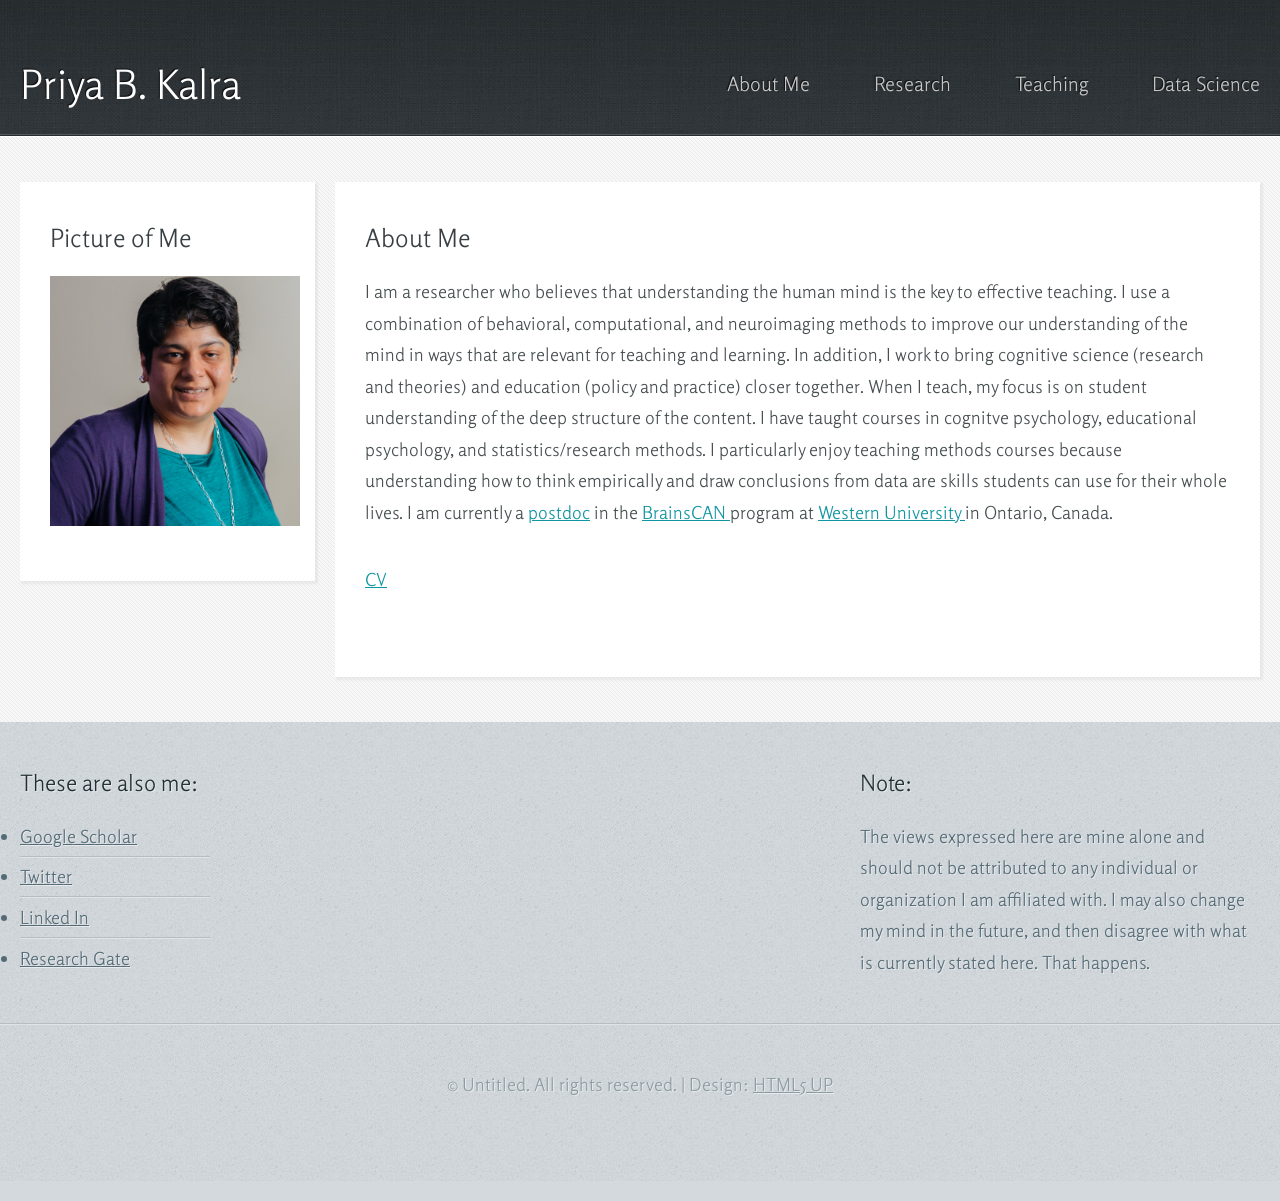
<file: index.html>
<!DOCTYPE HTML>
<!--
	Halcyonic by HTML5 UP
	html5up.net | @ajlkn
	Free for personal and commercial use under the CCA 3.0 license (html5up.net/license)
-->
<html>
	<head>
		<title>Priya B. Kalra</title>
		<meta charset="utf-8" />
		<meta name="viewport" content="width=device-width, initial-scale=1, user-scalable=no" />
		<link rel="stylesheet" href="assets/css/main.css" />
	</head>
	<body class="subpage">
		<div id="page-wrapper">

			<!-- Header -->
				<section id="header">
					<div class="container">
						<div class="row">
							<div class="col-12">

								<!-- Logo -->
									<h1><a href="index.html" id="logo">Priya B. Kalra</a></h1>

								<!-- Nav -->
									<nav id="nav">
										<a href="index.html">About Me</a>
										<a href="research.html">Research</a>
										<a href="https://sites.google.com/view/priyabkalra/teaching">Teaching</a>
										<a href="portfolio.html">Data Science</a>
										
									</nav>

							</div>
						</div>
					</div>
				</section>

			<!-- Content -->
				<section id="content">
					<div class="container">
						<div class="row">
							<div class="col-3 col-12-medium">

								<!-- Sidebar -->
									<section>
										<header>
											<h2>Picture of Me</h2>
										</header>
										<img src="PriyaKalra-1 - Copy.jpg" alt="headshot of me" width="250" height="250">
									</section>
									

							</div>
							<div class="col-9 col-12-medium imp-medium">

								<!-- Main Content -->
									<section>
										<header>
											<h2>About Me</h2>
											<h3></h3>
										</header>
										<p>
											I am a researcher who believes that <b>understanding the human mind is the key to effective teaching</b>.  I use a 
											combination of behavioral, computational, and neuroimaging methods to improve our understanding of the mind in ways that are relevant
											for teaching and learning.  In addition, <b>I work to bring cognitive science (research and theories) and education (policy and practice) closer together.</b>
											
											When I teach, my focus is on student understanding of the deep structure of the content. I have taught courses in cognitve psychology, educational psychology,
											and statistics/research methods.  <b>I particularly enjoy teaching methods courses</b> because understanding how to think empirically and draw conclusions from data are skills students can use for their whole lives. 

											I am currently a <a href="https://brainscan.uwo.ca/research/brainscan_fellows.html#PriyaKalra">postdoc</a> in the <a href= "https://brainscan.uwo.ca/"">BrainsCAN </a> program at <a href="https://uwo.ca/">Western University </a> in Ontario, Canada. <p><a href="Kalra_CV_2026_Jan_nocontact.pdf"> CV </a> </p> 
										</p>
										
									</section>

							</div>
						</div>
					</div>
				</section>

			<!-- Footer -->
				<section id="footer">
					<div class="container">
						<div class="row">
							<div class="col-8 col-12-medium">

								<!-- Links -->
									<section>
										<h2>These are also me:</h2>
										<div>
											<div class="row">
												<div class="col-3 col-12-small">
													<ul class="link-list last-child">
														<li><a href="https://scholar.google.com/citations?user=KF6-UDAAAAAJ">Google Scholar</a></li>
														<li><a href="https://twitter.com/pbkalra">Twitter</a></li>
														<li><a href="https://www.linkedin.com/in/priya-kalra-9115164/">Linked In</a></li>
														<li><a href="https://www.researchgate.net/profile/Priya-Kalra-2">Research Gate</a></li>
													</ul>
												</div>
												
												
									
											</div>
										</div>
									</section>

							</div>
							<div class="col-4 col-12-medium imp-medium">

								<!-- Blurb -->
									<section>
										<h2>Note:</h2>
										<p>
											The views expressed here are mine alone and should not be attributed to any individual or organization I am affiliated with.
											I may also change my mind in the future, and then disagree with what is currently stated here.  That happens.
										</p>
									</section>

							</div>
						</div>
					</div>
				</section>

			<!-- Copyright -->
				<div id="copyright">
					&copy; Untitled. All rights reserved. | Design: <a href="http://html5up.net">HTML5 UP</a>
				</div>

		</div>

		<!-- Scripts -->
			<script src="assets/js/jquery.min.js"></script>
			<script src="assets/js/browser.min.js"></script>
			<script src="assets/js/breakpoints.min.js"></script>
			<script src="assets/js/util.js"></script>
			<script src="assets/js/main.js"></script>

	</body>
<meta name="google-site-verification" content="ewfITveCCAZjpCj6fHrN8i3W94MmT3HbAEpOq1pixjI" />
</html>
</file>
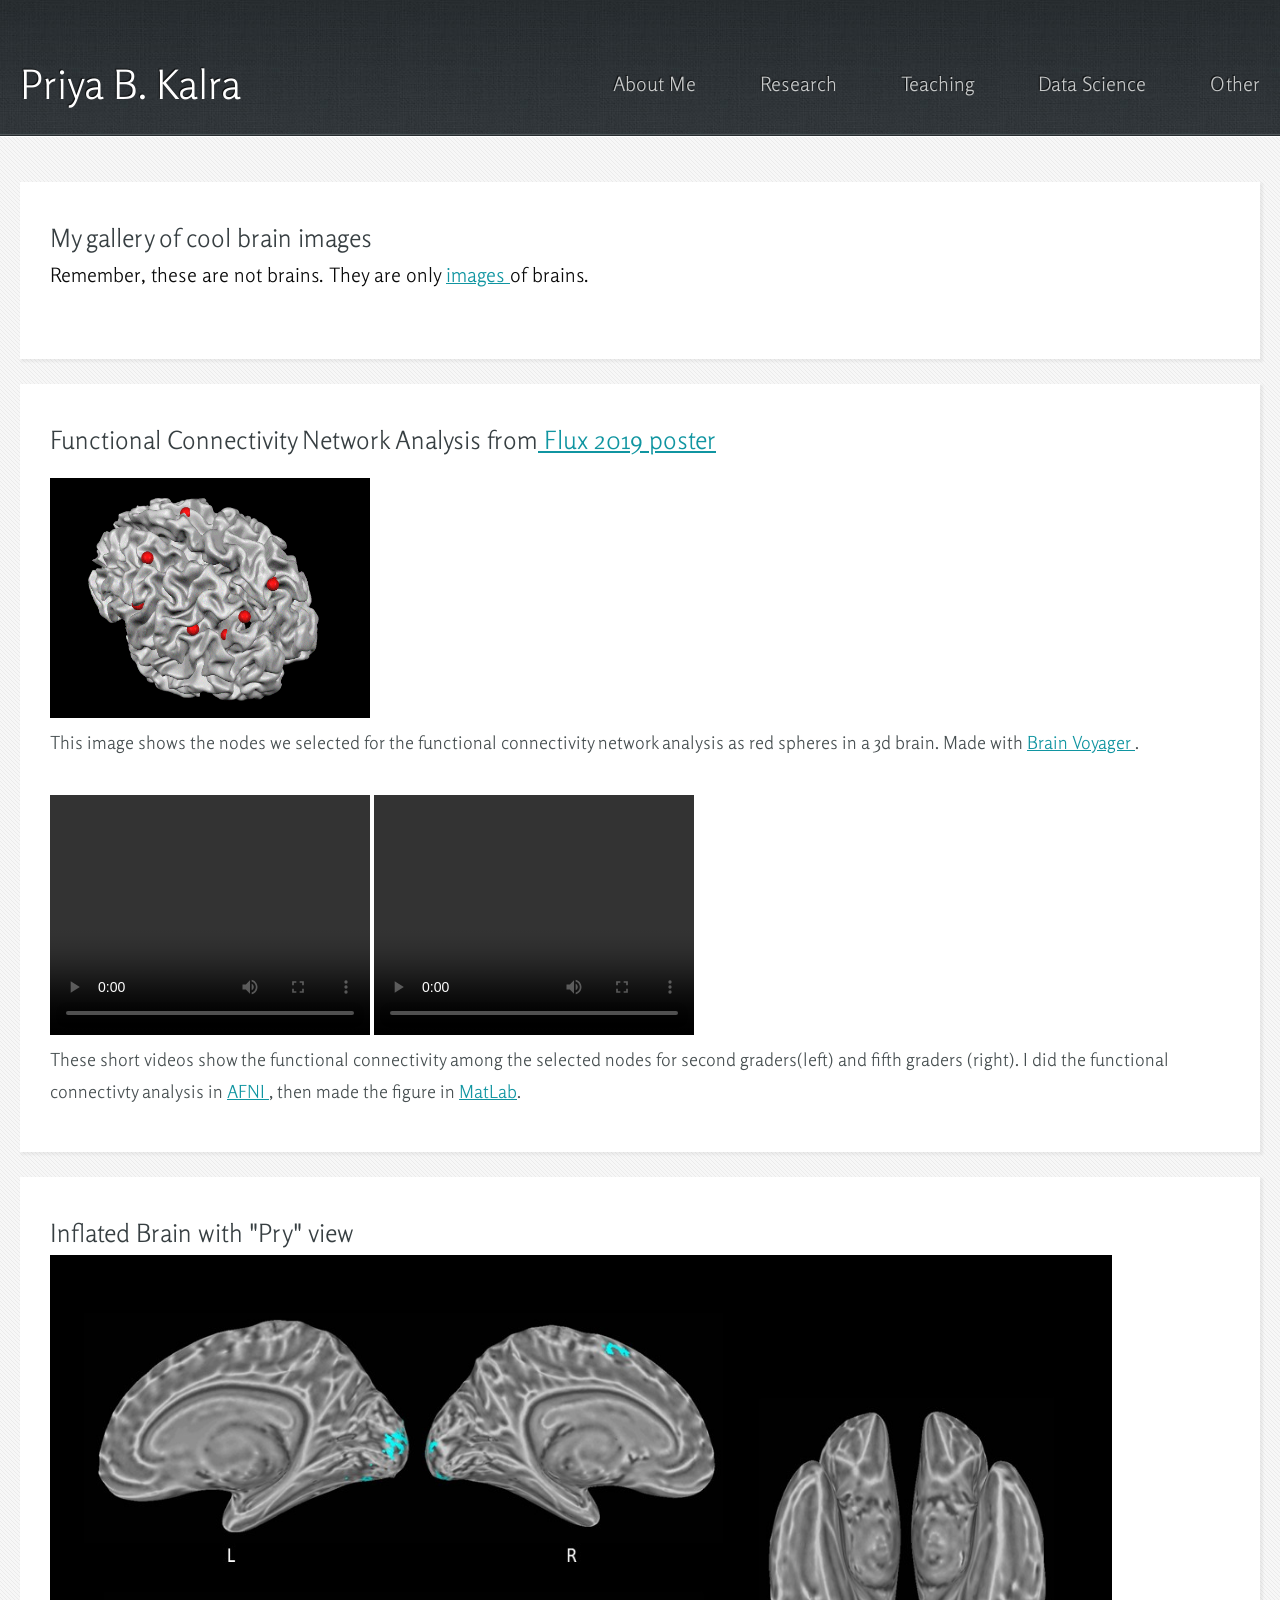
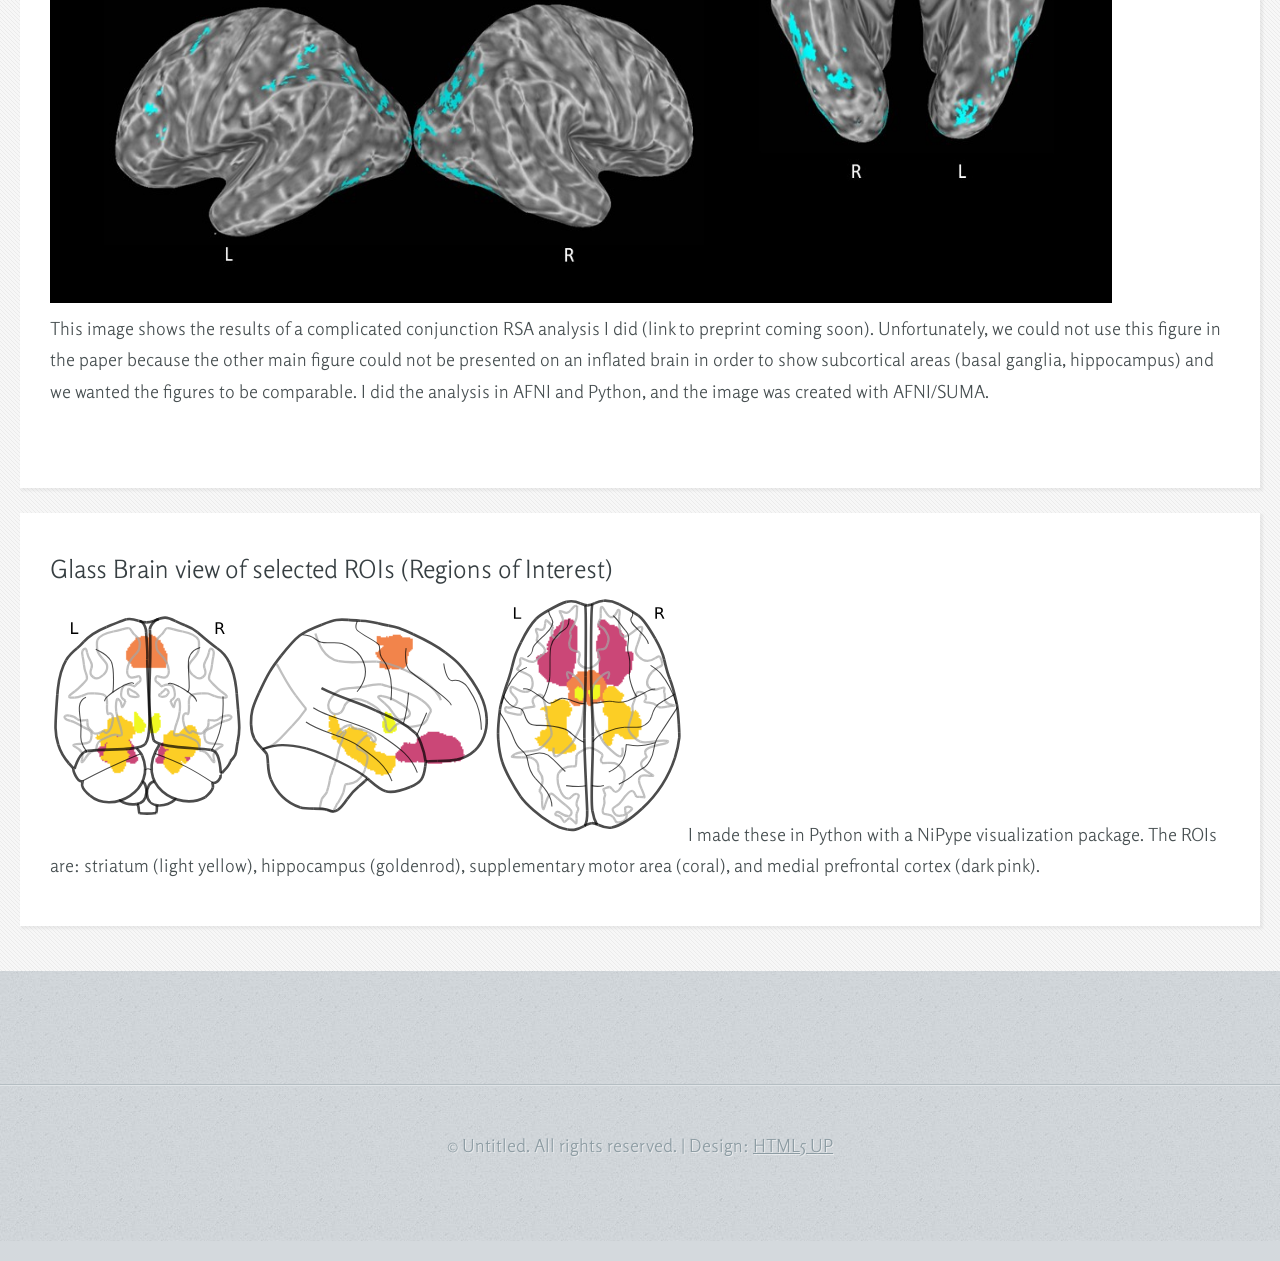
<file: brain_pics.html>
<!DOCTYPE HTML>
<!--
	Halcyonic by HTML5 UP
	html5up.net | @ajlkn
	Free for personal and commercial use under the CCA 3.0 license (html5up.net/license)
-->
<html>
	<head>
		<title>Brain Pics - PB Kalra</title>
		<meta charset="utf-8" />
		<meta name="viewport" content="width=device-width, initial-scale=1, user-scalable=no" />
		<link rel="stylesheet" href="assets/css/main.css" />
	</head>
	<body class="subpage">
		<div id="page-wrapper">

			<!-- Header -->
				<section id="header">
					<div class="container">
						<div class="row">
							<div class="col-12">

								<!-- Logo -->
									<h1><a href="index.html" id="logo">Priya B. Kalra</a></h1>

								<!-- Nav -->
									<nav id="nav">
									<a href="index.html">About Me</a>
										<a href="research.html">Research</a>
										<a href="https://sites.google.com/view/priyabkalra/teaching">Teaching</a>
										<a href="portfolio.html">Data Science</a>
										<a href="https://sites.google.com/view/priyabkalra/more">Other</a>
									</nav>

							</div>
						</div>
					</div>
				</section>

			<!-- Content -->
				<section id="content">
					<div class="container">
						<div class="row">
							<div class="col-12">

								<!-- Main Content -->
									<section>
										<header>
											<h2>My gallery of cool brain images</h2>
											<h3> Remember, these are not brains.  They are only <a href="https://en.wikipedia.org/wiki/The_Treachery_of_Images">images </a> of brains.</h3>
										</header>
										</p>
									</section>
<section>
	<header>
		<h2> Functional Connectivity Network Analysis from<a href="Kalra_Flux2019_poster (1).pdf"> Flux 2019 poster </a></h2> </header>
    <img src="node_selection.GIF" width="320" height="240">
	<p>
    This image shows the nodes we selected for the functional connectivity network analysis as red spheres in a 3d brain. Made with <a href="https://brainvoyager.com/products/brainvoyager/"> Brain Voyager </a>.
	</p>
				<video width="320" height="240" controls>
  <source src="second1 (1).mp4" type="video/mp4">
</video>	
	<video width="320" height="240" controls>
  <source src="fifth1 (1).mp4" type="video/mp4">
</video>
	<p>
	These short videos show the functional connectivity among the selected nodes for second graders(left) and fifth graders (right).  I did the functional connectivty analysis in <a href= "https://afni.nimh.nih.gov/"> AFNI </a>, then made the figure in <a href="https://www.mathworks.com/products/matlab.html">MatLab</a>.
</p>
</section>
                <section>
	<header>
		<h2> Inflated Brain with "Pry" view </h2>
	
		<img src= "pry_combo.jpg" width="90%" height="648">
		<p>This image shows the results of a complicated conjunction RSA analysis I did (link to preprint coming soon).  Unfortunately, we could not use this figure in the paper because the other main figure could not be presented on an inflated brain in order to show subcortical areas (basal ganglia, hippocampus) and we wanted the figures to be comparable. I did the analysis in AFNI and Python, and the image was created with AFNI/SUMA.</p>
	</header>
</section>
                <section>
	<header>
		<h2> Glass Brain view of selected ROIs (Regions of Interest) </h2>
	    <img src="glass_brain_cns2023.svg">
		I made these in Python with a NiPype visualization package.  The ROIs are: striatum (light yellow), hippocampus (goldenrod), supplementary motor area (coral), and medial prefrontal cortex (dark pink).
	</header>
</section>

							</div>
						</div>
					</div>
				</section>

			<!-- Footer -->
				<section id="footer">
					<div class="container">
						<div class="row">
							<div class="col-8 col-12-medium">

								<!-- Links -->
									<section>
										<h2></h2>
										<div>
								
											
												</div>
											</div>
										</div>
									</section>

							</div>
							<div class="col-4 col-12-medium imp-medium">

								<!-- Blurb -->
									<section>
										<h2></h2>
										<p>
									
										</p>
									</section>

							</div>
						</div>
					</div>
				</section>

			<!-- Copyright -->
				<div id="copyright">
					&copy; Untitled. All rights reserved. | Design: <a href="http://html5up.net">HTML5 UP</a>
				</div>

		</div>

		<!-- Scripts -->
			<script src="assets/js/jquery.min.js"></script>
			<script src="assets/js/browser.min.js"></script>
			<script src="assets/js/breakpoints.min.js"></script>
			<script src="assets/js/util.js"></script>
			<script src="assets/js/main.js"></script>

	</body>
</html>
</file>
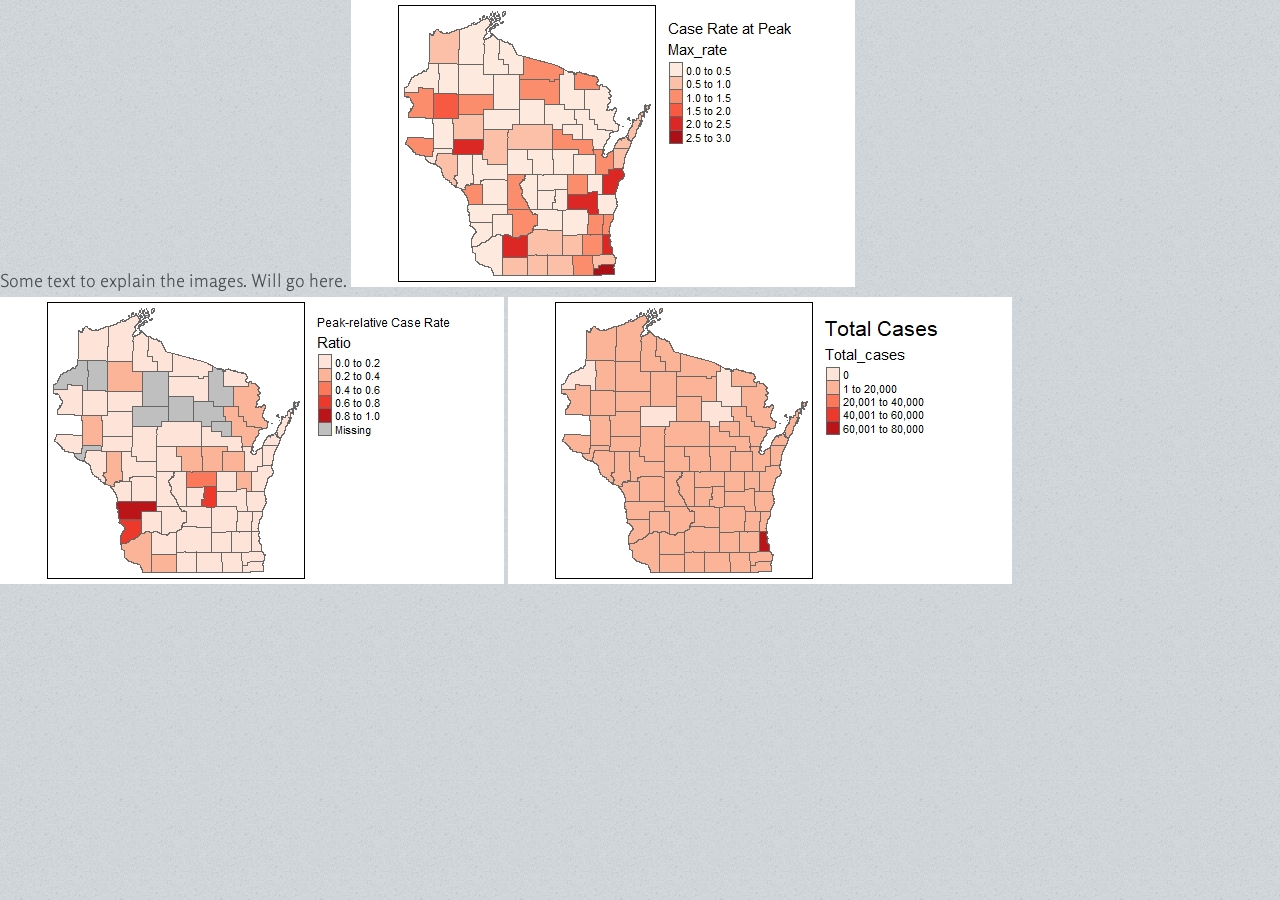
<file: GIS.html>
<!DOCTYPE HTML>
<html>
	<head>
		<title>GIS Data </title>
		<meta charset="utf-8" />
		<meta name="viewport" content="width=device-width, initial-scale=1, user-scalable=no" />
		<link rel="stylesheet" href="assets/css/main.css" />
	</head>
	<body>
		<div id="page-wrapper">

		Some text to explain the images. Will go here.


      <img src = "Peak_cases.jpeg">
      <img src = "Rplot.jpeg">
      <img src = "Rplot01.jpeg">
    </div>

    </body>
</file>
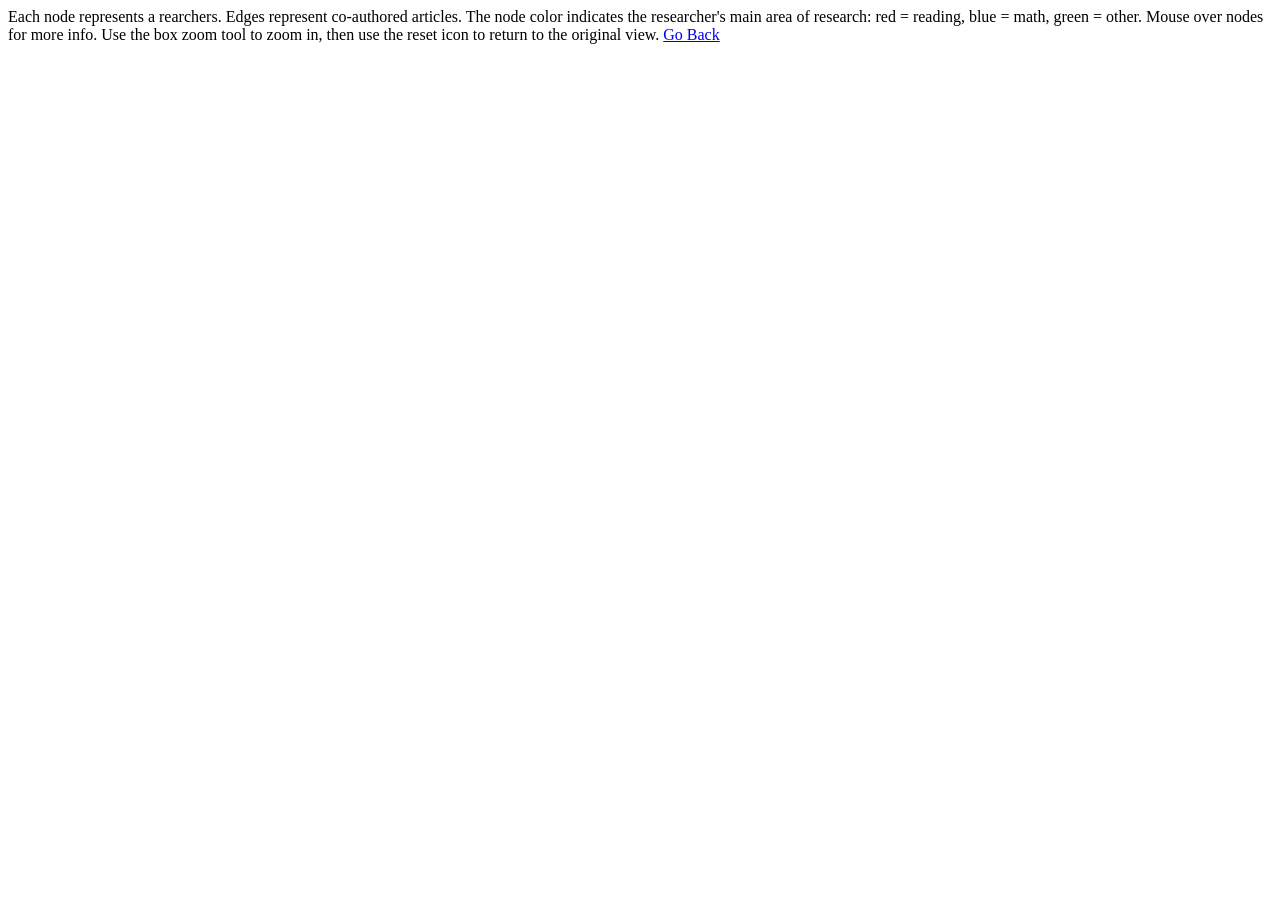
<file: interactive_graphs2.html>
<!DOCTYPE html>
<html lang="en">
  
  <head>
    
      <meta charset="utf-8">
      <title>Bokeh Plot</title>
      
      
        
          
        
        
          
        <script type="text/javascript" src="https://cdn.pydata.org/bokeh/release/bokeh-1.4.0.min.js"></script>
        <script type="text/javascript">
            Bokeh.set_log_level("info");
        </script>
        
      
      
    
  </head>
  
  
  <body>
    
      
        
          
          
            
              <div class="bk-root" id="432d0271-36d0-4ff1-bde0-975ce30f530e" data-root-id="1286"></div>
            
          
        
      
      
        <script type="application/json" id="1566">
          {"7640f08a-264e-44a2-b8cd-88ea749bd3ec":{"roots":{"references":[{"attributes":{},"id":"1323","type":"NodesOnly"},{"attributes":{},"id":"1336","type":"Selection"},{"attributes":{"fill_color":{"field":"color"},"size":{"field":"size3","units":"screen"}},"id":"1308","type":"Circle"},{"attributes":{"source":{"id":"1304","type":"ColumnDataSource"}},"id":"1306","type":"CDSView"},{"attributes":{"callback":null,"end":1.1,"start":-1.1},"id":"1285","type":"Range1d"},{"attributes":{"callback":null,"tooltips":[["last name","@last_name"],["first name","@first_name"],["num","@count"],["area","@area"],["method","@method"]]},"id":"1290","type":"HoverTool"},{"attributes":{},"id":"1319","type":"LinearScale"},{"attributes":{"callback":null,"data":{"end":["ansari_d","goffin_c","hawes_z","thomas_m","matejko_a","hyde_d","price_g","lyons_i","merkley_r","goffin_c","hutchison_j","hawes_z","leibovich_t","peters_l","karmiloff-smith_a","vogel_s","coch_d","hubbard_e","archibald_l","bugden_s","vanbinst_k","chapman_c","bartelet_d","fugelsang_j","venkatraman_v","van herwegen_j","maloney_e","de smedt_b","holloway_i","siong_s","van opstal_f","gallivan_j","grabner_r","van eimeren_l","xu_f","mareschal_d","karmiloff-smith_a","scerif_g","toledano_m","mireku_m","hutchison_j","merkley_r","price_g","mazzocco_m","mou_y","berteletti_i","dillon_m","merkley_r","lyons_i","holloway_i","mazzocco_m","bugden_s","battista_c","hutchison_j","bugden_s","zheng_s","de jesus_s","vaessen_a","blomert_l","scerif_g","blakemore_s","dumontheil_i","uchikoshi_y","bunge_s","lee_s","chou_t","vogel_s","zheng_s","de jesus_s","vogel_s","koschutnig_k","reishofer_g","grabner_r","holloway_i","karmiloff-smith_a","de smedt_b","op de beeck_h","van herwegen_j","xu_f","xu_f","sanders_l","neville_h","mitra_p","grossi_g","holcomb_p","stevens_c","gullick_m","wolf_m","cantlon_j","berteletti_i","viarouge_a","thirion_b","ranzini_m","knops_a","piazza_m","dehaene_s","pinel_p","pinel_p","dehaene_s","pelphrey_k","brannon_e","vanbinst_k","archibald_l","holloway_i","bulthe_j","verschaffel_l","ghesquiere_p","brankaer_c","linsen_s","grabner_r","reynvoet_b","van atteveldt_n","joanisse_m","zevin_j","mccandliss_b","sutton_j","wang_j","malins_j","ghesquiere_p","brankaer_c","grabner_r","grabner_r","gallivan_j","wood_d","milne_j","culham_j","goodale_m","wood_d","milne_j","culham_j","goodale_m","bartelet_d","bartelet_d","holloway_i","maloney_e","roser_m","corballis_p","gazzaniga_m","dunbar_k","green_a","siong_s","brookman-byrne_a","battista_c","van atteveldt_n","van eimeren_l","de lange_f","dehaene_s","charles_l","dumontheil_i","niogi_s","mccandliss_b","ghajar_j","mccandliss_b","kolster_r","suh_m","cohen_l","dehaene_s","weisberg_d","hoeft_f","gimenez_p","zevin_j","yoncheva_y","yang_j","voss_h","viarouge_a","suh_m","ruz_m","rueda_m","noble_k","mcclelland_j","fiez_j","maurer_u","fan_j","blau_v","berteletti_i","booth_j","lytle_m","younger_j","prado_j","sella_f","piazza_m","mou_y","knops_a","booth_j","prado_j","lucangeli_d","zorzi_m","dehaene_s","begolli_k","zhou_x","younger_j","wang_j","prado_j","mcnorgan_c","malins_j","lytle_m","luessi_m","li_y","liu_l","lee_s","hammer_r","gullick_m","gao_y","desroches_a","deng_y","demir_o","demir-lira_o","cone_n","chou_t","cao_f","burman_d","brennan_c","bitan_t","lu_d","jin_z","peng_d","zhang_l","ding_g","bolger_d","blumenfeld_h","lucangeli_d","zorzi_m","piazza_m","piazza_m","knops_a","dehaene_s","revkin_s","ranzini_m","pinheiro-chagas_p","pinel_p","pica_p","izard_v","spelke_e","le bihan_d","castaldi_e","knops_a","zylberberg_a","wilson_a","wang_l","wacongne_c","vinckier_f","viarouge_a","ventura_p","van gaal_s","uhrig_l","trubutschek_d","thirion_b","thiebaut de schotten_m","szwed_m","strauss_m","sitt_j","simon_o","sigman_m","sergent_c","schurger_a","sackur_j","rusconi_e","revkin_s","reuter_f","ranzini_m","qiao_e","pinheiro-chagas_p","pinel_p","pica_p","pegado_f","pallier_c","nakamura_k","naccache_l","moreno_a","monzalvo_k","molko_n","meyniel_f","mccrink_k","mashour_g","maruyama_m","marti_s","maheu_m","lemer_c","kouider_s","king_j","kherif_f","jiang_x","izard_v","henry_c","golestani_n","gaillard_r","forget_j","faugeras_f","engemann_d","el karoui_i","eger_e","dotan_d","dillon_m","devauchelle_a","del cul_a","dehaene-lambertz_g","cohen_l","morais_j","kolinsky_r","charles_l","changeux_j","braga_l","nunes filho_g","jobert_a","brannon_e","spelke_e","artiges_e","martelli_c","viard_a","leboyer_m","martinot_j","poline_j","le bihan_d","de lange_f","chang_c","castaldi_e","cachia_a","bruandet_m","bouhali_f","berkovitch_l","bekinschtein_t","barttfeld_p","amalric_m","al roumi_f","viarouge_a","thirion_b","michel_v","mccrink_k","lemer_c","izard_v","dillon_m","lu_j","liu_l","dong_q","zhou_x","desroches_a","minas_j","demir_o","demir-lira_o","matlen_b","baym_c","ferrer_e","bunge_s","paz-alonso_p","wendelken_c","wendelken_c","green_c","whitaker_k","bunge_s","o'hare_e","whitfield-gabrieli_s","whitaker_k","wendelken_c","wang_w","vendetti_m","van leijenhorst_l","vaidya_c","starr_a","souza_m","selmeczy_d","sastre_m","paz-alonso_p","op de macks_z","mackey_a","lee_j","johnson_e","hazeltine_e","guerra-carrillo_b","green_c","ghetti_s","fandakova_y","eckstein_m","donohue_s","crone_e","scanlon_m","rosen_a","gabrieli_j","dudukovic_n","blakemore_s","blais_c","haft_s","wendelken_c","bailey_s","cutting_l","kovelman_i","benjamin_c","tanaka_h","meyler_a","hoeft_f","whitaker_k","ghetti_s","bailey_s","cutting_l","lee_j","sastre_m","ross_j","souza_m","o'hare_e","donohue_s","mackey_a","fandakova_y","crone_e","hoeft_f","cutting_l","haft_s","del tufo_s","vendetti_m","mackey_a","starr_a","johnson_e","selmeczy_d","sastre_m","paz-alonso_p","lee_j","fandakova_y","sastre_m","fandakova_y","johnson_e","rueckl_j","hoeft_f","hong_d","donohue_s","paz-alonso_p","crone_e","liu_l","eckstein_m","miller singley_a","crone_e","christoff_k","dudukovic_n","gabrieli_j","hazeltine_e","ozernov-palchik_o","centanni_t","gaab_n","saygin_z","zuk_j","kovelman_i","benjamin_c","yu_x","tanaka_h","norton_e","meyler_a","hoeft_f","hancock_r","fandakova_y","grimm_k","grimm_k","rueckl_j","dumontheil_i","bazargani_n","miller singley_a","guerra-carrillo_b","eckstein_m","scanlon_m","eckstein_m","hoeft_f","wolf_l","magis-weinberg_l","kilford_e","hillebrandt_h","dumontheil_i","stevens_c","neville_h","stevens_c","grossi_g","gullick_m","holcomb_p","demir-lira_o","ozernov-palchik_o","kovelman_i","tsujimoto_k","gottwald_s","norton_e","jacobson_l","frijters_j","roelfsema_p","sigman_m","mashour_g","wang_l","vinckier_f","sitt_j","sackur_j","del cul_a","maruyama_m","marti_s","dehaene-lambertz_g","barttfeld_p","amalric_m","revkin_s","cohen_l","pinel_p","izard_v","cohen_l","vinckier_f","ventura_p","van gaal_s","thiebaut de schotten_m","szwed_m","sitt_j","simon_o","sackur_j","reuter_f","qiao_e","pegado_f","nakamura_k","naccache_l","molko_n","lemer_c","king_j","henry_c","gaillard_r","faugeras_f","el karoui_i","jobert_a","le bihan_d","hertz-pannier_l","ferrieux_s","bruandet_m","bouhali_f","bekinschtein_t","thirion_b","rusconi_e","le bihan_d","poupon_c","artiges_e","dehaene-lambertz_g","moreno_a","poline_j","meriaux_s","jobert_a","gaillard_r","bouhali_f","amalric_m","jiang_x","pallier_c","figueira_s","uhrig_l","jarraya_b","al roumi_f","dillon_m","denghien_i","pica_p","figueira_s","li_j","vinckier_f","pegado_f","devauchelle_a","moreno_a","maruyama_m","kouider_s","golestani_n","dehaene-lambertz_g","chang_c","sitt_j","barttfeld_p","jarraya_b","barttfeld_p","changeux_j","van wassenhove_v","bekinschtein_t","naccache_l","mashour_g","strauss_m","pegado_f","naccache_l","king_j","faugeras_f","rohaut_b","vinckier_f","van gaal_s","strauss_m","sitt_j","schurger_a","sackur_j","reuter_f","qiao_e","pegado_f","king_j","rohaut_b","faugeras_f","engemann_d","raimondo_f","el karoui_i","galanaud_d","willer_j","gaillard_r","adam_c","hasboun_d","clemenceau_s","baulac_m","artiges_e","qiao_e","jobert_a","forget_j","szwed_m","gaillard_r","szwed_m","valabregue_r","szwed_m","pegado_f","nakamura_k","maruyama_m","kouider_s","dehaene-lambertz_g","chang_c","cachia_a","buiatti_m","sackur_j","marti_s","morais_j","kolinsky_r","szwed_m","pegado_f","pegado_f","pegado_f","van gaal_s","el karoui_i","pegado_f","monzalvo_k","mccrink_k","kouider_s","izard_v","hertz-pannier_l","dubois_j","meriaux_s","roche_a","denghien_i","lebihan_d","poline_j","strauss_m","king_j","el karoui_i","rohaut_b","faugeras_f","gramfort_a","schurger_a","engemann_d","barttfeld_p","marti_s","king_j","schurger_a","king_j","charles_l","strauss_m","gramfort_a","schurger_a","faugeras_f","rohaut_b","el karoui_i","engemann_d","charles_l","meriaux_s","roche_a","poline_j","dubois_j","lebihan_d","rusconi_e","eger_e","golestani_n","simon_o","kherif_f","rusconi_e","golestani_n","braga_l","bouhali_f","pegado_f","cachia_a","kleinschmidt_a","eger_e","valabregue_r","amadon_a","rusconi_e","eger_e","rusconi_e","michel_v","amadon_a","castaldi_e","amedi_a","bermpohl_f","buiatti_m","pegado_f","meyniel_f","hasboun_d","adam_c","baulac_m","faugeras_f","engemann_d","galanaud_d","sergent_c","engemann_d","kherif_f","flandin_g","riviere_d","mangin_j","le bihan_d","flandin_g","molko_n","molko_n","cachia_a","bouhali_f","nakamura_k","molko_n","kouider_s","golestani_n","reuter_f","gaillard_r","baillet_s","leboyer_m","baillet_s","gaillard_r","henry_c","adam_c","clemenceau_s","hasboun_d","baulac_m","willer_j","volle_e","charles_l","pica_p","dillon_m","dotan_d","parvizi_j","al roumi_f","meyniel_f","deirmengian_c","bouhali_f","martelli_c","viard_a","martinot_j","lemer_c","mccrink_k","nakamura_k","nunes filho_g","kuo_w","tzeng_o","kouider_s","chang_c","chang_c","rueckl_j","rueckl_j","raimondo_f","cachia_a","bruandet_m","golestani_n","burman_d","gilbert_s","dumontheil_i","maheu_m","li_y","chang_c","rueckl_j","hoeft_f","volle_e","ferrieux_s","yang_t","hoeft_f","bray_s","lawrence_k","hernandez_l","ho_t","connolly_c","op de beeck_h","linsen_s","reynvoet_b","bazargani_n","kilford_e","dumontheil_i","hillebrandt_h","dumontheil_i","dumontheil_i","wood_n","toledano_m","symeonidou_i","mireku_m","magis-weinberg_l","jensen_s","hillebrandt_h","gilbert_s","edey_r","duncan_j","wood_n","burgess_p","thompson_r","brookman-byrne_a","mutz_j","roosli_m","elliott_p","mireku_m","mireku_m","mireku_m","mireku_m","turesky_t","burgess_p","thompson_r","dunbar_k","gazzaniga_m","corballis_p","green_a","petitto_l","gray_j","hirsh-pasek_k","baker_s","raschle_n","smith_s","gaab_n","paldino_m","galaburda_a","grant_p","smith_s","zuk_j","gaab_n","yu_x","sliva_d","grant_p","becker_b","wang_y","chang_m","christodoulou_j","langer_n","ozernov-palchik_o","zuk_j","yu_x","centanni_t","langer_n","lawrence_k","sanfilippo_j","turesky_t","tallal_p","glover_g","shetreet_e","wang_y","saygin_z","paldino_m","christodoulou_j","overy_k","kovelman_i","benjamin_c","schlaug_g","bermpohl_f","schulze_k","hernandez_l","ozernov-palchik_o","perdue_m","becker_b","yu_x","chang_m","benjamin_c","langer_n","overy_k","tallal_p","norton_e","wang_y","norton_e","wang_y","beach_s","centanni_t","yu_x","saygin_z","centanni_t","saygin_z","kovelman_i","yu_x","vandermosten_m","black_j","stanley_l","tanaka_h","hoeft_f","turesky_t","raney_t","peysakhovich_b","becker_b","sliva_d","centanni_t","saygin_z","yu_x","yu_x","yu_x","langer_n","raney_t","turesky_t","benjamin_c","benjamin_c","peysakhovich_b","sliva_d","grant_p","minas_j","lieberman_d","hernandez_l","eilbott_j","jack_a","aylward_e","van horn_j","bernier_r","geschwind_d","mcpartland_j","nelson_c","webb_s","bookheimer_s","dapretto_m","padgaonkar_n","green_s","padgaonkar_n","eilbott_j","jack_a","aylward_e","van horn_j","bernier_r","mcpartland_j","webb_s","green_s","geschwind_d","bookheimer_s","dapretto_m","turesky_t","turesky_t","paldino_m","turesky_t","hoeft_f","black_j","alsop_d","schlaug_g","bermpohl_f","schulze_k","galaburda_a","mimura_m","hoeft_f","bolger_d","kovelman_i","bermpohl_f","lieberman_d","li_y","liu_l","gao_y","deng_y","weisberg_d","verdine_b","stahl_a","song_l","roseberry_s","pulverman_r","pruden_s","parish-morris_j","pace_a","mohring_w","mcdonough_c","ma_w","maguire_m","luo_r","levine_d","konishi_h","imai_m","hirsh-pasek_k","grob_r","schlesinger_m","hennon_e","goksun_t","george_n","fisher_k","brandone_a","bower_c","baker_s","weisberg_d","verdine_b","stahl_a","song_l","roseberry_s","pulverman_r","pruden_s","parish-morris_j","pace_a","mohring_w","mcdonough_c","ma_w","maguire_m","luo_r","levine_d","konishi_h","imai_m","adamson_l","bakeman_r","owen_m","hennon_e","pence_k","grob_r","goksun_t","george_n","fisher_k","brandone_a","bower_c","zimmermann_l","foster_l","marzouk_m","newcombe_n","bower_c","bower_c","bower_c","bower_c","mohring_w","fisher_k","weisberg_s","twyman_a","sutton_j","sluzenski_j","schinazi_v","resnick_i","ngo_c","levine_s","mix_k","ferrara_k","koski_j","huttenlocher_j","nazareth_a","nardi_d","kovacs_s","holmes_c","holden_m","goksun_t","frick_a","cheng_k","begolli_k","pruden_s","stahl_a","goksun_t","roseberry_s","shipley_t","parish-morris_j","pruden_s","resnick_i","pulverman_r","pruden_s","mcdonough_c","shipley_t","holden_m","pruden_s","maguire_m","goksun_t","hennon_e","mcdonough_c","weisberg_s","schinazi_v","nazareth_a","nardi_d","holmes_c","holden_m","goksun_t","hennon_e","george_n","imai_m","okada_h","luo_r","levine_d","grob_r","adamson_l","bakeman_r","owen_m","frick_a","imai_m","haryu_e","okada_h","brandone_a","haryu_e","okada_h","pence_k","schlesinger_m","holmes_c","tanaka_h","myers_c","hosseini_s","hoeft_f","hendren_r","gimenez_p","xia_z","stanley_l","nagamine_m","zakerani_n","kesler_s","hulme_c","lyytinen_h","raman_m","reiss_a","xia_z","rueckl_j","myers_c","pugh_k","hoeft_f","gimenez_p","nagamine_m","hoeft_f","kato_m","kobayashi_n","sheau_k","mills_d","korenberg_j","bellugi_u","reiss_a","watson_c","tanaka_h","hoeft_f","nagamine_m","marzelli_m","hong_d","hall_s","haas_b","gothelf_d","bray_s","xia_z","watson_c","vandermosten_m","tanaka_h","rueckl_j","pugh_k","preston_j","nagamine_m","myers_c","meyler_a","marzelli_m","malins_j","kobayashi_n","kesler_s","ho_t","hosseini_s","hong_d","haas_b","sheau_k","mills_d","bellugi_u","korenberg_j","zakerani_n","hulme_c","lyytinen_h","walter_e","piven_j","patnaik_s","ueno_t","keller_t","mazaika_p","just_m","hall_s","hendren_r","haft_s","gothelf_d","gimenez_p","eckert_m","del tufo_s","connolly_c","bray_s","zhang_l","shu_h","yang_j","malins_j","cao_f","hall_s","kesler_s","walter_e","gothelf_d","myers_c","hulme_c","stanley_l","kesler_s","haft_s","myers_c","hosseini_s","molfese_p","frost_s","mencl_w","zevin_j","carreiras_m","pugh_k","pugh_k","preston_j","malins_j","del tufo_s","pugh_k","preston_j","malins_j","del tufo_s","pugh_k","preston_j","malins_j","maurer_u","yang_j","yoncheva_y","voss_h","haft_s","rothman_d","del tufo_s","mason_g","grigorenko_e","landi_n","preston_j","fulbright_r","malins_j","gimenez_p","hendren_r","ho_t","myers_c","del tufo_s","mason_g","fulbright_r","preston_j","preston_j","malins_j","fulbright_r","gimenez_p","bugescu_n","gimenez_p","hendren_r","hosseini_s","gimenez_p","mazaika_p","hendren_r","ho_t","connolly_c","kobayashi_n","haas_b","haas_b","keller_t","just_m","hong_d","bray_s","haas_b","morris_r","tao_r","liu_l","desroches_a","gao_y","gottwald_s","ho_t","wu_j","wolkowitz_o","eisendrath_s","frank_g","max_j","paulus_m","tapert_s","banerjee_d","simmons_a","ho_t","tapert_s","frank_g","max_j","wolkowitz_o","eisendrath_s","banerjee_d","paulus_m","simmons_a","raman_m","gothelf_d","gothelf_d","gothelf_d","eckert_m","yoncheva_y","blau_v","blau_v","ghajar_j","suh_m","suh_m","fan_j","kolster_r","sarkar_r","fan_j","fiez_j","fan_j","fan_j","wolmetz_m","worden_m","noble_k","fan_j","posner_m","fan_j","fan_j","zhou_x","chou_t","nardi_d","schinazi_v","epstein_r","ngo_c","nazareth_a","schinazi_v","holmes_c","epstein_r","holden_m","sutton_j","kovacs_s","olson_i","koski_j","mix_k","vasilyeva_m","huttenlocher_j","frick_a","vasilyeva_m","cheng_k","boada_r","gottwald_s","hill_d","jacobson_l","lovett_m","mahone_e","willcutt_e","bosson-heenan_j","gruen_j","frijters_j","jacobson_l","frijters_j","jacobson_l","frijters_j","jacobson_l","frijters_j","frijters_j","lovett_m","willcutt_e","bosson-heenan_j","gruen_j","mahone_e","frijters_j","frijters_j","frijters_j","frijters_j","frijters_j","lu_j","dong_q","demir-lira_o","deng_y","liu_l","chou_t","peng_d","cao_f","hammer_r","bitan_t","mcnorgan_c","awati_n","desroches_a","gayda_j","brennan_c","li_y","tao_r","peng_d","awati_n","cao_f","jin_z","li_k","fan_n","bolger_d","gao_y","cone_n","bolger_d","bitan_t","burman_d","hammer_r","cao_f","cone_n","chou_t","cao_f","burman_d","lu_d","bigio_j","booth_r","deirmengian_c","deirmengian_c","peng_d","gao_y","cao_f","chou_t","brennan_c","li_k","bolger_d","jin_z","fan_n","burman_d","cone_n","burman_d","chou_t","burman_d","bigio_j","cone_n","lu_d","burman_d"],"start":["sokolowski_h","sokolowski_h","sokolowski_h","ansari_d","ansari_d","ansari_d","ansari_d","ansari_d","ansari_d","ansari_d","ansari_d","ansari_d","ansari_d","ansari_d","ansari_d","ansari_d","ansari_d","ansari_d","ansari_d","ansari_d","ansari_d","ansari_d","ansari_d","ansari_d","ansari_d","ansari_d","ansari_d","ansari_d","ansari_d","ansari_d","ansari_d","ansari_d","ansari_d","ansari_d","ansari_d","thomas_m","thomas_m","thomas_m","thomas_m","thomas_m","matejko_a","matejko_a","matejko_a","matejko_a","hyde_d","hyde_d","hyde_d","price_g","price_g","price_g","price_g","price_g","price_g","lyons_i","lyons_i","lyons_i","lyons_i","lyons_i","lyons_i","merkley_r","tamnes_c","tamnes_c","chen_s","chen_s","chen_s","chen_s","goffin_c","hutchison_j","hutchison_j","leibovich_t","vogel_s","vogel_s","vogel_s","vogel_s","scerif_g","peters_l","peters_l","karmiloff-smith_a","karmiloff-smith_a","van herwegen_j","coch_d","coch_d","coch_d","coch_d","coch_d","coch_d","coch_d","coch_d","hubbard_e","hubbard_e","hubbard_e","hubbard_e","hubbard_e","hubbard_e","hubbard_e","hubbard_e","hubbard_e","cantlon_j","cantlon_j","cantlon_j","cantlon_j","de smedt_b","de smedt_b","de smedt_b","de smedt_b","de smedt_b","de smedt_b","de smedt_b","de smedt_b","de smedt_b","de smedt_b","de smedt_b","archibald_l","joanisse_m","joanisse_m","joanisse_m","joanisse_m","joanisse_m","vanbinst_k","ghesquiere_p","koschutnig_k","reishofer_g","chapman_c","chapman_c","chapman_c","chapman_c","chapman_c","gallivan_j","gallivan_j","gallivan_j","gallivan_j","vaessen_a","blomert_l","blomert_l","fugelsang_j","fugelsang_j","fugelsang_j","fugelsang_j","fugelsang_j","fugelsang_j","venkatraman_v","mareschal_d","holloway_i","holloway_i","holloway_i","van opstal_f","van opstal_f","van opstal_f","van atteveldt_n","van eimeren_l","van eimeren_l","niogi_s","niogi_s","niogi_s","niogi_s","mccandliss_b","mccandliss_b","mccandliss_b","mccandliss_b","mccandliss_b","mccandliss_b","mccandliss_b","mccandliss_b","mccandliss_b","mccandliss_b","mccandliss_b","mccandliss_b","mccandliss_b","mccandliss_b","mccandliss_b","mccandliss_b","mccandliss_b","mccandliss_b","mccandliss_b","suarez-pellicioni_m","suarez-pellicioni_m","suarez-pellicioni_m","suarez-pellicioni_m","suarez-pellicioni_m","berteletti_i","berteletti_i","berteletti_i","berteletti_i","berteletti_i","berteletti_i","berteletti_i","berteletti_i","berteletti_i","booth_j","booth_j","booth_j","booth_j","booth_j","booth_j","booth_j","booth_j","booth_j","booth_j","booth_j","booth_j","booth_j","booth_j","booth_j","booth_j","booth_j","booth_j","booth_j","booth_j","booth_j","booth_j","booth_j","booth_j","booth_j","booth_j","booth_j","booth_j","booth_j","booth_j","booth_j","booth_j","sella_f","sella_f","lucangeli_d","zorzi_m","zorzi_m","piazza_m","piazza_m","piazza_m","piazza_m","piazza_m","piazza_m","piazza_m","piazza_m","piazza_m","piazza_m","dehaene_s","dehaene_s","dehaene_s","dehaene_s","dehaene_s","dehaene_s","dehaene_s","dehaene_s","dehaene_s","dehaene_s","dehaene_s","dehaene_s","dehaene_s","dehaene_s","dehaene_s","dehaene_s","dehaene_s","dehaene_s","dehaene_s","dehaene_s","dehaene_s","dehaene_s","dehaene_s","dehaene_s","dehaene_s","dehaene_s","dehaene_s","dehaene_s","dehaene_s","dehaene_s","dehaene_s","dehaene_s","dehaene_s","dehaene_s","dehaene_s","dehaene_s","dehaene_s","dehaene_s","dehaene_s","dehaene_s","dehaene_s","dehaene_s","dehaene_s","dehaene_s","dehaene_s","dehaene_s","dehaene_s","dehaene_s","dehaene_s","dehaene_s","dehaene_s","dehaene_s","dehaene_s","dehaene_s","dehaene_s","dehaene_s","dehaene_s","dehaene_s","dehaene_s","dehaene_s","dehaene_s","dehaene_s","dehaene_s","dehaene_s","dehaene_s","dehaene_s","dehaene_s","dehaene_s","dehaene_s","dehaene_s","dehaene_s","dehaene_s","dehaene_s","dehaene_s","dehaene_s","dehaene_s","dehaene_s","dehaene_s","dehaene_s","dehaene_s","dehaene_s","dehaene_s","dehaene_s","dehaene_s","dehaene_s","dehaene_s","dehaene_s","dehaene_s","dehaene_s","knops_a","knops_a","knops_a","spelke_e","spelke_e","spelke_e","spelke_e","prado_j","prado_j","prado_j","prado_j","prado_j","prado_j","prado_j","prado_j","wright_s","wright_s","wright_s","wright_s","matlen_b","baym_c","ferrer_e","ferrer_e","ferrer_e","ferrer_e","ferrer_e","bunge_s","bunge_s","bunge_s","bunge_s","bunge_s","bunge_s","bunge_s","bunge_s","bunge_s","bunge_s","bunge_s","bunge_s","bunge_s","bunge_s","bunge_s","bunge_s","bunge_s","bunge_s","bunge_s","bunge_s","bunge_s","bunge_s","bunge_s","bunge_s","bunge_s","bunge_s","bunge_s","bunge_s","bunge_s","bunge_s","uchikoshi_y","whitfield-gabrieli_s","whitfield-gabrieli_s","whitfield-gabrieli_s","whitfield-gabrieli_s","whitfield-gabrieli_s","whitfield-gabrieli_s","whitfield-gabrieli_s","whitfield-gabrieli_s","wendelken_c","wendelken_c","wendelken_c","wendelken_c","wendelken_c","wendelken_c","wendelken_c","wendelken_c","wendelken_c","wendelken_c","wendelken_c","wendelken_c","wendelken_c","bailey_s","bailey_s","cutting_l","cutting_l","whitaker_k","whitaker_k","vendetti_m","vendetti_m","ghetti_s","ghetti_s","ghetti_s","ghetti_s","ghetti_s","lee_j","lee_j","lee_j","lee_j","ross_j","ross_j","souza_m","donohue_s","donohue_s","wang_w","starr_a","johnson_e","van leijenhorst_l","crone_e","vaidya_c","vaidya_c","gabrieli_j","gabrieli_j","gabrieli_j","gabrieli_j","gabrieli_j","gabrieli_j","gabrieli_j","gabrieli_j","gabrieli_j","gabrieli_j","gabrieli_j","gabrieli_j","gabrieli_j","gabrieli_j","selmeczy_d","selmeczy_d","fandakova_y","paz-alonso_p","christoff_k","christoff_k","mackey_a","mackey_a","miller singley_a","hazeltine_e","guerra-carrillo_b","rosen_a","blakemore_s","blakemore_s","blakemore_s","blakemore_s","blakemore_s","sanders_l","sanders_l","neville_h","neville_h","mitra_p","grossi_g","gullick_m","wolf_m","wolf_m","wolf_m","wolf_m","wolf_m","wolf_m","wolf_m","zylberberg_a","zylberberg_a","roelfsema_p","sigman_m","sigman_m","sigman_m","sigman_m","sigman_m","sigman_m","sigman_m","sigman_m","sigman_m","sigman_m","wilson_a","wilson_a","wilson_a","revkin_s","revkin_s","cohen_l","cohen_l","cohen_l","cohen_l","cohen_l","cohen_l","cohen_l","cohen_l","cohen_l","cohen_l","cohen_l","cohen_l","cohen_l","cohen_l","cohen_l","cohen_l","cohen_l","cohen_l","cohen_l","cohen_l","cohen_l","cohen_l","cohen_l","cohen_l","cohen_l","cohen_l","cohen_l","pinel_p","pinel_p","pinel_p","pinel_p","pinel_p","pinel_p","pinel_p","pinel_p","pinel_p","pinel_p","pinel_p","pinel_p","wang_l","wang_l","wang_l","wang_l","wang_l","wang_l","wang_l","amalric_m","amalric_m","amalric_m","amalric_m","jiang_x","pallier_c","pallier_c","pallier_c","pallier_c","pallier_c","pallier_c","pallier_c","pallier_c","pallier_c","uhrig_l","uhrig_l","uhrig_l","jarraya_b","wacongne_c","wacongne_c","wacongne_c","wacongne_c","changeux_j","van wassenhove_v","bekinschtein_t","bekinschtein_t","bekinschtein_t","bekinschtein_t","bekinschtein_t","naccache_l","naccache_l","naccache_l","naccache_l","naccache_l","naccache_l","naccache_l","naccache_l","naccache_l","naccache_l","naccache_l","naccache_l","naccache_l","naccache_l","naccache_l","naccache_l","naccache_l","naccache_l","naccache_l","naccache_l","naccache_l","naccache_l","naccache_l","vinckier_f","vinckier_f","vinckier_f","vinckier_f","vinckier_f","qiao_e","qiao_e","jobert_a","jobert_a","jobert_a","jobert_a","jobert_a","jobert_a","jobert_a","jobert_a","forget_j","viarouge_a","sackur_j","ventura_p","ventura_p","ventura_p","ventura_p","morais_j","kolinsky_r","de lange_f","van gaal_s","dehaene-lambertz_g","dehaene-lambertz_g","dehaene-lambertz_g","dehaene-lambertz_g","dehaene-lambertz_g","dehaene-lambertz_g","dehaene-lambertz_g","dehaene-lambertz_g","dehaene-lambertz_g","dehaene-lambertz_g","dehaene-lambertz_g","dehaene-lambertz_g","sitt_j","sitt_j","sitt_j","sitt_j","sitt_j","sitt_j","sitt_j","sitt_j","sitt_j","trubutschek_d","trubutschek_d","marti_s","marti_s","marti_s","king_j","king_j","king_j","king_j","king_j","king_j","king_j","king_j","thirion_b","thirion_b","thirion_b","thirion_b","thirion_b","thirion_b","thirion_b","meriaux_s","poline_j","poline_j","lebihan_d","lebihan_d","thiebaut de schotten_m","thiebaut de schotten_m","braga_l","braga_l","szwed_m","szwed_m","szwed_m","szwed_m","kleinschmidt_a","kleinschmidt_a","eger_e","eger_e","eger_e","eger_e","amedi_a","amedi_a","strauss_m","buiatti_m","el karoui_i","el karoui_i","el karoui_i","el karoui_i","rohaut_b","rohaut_b","faugeras_f","faugeras_f","faugeras_f","simon_o","simon_o","simon_o","simon_o","simon_o","kherif_f","riviere_d","mangin_j","mangin_j","mangin_j","le bihan_d","le bihan_d","le bihan_d","le bihan_d","del cul_a","del cul_a","del cul_a","del cul_a","sergent_c","berkovitch_l","gaillard_r","gaillard_r","gaillard_r","gaillard_r","gaillard_r","gaillard_r","gaillard_r","gaillard_r","izard_v","izard_v","pinheiro-chagas_p","pinheiro-chagas_p","dotan_d","dotan_d","parvizi_j","poupon_c","artiges_e","artiges_e","artiges_e","pica_p","pica_p","pegado_f","pegado_f","nakamura_k","nakamura_k","nakamura_k","nakamura_k","kuo_w","kuo_w","tzeng_o","engemann_d","molko_n","molko_n","molko_n","blumenfeld_h","frith_c","frith_c","meyniel_f","li_j","wu_d","wu_d","wu_d","henry_c","henry_c","al roumi_f","chang_c","chang_c","pelphrey_k","pelphrey_k","yang_t","yang_t","bulthe_j","verschaffel_l","linsen_s","wolf_l","wolf_l","wolf_l","bazargani_n","bazargani_n","kilford_e","kilford_e","dumontheil_i","dumontheil_i","dumontheil_i","dumontheil_i","dumontheil_i","dumontheil_i","dumontheil_i","dumontheil_i","dumontheil_i","dumontheil_i","dumontheil_i","dumontheil_i","dumontheil_i","toledano_m","toledano_m","toledano_m","toledano_m","mutz_j","roosli_m","elliott_p","jensen_s","gilbert_s","duncan_j","roser_m","roser_m","roser_m","dunbar_k","dunbar_k","green_a","gray_j","petitto_l","im_k","im_k","im_k","im_k","im_k","im_k","raschle_n","raschle_n","raschle_n","raschle_n","raschle_n","raschle_n","raschle_n","raschle_n","raschle_n","raschle_n","smith_s","gaab_n","gaab_n","gaab_n","gaab_n","gaab_n","gaab_n","gaab_n","gaab_n","gaab_n","gaab_n","gaab_n","gaab_n","gaab_n","gaab_n","gaab_n","gaab_n","gaab_n","gaab_n","gaab_n","gaab_n","gaab_n","gaab_n","zuk_j","zuk_j","zuk_j","zuk_j","zuk_j","zuk_j","zuk_j","zuk_j","zuk_j","zuk_j","zuk_j","ozernov-palchik_o","ozernov-palchik_o","ozernov-palchik_o","ozernov-palchik_o","ozernov-palchik_o","ozernov-palchik_o","norton_e","norton_e","norton_e","norton_e","norton_e","norton_e","norton_e","norton_e","norton_e","wang_y","wang_y","wang_y","wang_y","wang_y","beach_s","beach_s","beach_s","perdue_m","becker_b","becker_b","yu_x","yu_x","chang_m","langer_n","langer_n","langer_n","langer_n","langer_n","benjamin_c","lawrence_k","lawrence_k","lawrence_k","lawrence_k","lawrence_k","lawrence_k","lawrence_k","lawrence_k","lawrence_k","lawrence_k","lawrence_k","lawrence_k","lawrence_k","lawrence_k","hernandez_l","hernandez_l","hernandez_l","hernandez_l","hernandez_l","hernandez_l","hernandez_l","hernandez_l","hernandez_l","hernandez_l","hernandez_l","hernandez_l","nelson_c","sliva_d","grant_p","sanfilippo_j","glover_g","glover_g","overy_k","overy_k","schlaug_g","schlaug_g","paldino_m","galaburda_a","galaburda_a","minas_j","christodoulou_j","alsop_d","kovelman_i","ding_g","ding_g","ding_g","ding_g","golinkoff_r","golinkoff_r","golinkoff_r","golinkoff_r","golinkoff_r","golinkoff_r","golinkoff_r","golinkoff_r","golinkoff_r","golinkoff_r","golinkoff_r","golinkoff_r","golinkoff_r","golinkoff_r","golinkoff_r","golinkoff_r","golinkoff_r","golinkoff_r","golinkoff_r","golinkoff_r","golinkoff_r","golinkoff_r","golinkoff_r","golinkoff_r","golinkoff_r","golinkoff_r","golinkoff_r","hirsh-pasek_k","hirsh-pasek_k","hirsh-pasek_k","hirsh-pasek_k","hirsh-pasek_k","hirsh-pasek_k","hirsh-pasek_k","hirsh-pasek_k","hirsh-pasek_k","hirsh-pasek_k","hirsh-pasek_k","hirsh-pasek_k","hirsh-pasek_k","hirsh-pasek_k","hirsh-pasek_k","hirsh-pasek_k","hirsh-pasek_k","hirsh-pasek_k","hirsh-pasek_k","hirsh-pasek_k","hirsh-pasek_k","hirsh-pasek_k","hirsh-pasek_k","hirsh-pasek_k","hirsh-pasek_k","hirsh-pasek_k","hirsh-pasek_k","hirsh-pasek_k","verdine_b","verdine_b","verdine_b","verdine_b","verdine_b","zimmermann_l","foster_l","marzouk_m","newcombe_n","newcombe_n","newcombe_n","newcombe_n","newcombe_n","newcombe_n","newcombe_n","newcombe_n","newcombe_n","newcombe_n","newcombe_n","newcombe_n","newcombe_n","newcombe_n","newcombe_n","newcombe_n","newcombe_n","newcombe_n","newcombe_n","newcombe_n","newcombe_n","newcombe_n","newcombe_n","konishi_h","konishi_h","konishi_h","stahl_a","roseberry_s","roseberry_s","roseberry_s","song_l","song_l","song_l","song_l","resnick_i","resnick_i","pulverman_r","pulverman_r","pruden_s","pruden_s","ma_w","shipley_t","shipley_t","shipley_t","shipley_t","shipley_t","shipley_t","shipley_t","parish-morris_j","goksun_t","goksun_t","goksun_t","pace_a","pace_a","pace_a","luo_r","luo_r","luo_r","mohring_w","maguire_m","maguire_m","maguire_m","maguire_m","imai_m","imai_m","brandone_a","grob_r","begolli_k","black_j","black_j","black_j","black_j","black_j","black_j","black_j","black_j","black_j","black_j","black_j","black_j","black_j","black_j","black_j","hancock_r","hancock_r","hancock_r","hancock_r","hancock_r","hancock_r","mimura_m","mimura_m","mimura_m","mimura_m","mimura_m","mimura_m","mimura_m","mimura_m","mimura_m","reiss_a","reiss_a","reiss_a","reiss_a","reiss_a","reiss_a","reiss_a","reiss_a","reiss_a","reiss_a","hoeft_f","hoeft_f","hoeft_f","hoeft_f","hoeft_f","hoeft_f","hoeft_f","hoeft_f","hoeft_f","hoeft_f","hoeft_f","hoeft_f","hoeft_f","hoeft_f","hoeft_f","hoeft_f","hoeft_f","hoeft_f","hoeft_f","hoeft_f","hoeft_f","hoeft_f","hoeft_f","hoeft_f","hoeft_f","hoeft_f","hoeft_f","hoeft_f","hoeft_f","hoeft_f","hoeft_f","hoeft_f","hoeft_f","hoeft_f","hoeft_f","hoeft_f","hoeft_f","hoeft_f","hoeft_f","hoeft_f","hoeft_f","xia_z","xia_z","shu_h","shu_h","shu_h","watson_c","watson_c","hall_s","hall_s","vandermosten_m","tanaka_h","tanaka_h","tanaka_h","tanaka_h","hulme_c","kesler_s","rueckl_j","rueckl_j","rueckl_j","rueckl_j","rueckl_j","rueckl_j","molfese_p","molfese_p","molfese_p","molfese_p","frost_s","frost_s","frost_s","frost_s","mencl_w","mencl_w","mencl_w","zevin_j","zevin_j","zevin_j","zevin_j","carreiras_m","pugh_k","pugh_k","pugh_k","pugh_k","pugh_k","pugh_k","pugh_k","pugh_k","pugh_k","haft_s","haft_s","haft_s","rothman_d","del tufo_s","del tufo_s","grigorenko_e","landi_n","landi_n","preston_j","nagamine_m","myers_c","myers_c","myers_c","bugescu_n","bugescu_n","gimenez_p","gimenez_p","hendren_r","hendren_r","kato_m","mills_d","bellugi_u","meyler_a","meyler_a","marzelli_m","hong_d","hong_d","malins_j","malins_j","malins_j","malins_j","malins_j","morris_r","connolly_c","connolly_c","connolly_c","connolly_c","connolly_c","connolly_c","connolly_c","connolly_c","connolly_c","connolly_c","wu_j","ho_t","ho_t","ho_t","ho_t","ho_t","ho_t","ho_t","ho_t","hosseini_s","piven_j","patnaik_s","ueno_t","gothelf_d","maurer_u","maurer_u","yoncheva_y","voss_h","voss_h","ghajar_j","ghajar_j","suh_m","suh_m","suh_m","mcclelland_j","kolster_r","sarkar_r","ruz_m","ruz_m","wolmetz_m","worden_m","rueda_m","rueda_m","posner_m","chen_c","chen_c","weisberg_s","weisberg_s","weisberg_s","weisberg_s","weisberg_s","nardi_d","nardi_d","schinazi_v","twyman_a","twyman_a","sluzenski_j","ngo_c","olson_i","levine_s","levine_s","levine_s","ferrara_k","huttenlocher_j","huttenlocher_j","tsujimoto_k","tsujimoto_k","tsujimoto_k","tsujimoto_k","tsujimoto_k","tsujimoto_k","tsujimoto_k","tsujimoto_k","tsujimoto_k","tsujimoto_k","boada_r","boada_r","gottwald_s","gottwald_s","hill_d","hill_d","jacobson_l","jacobson_l","jacobson_l","jacobson_l","jacobson_l","jacobson_l","lovett_m","mahone_e","willcutt_e","bosson-heenan_j","gruen_j","zhou_x","zhou_x","younger_j","wang_j","deng_y","deng_y","deng_y","deng_y","lytle_m","lytle_m","lytle_m","mcnorgan_c","mcnorgan_c","mcnorgan_c","mcnorgan_c","liu_l","liu_l","liu_l","liu_l","liu_l","liu_l","liu_l","liu_l","liu_l","liu_l","desroches_a","desroches_a","desroches_a","desroches_a","gayda_j","tao_r","bitan_t","bitan_t","bitan_t","bitan_t","bitan_t","bitan_t","lonner_j","lonner_j","booth_r","li_y","peng_d","peng_d","cao_f","cao_f","cao_f","cao_f","cao_f","cao_f","cao_f","bolger_d","bolger_d","lee_s","chou_t","chou_t","chou_t","chou_t","cone_n"]},"selected":{"id":"1334","type":"Selection"},"selection_policy":{"id":"1333","type":"UnionRenderers"}},"id":"1304","type":"ColumnDataSource"},{"attributes":{"data_source":{"id":"1304","type":"ColumnDataSource"},"glyph":{"id":"1313","type":"MultiLine"},"hover_glyph":null,"muted_glyph":null,"view":{"id":"1306","type":"CDSView"}},"id":"1305","type":"GlyphRenderer"},{"attributes":{"callback":null,"data":{"area":["math","math","reading","math","math","math","math","math","other","other","math","math","math","math","math","other","math","math","math","math","math","math","reading","math","math","math","math","math","reading","math","math","math","math","math","math","math","math","math","math","math","math","math","math","math","math","math","math","math","math","math","math","math","reading","math","reading","reading","math","math","reading","math","math","math","math","math","math","math","math","math","other","other","other","other","math","other","other","other","other","other","other","other","other","other","other","other","other","other","other","other","other","other","other","math","math","math","reading","other","other","other","other","other","other","other","other","other","other","other","other","other","other","other","other","other","other","other","other","other","other","other","other","other","other","math","math","math","reading","reading","math","math","other","reading","math","other","other","other","other","other","other","reading","other","other","reading","other","math","math","other","other","other","math","other","reading","math","other","other","other","other","math","other","other","reading","other","other","other","other","other","reading","math","other","reading","other","math","other","other","other","other","other","math","math","math","math","math","reading","other","other","other","math","math","other","other","other","other","math","other","other","math","other","math","math","math","other","other","other","math","reading","reading","reading","other","other","reading","math","other","other","other","other","other","other","other","other","other","other","other","math","math","math","other","other","other","other","other","math","math","other","reading","other","other","other","other","other","math","other","math","other","other","other","other","math","math","other","math","math","math","math","math","math","other","other","other","reading","other","other","other","other","other","other","other","other","other","other","other","other","other","other","other","math","other","other","other","other","other","other","other","other","other","other","reading","other","other","other","other","other","other","other","other","other","other","other","other","other","other","other","other","other","other","other","other","other","other","other","other","other","other","other","other","other","other","other","other","other","other","math","other","other","other","other","reading","reading","other","reading","other","other","other","other","other","other","math","math","other","math","math","math","math","math","other","other","other","other","math","other","other","other","math","other","math","other","other","other","other","other","other","other","other","other","other","other","other","other","other","other","other","other","other","other","math","other","other","other","other","other","reading","reading","other","other","other","reading","other","other","other","other","other","reading","other","other","other","other","other","other","other","reading","other","other","other","other","other","other","other","other","other","other","other","reading","math","math","math","other","other","other","other","other","other","other","other","other","other","other","other","reading","other","other","other","other","other","other","other","other","other","other","other","other","other","other","other","other","other","other","other","other","other","other","other","other","other","other","math","other","reading","reading","other","other","other","other","other","other","other","other","other","math","math","other","other","other","other","other","other","other","other","other","other","math","math","other","other","other","math","math","other","other","other","other","other","other","other","other","other","other","other","other","other","other","math","math","math","reading","math","other","other","math","other","reading","reading","other","other","other","other","other","math","other","other","other","other","other","other","other","other","other","other","other","other","other","other","math","other","other","other","other"],"color":["#2b83ba","#2b83ba","#d7191c","#2b83ba","#2b83ba","#2b83ba","#2b83ba","#2b83ba","#abdda4","#abdda4","#2b83ba","#2b83ba","#2b83ba","#2b83ba","#2b83ba","#abdda4","#2b83ba","#2b83ba","#2b83ba","#2b83ba","#2b83ba","#2b83ba","#d7191c","#2b83ba","#2b83ba","#2b83ba","#2b83ba","#2b83ba","#d7191c","#2b83ba","#2b83ba","#2b83ba","#2b83ba","#2b83ba","#2b83ba","#2b83ba","#2b83ba","#2b83ba","#2b83ba","#2b83ba","#2b83ba","#2b83ba","#2b83ba","#2b83ba","#2b83ba","#2b83ba","#2b83ba","#2b83ba","#2b83ba","#2b83ba","#2b83ba","#2b83ba","#d7191c","#2b83ba","#d7191c","#d7191c","#2b83ba","#2b83ba","#d7191c","#2b83ba","#2b83ba","#2b83ba","#2b83ba","#2b83ba","#2b83ba","#2b83ba","#2b83ba","#2b83ba","#abdda4","#abdda4","#abdda4","#abdda4","#2b83ba","#abdda4","#abdda4","#abdda4","#abdda4","#abdda4","#abdda4","#abdda4","#abdda4","#abdda4","#abdda4","#abdda4","#abdda4","#abdda4","#abdda4","#abdda4","#abdda4","#abdda4","#abdda4","#2b83ba","#2b83ba","#2b83ba","#d7191c","#abdda4","#abdda4","#abdda4","#abdda4","#abdda4","#abdda4","#abdda4","#abdda4","#abdda4","#abdda4","#abdda4","#abdda4","#abdda4","#abdda4","#abdda4","#abdda4","#abdda4","#abdda4","#abdda4","#abdda4","#abdda4","#abdda4","#abdda4","#abdda4","#abdda4","#abdda4","#2b83ba","#2b83ba","#2b83ba","#d7191c","#d7191c","#2b83ba","#2b83ba","#abdda4","#d7191c","#2b83ba","#abdda4","#abdda4","#abdda4","#abdda4","#abdda4","#abdda4","#d7191c","#abdda4","#abdda4","#d7191c","#abdda4","#2b83ba","#2b83ba","#abdda4","#abdda4","#abdda4","#2b83ba","#abdda4","#d7191c","#2b83ba","#abdda4","#abdda4","#abdda4","#abdda4","#2b83ba","#abdda4","#abdda4","#d7191c","#abdda4","#abdda4","#abdda4","#abdda4","#abdda4","#d7191c","#2b83ba","#abdda4","#d7191c","#abdda4","#2b83ba","#abdda4","#abdda4","#abdda4","#abdda4","#abdda4","#2b83ba","#2b83ba","#2b83ba","#2b83ba","#2b83ba","#d7191c","#abdda4","#abdda4","#abdda4","#2b83ba","#2b83ba","#abdda4","#abdda4","#abdda4","#abdda4","#2b83ba","#abdda4","#abdda4","#2b83ba","#abdda4","#2b83ba","#2b83ba","#2b83ba","#abdda4","#abdda4","#abdda4","#2b83ba","#d7191c","#d7191c","#d7191c","#abdda4","#abdda4","#d7191c","#2b83ba","#abdda4","#abdda4","#abdda4","#abdda4","#abdda4","#abdda4","#abdda4","#abdda4","#abdda4","#abdda4","#abdda4","#2b83ba","#2b83ba","#2b83ba","#abdda4","#abdda4","#abdda4","#abdda4","#abdda4","#2b83ba","#2b83ba","#abdda4","#d7191c","#abdda4","#abdda4","#abdda4","#abdda4","#abdda4","#2b83ba","#abdda4","#2b83ba","#abdda4","#abdda4","#abdda4","#abdda4","#2b83ba","#2b83ba","#abdda4","#2b83ba","#2b83ba","#2b83ba","#2b83ba","#2b83ba","#2b83ba","#abdda4","#abdda4","#abdda4","#d7191c","#abdda4","#abdda4","#abdda4","#abdda4","#abdda4","#abdda4","#abdda4","#abdda4","#abdda4","#abdda4","#abdda4","#abdda4","#abdda4","#abdda4","#abdda4","#2b83ba","#abdda4","#abdda4","#abdda4","#abdda4","#abdda4","#abdda4","#abdda4","#abdda4","#abdda4","#abdda4","#d7191c","#abdda4","#abdda4","#abdda4","#abdda4","#abdda4","#abdda4","#abdda4","#abdda4","#abdda4","#abdda4","#abdda4","#abdda4","#abdda4","#abdda4","#abdda4","#abdda4","#abdda4","#abdda4","#abdda4","#abdda4","#abdda4","#abdda4","#abdda4","#abdda4","#abdda4","#abdda4","#abdda4","#abdda4","#abdda4","#abdda4","#abdda4","#abdda4","#abdda4","#abdda4","#2b83ba","#abdda4","#abdda4","#abdda4","#abdda4","#d7191c","#d7191c","#abdda4","#d7191c","#abdda4","#abdda4","#abdda4","#abdda4","#abdda4","#abdda4","#2b83ba","#2b83ba","#abdda4","#2b83ba","#2b83ba","#2b83ba","#2b83ba","#2b83ba","#abdda4","#abdda4","#abdda4","#abdda4","#2b83ba","#abdda4","#abdda4","#abdda4","#2b83ba","#abdda4","#2b83ba","#abdda4","#abdda4","#abdda4","#abdda4","#abdda4","#abdda4","#abdda4","#abdda4","#abdda4","#abdda4","#abdda4","#abdda4","#abdda4","#abdda4","#abdda4","#abdda4","#abdda4","#abdda4","#abdda4","#2b83ba","#abdda4","#abdda4","#abdda4","#abdda4","#abdda4","#d7191c","#d7191c","#abdda4","#abdda4","#abdda4","#d7191c","#abdda4","#abdda4","#abdda4","#abdda4","#abdda4","#d7191c","#abdda4","#abdda4","#abdda4","#abdda4","#abdda4","#abdda4","#abdda4","#d7191c","#abdda4","#abdda4","#abdda4","#abdda4","#abdda4","#abdda4","#abdda4","#abdda4","#abdda4","#abdda4","#abdda4","#d7191c","#2b83ba","#2b83ba","#2b83ba","#abdda4","#abdda4","#abdda4","#abdda4","#abdda4","#abdda4","#abdda4","#abdda4","#abdda4","#abdda4","#abdda4","#abdda4","#d7191c","#abdda4","#abdda4","#abdda4","#abdda4","#abdda4","#abdda4","#abdda4","#abdda4","#abdda4","#abdda4","#abdda4","#abdda4","#abdda4","#abdda4","#abdda4","#abdda4","#abdda4","#abdda4","#abdda4","#abdda4","#abdda4","#abdda4","#abdda4","#abdda4","#abdda4","#abdda4","#2b83ba","#abdda4","#d7191c","#d7191c","#abdda4","#abdda4","#abdda4","#abdda4","#abdda4","#abdda4","#abdda4","#abdda4","#abdda4","#2b83ba","#2b83ba","#abdda4","#abdda4","#abdda4","#abdda4","#abdda4","#abdda4","#abdda4","#abdda4","#abdda4","#abdda4","#2b83ba","#2b83ba","#abdda4","#abdda4","#abdda4","#2b83ba","#2b83ba","#abdda4","#abdda4","#abdda4","#abdda4","#abdda4","#abdda4","#abdda4","#abdda4","#abdda4","#abdda4","#abdda4","#abdda4","#abdda4","#abdda4","#2b83ba","#2b83ba","#2b83ba","#d7191c","#2b83ba","#abdda4","#abdda4","#2b83ba","#abdda4","#d7191c","#d7191c","#abdda4","#abdda4","#abdda4","#abdda4","#abdda4","#2b83ba","#abdda4","#abdda4","#abdda4","#abdda4","#abdda4","#abdda4","#abdda4","#abdda4","#abdda4","#abdda4","#abdda4","#abdda4","#abdda4","#abdda4","#2b83ba","#abdda4","#abdda4","#abdda4","#abdda4"],"count":[5,115,11,7,5,11,10,5,2,5,5,3,3,4,9,3,3,8,2,4,2,2,33,5,10,3,29,3,7,3,11,3,4,8,2,2,2,2,2,3,3,4,2,16,3,4,2,12,3,2,2,3,2,3,6,62,6,23,103,4,8,12,22,276,2,4,20,12,2,2,2,7,87,4,11,30,3,7,6,5,14,6,2,5,2,2,8,3,3,4,3,10,2,2,33,2,5,2,4,2,4,6,4,2,2,4,2,2,2,18,3,4,8,7,4,3,2,4,14,3,5,25,3,3,68,22,9,9,2,21,3,5,6,3,7,2,7,37,10,4,20,2,4,7,6,7,7,3,4,21,12,2,3,12,17,9,4,2,9,3,5,3,7,6,5,9,2,3,7,4,3,5,7,6,2,3,2,2,2,5,18,7,7,2,4,2,3,11,5,2,14,2,2,3,4,4,9,2,4,3,4,9,4,7,9,3,2,4,3,10,3,2,2,2,5,5,4,5,3,3,4,2,2,2,4,2,9,2,2,2,2,5,3,2,2,2,2,13,2,2,2,2,2,4,2,5,5,2,3,8,2,2,3,2,2,4,50,4,3,4,4,2,3,3,2,4,3,8,7,2,2,2,2,3,16,3,2,6,3,3,2,10,5,67,18,14,13,8,9,3,6,7,4,2,3,3,7,3,3,2,3,3,3,3,3,3,4,3,3,6,5,4,2,2,2,2,8,2,3,2,12,2,5,3,4,3,3,2,10,2,2,2,2,95,86,3,22,4,4,3,113,6,2,6,6,4,5,7,5,17,2,9,4,6,2,4,7,2,4,3,2,3,2,2,2,2,2,2,3,3,2,2,2,2,18,14,4,33,92,5,3,6,5,4,2,4,5,3,6,2,7,7,6,12,2,11,9,2,2,2,2,5,4,5,4,4,4,3,8,2,3,3,5,3,5,4,3,3,2,4,3,2,3,3,5,3,3,2,2,2,2,2,2,2,2,4,6,3,3,2,4,2,2,3,3,2,10,3,6,3,3,9,6,4,4,4,3,2,2,2,2,6,6,5,4,14,6,2,2,6,5,3,4,2,9,8,4,4,2,2,4,3,4,6,2,2,3,5,5,5,4,6,5,5,5,6,5,2,2,2,4,4,5,6,4,10,12,4,2,2,3,4,19,2,2,5,4,11,3,13,3,3,2,8,3,13,7,19,2,3,3,8,4],"first_name":["H Moriah","Daniel","Michael S C","Anna A","Daniel C","Gavin R","Ian M","Rebecca","Christian K","Sau-Chin","Celia","Jane E","Zachary","Tali","Stephan E","Gaia","Lien","Annette","Jo","Fei","Samuel","Stefanie","Donna","Stephanie","Edward M","Jessica F","Bert","Lisa M D","Marc F","Kiran","Pol","Karl","Gernot","Roland H","Craig S","Jason P","Daniel K","Jennifer L","Jody C","Melvyn A","Anniek","Leo","Dimona","Jonathan A","Vinod","Denis","Mich\u00e8le M M","Ian D","Erin A","Christian","Soon Chun","Filip","Nienke","Lucia","Sumit N","Bruce D","Macarena","Ilaria","James R","Francesco","Daniela","Marco","Manuela","Stanislas","Yi","Andr\u00e9","Elizabeth S","J\u00e9r\u00f4me","Samantha B","Bryan J","Carol L","Emilio","Silvia A","Yuuko","Susan","Carter","Stephen Kent","Laurie E","Kirstie J","Michael S","Simona","Joshua K","Marcos","Julia M","Michael","Elizabeth D","Sarah E","Wei-Chun","Ariel","Elizabeth L","Linda","Eveline A","Chandan J","Nicole M","John D E","Diana","Yana","Kevin J","Pedro M","Zdena A","Kalina","Allyson P","Alison T","Eliot","Michael D","Bel\u00e9n","Chloe T","Maria K","Allyson C","Sarah-Jayne","Chris","Lisa D","Helen J","Priya","Giordana","Phillip J","Courtney","Margaret M","Maryanne","Ariel","Pieter R","Mariano","Anna J","Susannah K","Laurent","Philippe","Liping","Marie","Xinjian","Christophe","Santiago","Lynn","Bechir","Catherine","Jean-Pierre","Virginie","Tristan","Lionel","Fabien","Emilie","Antoinette","Joaquim","Arnaud","J\u00e9r\u00f4me","Paulo","Jos\u00e9","R\u00e9gine","Floris P","Simon","Ghislaine","Jacobo D","Pablo","Darinka","S\u00e9bastien","Jean-R\u00e9mi","Bertrand","S\u00e9bastien","Alexis","Jean-Baptiste","Jessica","Denis","Michel","Lucia W","Marcin","Andreas","Evelyn","Romain","Alexis","Amir","M\u00e9lanie","Marco","Imen","Benjamin","Frederic","Alexandre","Olivier","Ferath","Guillaume","Denis","Jean-Fran\u00e7ois","Denis","Antoine","Claire","Sylvain","Aaron","Masaki","Lucie","Rapha\u00ebl","Lucie","Elena","V\u00e9ronique","Fran\u00e7oise","Mariagrazia","Isabelle","Lucie","Pedro","Dror","Josef","Cyril","Eric","Antonio","Pierre","Cathy","Felipe","Kimihiro","Gilberto","Anne-Dominique","Wen-Jui","Ovid J L","Sid","Denis","Federico","Damien","Jean-Claude","Claude","Dominique","St\u00e9phane","Michel","Florence","Karla","Nicolas","Arnaud","Marie","Hal","Chris","George A","Florent","Maxime","Koleen","Vincent","Junru","Denise H","Carole","Emmanuelle","Sophie","Narly","Fosca","Moira R","Marion","Elizabeth M","Catherine","Armelle","Jean-Luc","Claire H C","Elisa","Kevin A","Tianming","Jessica","Hans P","Lieven","Carmen","Sarah","Bert","Laura K","Narges","Emma J","Iroise","Mireille B","Julian","Martin","Paul","Irine","Michael O","Luc\u00eda","Nicholas W","Sarah K G","Hauke","Sam J","Paul W","Rosanna","John","Russell","Annie","Matthew E","Kevin N","Michael S","Paul M","Adam E","Jeremy R","Laura-Ann","Kiho","Nora Maria","Sara Ashley","Nadine","Jennifer","Ola","Elizabeth S","Yingying","Sara D","Meaghan V","Bryce","Xi","Michelle","Tracy M","Talia","Nicolas","Christopher","Katherine E","Leanna M","Jeffrey","Allison","Elizabeth","John D","Raphael A","Daniel H","James C","Charles A","Sara J","Susan Y","Mirella","Danielle D","P Ellen","Joseph","Ted K","Paula","Barbara","Gary H","Katie","Einat","Zeynep M","Gottfried","Michael J","Albert M","Jennifer","Joanna A","David C","Ioulia","Daniel A","Guosheng","Felix","Katrin","N Tanya","Shulamite A","Roberta M","Kathy","Deena Skolnick","Brian N","Laura","Lindsey","Maya A","Nora","Haruka","Aimee E","Sarah","Lulu","Ilyse","Rachel","Shannon M","Weiyi","Thomas F","Julia","Tilbe","Elizabeth A","Amy","Rufan","Dani","Wenke","Colleen","Mandy J","Mutsumi","Etsuko","Hiroyuki","Amanda C","Lauren B","Roger","Margaret T","Khara","Rachel","Mark","Nathan R","Kelly R","Kreshnik Nasi","Corinne","Stephanie A","Jessica M","Roeland","Masaru","Allan L","Fumiko","Zhichao","Linjun","Hua","Christa","Scott S","Maaike","Hiroko","Charles","Leanne M","Shelli R","Jay G","Peter J","Stephen J","William Einar","Jason D","Manuel","Kenneth R","Stephanie L","Douglas L","Stephanie N","Graeme F","Elena L","Nicole","Jonathan L","Robert K","Masanori","Chelsea A","Nicolle","Paul","Robert L","Motoichiro","Nobuhisa","Kristen","Debra","Julie R","Ursula","Ann","Timothy A","Marcel Adam","Matthew J","David S","Jeffrey G","Robin","Colm G","Jing","Tiffany C","Alan N","S M Hadi","Susan F","Guido K W","Jeffrey E","Owen","Stuart","Dipavo","Martin P","Mira M","Signe","Brian W","Nahal","Heikki","Elizabeth","Joseph","Swetapadma","Takefumi","Paul","Doron","Mark A","Urs","Jianfeng","Yuliya","Vera C","Henning U","Jamshid","Minah","James L","Julie A","Rachel","Ranjeeta","Mar\u00eda","Michael E","Michael S","M Rosario","Michael I","Jin","Kimberly G","Chao-Cheng","Steven M","Daniele","Victor R","Russell A","Alexandra D","Mark P","Jennifer E","Julia","Stacie L","Chi T","Ingrid R","Susan C","Kelly S","Katrina","Jessica","Janellen","Alina","Corinne A","Andrea","Marina","Ken","Kimberley C","Richard","Stephanie","Dina","Lisa A","Maureen","E Mark","Erik","Joan","Jeffrey R","Jan C","Xinlin","Jiayan","Qi","Jessica W","Ozlem E","Jin","Yuan","Marisa","Chris","Li","Amy S","Neha","Jessica","Ran","Rubi","Tali","Martin","Jess H","Robert E","Yanyan","Danling","Yue","Fan","Zhen","Ke","Ning","Donald J","Shu-Hui","Tai-Li","Nadia E","Douglas D","\u00d6zlem Ece","Carl","Jordan D","Dong","Christine"],"index":["sokolowski_h","ansari_d","thomas_m","matejko_a","hyde_d","price_g","lyons_i","merkley_r","tamnes_c","chen_s","goffin_c","hutchison_j","hawes_z","leibovich_t","vogel_s","scerif_g","peters_l","karmiloff-smith_a","van herwegen_j","xu_f","zheng_s","de jesus_s","coch_d","bugden_s","hubbard_e","cantlon_j","de smedt_b","archibald_l","joanisse_m","vanbinst_k","ghesquiere_p","koschutnig_k","reishofer_g","grabner_r","chapman_c","gallivan_j","wood_d","milne_j","culham_j","goodale_m","vaessen_a","blomert_l","bartelet_d","fugelsang_j","venkatraman_v","mareschal_d","mazzocco_m","holloway_i","maloney_e","battista_c","siong_s","van opstal_f","van atteveldt_n","van eimeren_l","niogi_s","mccandliss_b","suarez-pellicioni_m","berteletti_i","booth_j","sella_f","lucangeli_d","zorzi_m","piazza_m","dehaene_s","mou_y","knops_a","spelke_e","prado_j","wright_s","matlen_b","baym_c","ferrer_e","bunge_s","uchikoshi_y","whitfield-gabrieli_s","wendelken_c","bailey_s","cutting_l","whitaker_k","vendetti_m","ghetti_s","lee_j","sastre_m","ross_j","souza_m","o'hare_e","donohue_s","wang_w","starr_a","johnson_e","van leijenhorst_l","crone_e","vaidya_c","dudukovic_n","gabrieli_j","selmeczy_d","fandakova_y","grimm_k","paz-alonso_p","op de macks_z","christoff_k","mackey_a","miller singley_a","hazeltine_e","scanlon_m","guerra-carrillo_b","green_c","eckstein_m","rosen_a","blakemore_s","blais_c","sanders_l","neville_h","mitra_p","grossi_g","holcomb_p","stevens_c","gullick_m","wolf_m","zylberberg_a","roelfsema_p","sigman_m","wilson_a","revkin_s","cohen_l","pinel_p","wang_l","amalric_m","jiang_x","pallier_c","figueira_s","uhrig_l","jarraya_b","wacongne_c","changeux_j","van wassenhove_v","bekinschtein_t","naccache_l","vinckier_f","qiao_e","jobert_a","forget_j","viarouge_a","sackur_j","ventura_p","morais_j","kolinsky_r","de lange_f","van gaal_s","dehaene-lambertz_g","sitt_j","barttfeld_p","trubutschek_d","marti_s","king_j","thirion_b","meriaux_s","roche_a","poline_j","dubois_j","lebihan_d","thiebaut de schotten_m","braga_l","szwed_m","kleinschmidt_a","eger_e","valabregue_r","amadon_a","amedi_a","strauss_m","buiatti_m","el karoui_i","rohaut_b","faugeras_f","gramfort_a","simon_o","kherif_f","flandin_g","riviere_d","mangin_j","le bihan_d","del cul_a","sergent_c","baillet_s","schurger_a","maruyama_m","berkovitch_l","gaillard_r","charles_l","rusconi_e","izard_v","reuter_f","ranzini_m","denghien_i","hertz-pannier_l","pinheiro-chagas_p","dotan_d","parvizi_j","poupon_c","artiges_e","moreno_a","pica_p","lemer_c","pegado_f","nakamura_k","nunes filho_g","devauchelle_a","kuo_w","tzeng_o","kouider_s","engemann_d","raimondo_f","galanaud_d","willer_j","adam_c","hasboun_d","clemenceau_s","baulac_m","bouhali_f","monzalvo_k","molko_n","cachia_a","bruandet_m","blumenfeld_h","frith_c","mashour_g","meyniel_f","maheu_m","mccrink_k","michel_v","li_j","wu_d","henry_c","volle_e","ferrieux_s","golestani_n","al roumi_f","dillon_m","leboyer_m","brannon_e","martelli_c","viard_a","martinot_j","chang_c","castaldi_e","pelphrey_k","yang_t","bulthe_j","op de beeck_h","verschaffel_l","brankaer_c","linsen_s","reynvoet_b","wolf_l","bazargani_n","kilford_e","dumontheil_i","toledano_m","mutz_j","roosli_m","elliott_p","symeonidou_i","mireku_m","magis-weinberg_l","wood_n","jensen_s","hillebrandt_h","gilbert_s","burgess_p","edey_r","duncan_j","thompson_r","brookman-byrne_a","roser_m","dunbar_k","gazzaniga_m","corballis_p","green_a","gray_j","petitto_l","im_k","raschle_n","smith_s","gaab_n","zuk_j","ozernov-palchik_o","norton_e","wang_y","beach_s","perdue_m","becker_b","yu_x","chang_m","centanni_t","raney_t","langer_n","benjamin_c","lawrence_k","hernandez_l","eilbott_j","jack_a","aylward_e","van horn_j","bernier_r","geschwind_d","mcpartland_j","nelson_c","webb_s","bookheimer_s","dapretto_m","sliva_d","grant_p","sanfilippo_j","turesky_t","tallal_p","peysakhovich_b","glover_g","overy_k","shetreet_e","saygin_z","schlaug_g","paldino_m","galaburda_a","minas_j","christodoulou_j","alsop_d","kovelman_i","lieberman_d","ding_g","bermpohl_f","schulze_k","padgaonkar_n","green_s","golinkoff_r","hirsh-pasek_k","weisberg_d","verdine_b","zimmermann_l","foster_l","marzouk_m","newcombe_n","konishi_h","stahl_a","roseberry_s","song_l","resnick_i","pulverman_r","pruden_s","ma_w","shipley_t","parish-morris_j","goksun_t","hennon_e","pace_a","luo_r","levine_d","mohring_w","mcdonough_c","maguire_m","imai_m","haryu_e","okada_h","brandone_a","adamson_l","bakeman_r","owen_m","pence_k","grob_r","schlesinger_m","george_n","fisher_k","begolli_k","bower_c","baker_s","black_j","hancock_r","mimura_m","reiss_a","hoeft_f","xia_z","zhang_l","shu_h","watson_c","hall_s","vandermosten_m","tanaka_h","hulme_c","stanley_l","kesler_s","rueckl_j","molfese_p","frost_s","mencl_w","zevin_j","carreiras_m","pugh_k","haft_s","rothman_d","del tufo_s","mason_g","grigorenko_e","landi_n","preston_j","fulbright_r","nagamine_m","myers_c","bugescu_n","gimenez_p","hendren_r","kato_m","kobayashi_n","sheau_k","mills_d","korenberg_j","bellugi_u","meyler_a","keller_t","just_m","marzelli_m","hong_d","malins_j","morris_r","connolly_c","wu_j","ho_t","simmons_a","hosseini_s","tapert_s","frank_g","max_j","wolkowitz_o","eisendrath_s","banerjee_d","paulus_m","raman_m","bray_s","haas_b","zakerani_n","lyytinen_h","walter_e","piven_j","patnaik_s","ueno_t","mazaika_p","gothelf_d","eckert_m","maurer_u","yang_j","yoncheva_y","blau_v","voss_h","ghajar_j","suh_m","mcclelland_j","fiez_j","kolster_r","sarkar_r","ruz_m","wolmetz_m","worden_m","rueda_m","posner_m","fan_j","noble_k","chen_c","weisberg_s","nardi_d","schinazi_v","epstein_r","twyman_a","holden_m","sutton_j","sluzenski_j","kovacs_s","ngo_c","olson_i","levine_s","mix_k","ferrara_k","koski_j","huttenlocher_j","nazareth_a","holmes_c","frick_a","vasilyeva_m","cheng_k","tsujimoto_k","boada_r","gottwald_s","hill_d","jacobson_l","lovett_m","mahone_e","willcutt_e","bosson-heenan_j","gruen_j","frijters_j","zhou_x","lu_j","dong_q","younger_j","demir-lira_o","wang_j","deng_y","lytle_m","mcnorgan_c","liu_l","desroches_a","awati_n","gayda_j","tao_r","hammer_r","bitan_t","luessi_m","lonner_j","booth_r","li_y","peng_d","gao_y","cao_f","jin_z","li_k","fan_n","bolger_d","lee_s","chou_t","cone_n","burman_d","demir_o","deirmengian_c","bigio_j","lu_d","brennan_c"],"last_name":["Sokolowski","Ansari","Thomas","Matejko","Hyde","Price","Lyons","Merkley","Tamnes","Chen","Goffin","Hutchison","Hawes","Leibovich","Vogel","Scerif","Peters","Karmiloff-Smith","Van Herwegen","Xu","Zheng","De Jesus","Coch","Bugden","Hubbard","Cantlon","De Smedt","Archibald","Joanisse","Vanbinst","Ghesqui\u00e8re","Koschutnig","Reishofer","Grabner","Chapman","Gallivan","Wood","Milne","Culham","Goodale","Vaessen","Blomert","Bartelet","Fugelsang","Venkatraman","Mareschal","Mazzocco","Holloway","Maloney","Battista","Siong","Van Opstal","van Atteveldt","van Eimeren","Niogi","McCandliss","Su\u00e1rez-Pellicioni","Berteletti","Booth","Sella","Lucangeli","Zorzi","Piazza","Dehaene","Mou","Knops","Spelke","Prado","Wright","Matlen","Baym","Ferrer","Bunge","Uchikoshi","Whitfield-Gabrieli","Wendelken","Bailey","Cutting","Whitaker","Vendetti","Ghetti","Lee","Sastre","Ross","Souza","O'Hare","Donohue","Wang","Starr","Johnson","van Leijenhorst","Crone","Vaidya","Dudukovic","Gabrieli","Selmeczy","Fandakova","Grimm","Paz-Alonso","Op de Macks","Christoff","Mackey","Miller Singley","Hazeltine","Scanlon","Guerra-Carrillo","Green","Eckstein","Rosen","Blakemore","Blais","Sanders","Neville","Mitra","Grossi","Holcomb","Stevens","Gullick","Wolf","Zylberberg","Roelfsema","Sigman","Wilson","Revkin","Cohen","Pinel","Wang","Amalric","Jiang","Pallier","Figueira","Uhrig","Jarraya","Wacongne","Changeux","van Wassenhove","Bekinschtein","Naccache","Vinckier","Qiao","Jobert","Forget","Viarouge","Sackur","Ventura","Morais","Kolinsky","de Lange","van Gaal","Dehaene-Lambertz","Sitt","Barttfeld","Tr\u00fcbutschek","Marti","King","Thirion","M\u00e9riaux","Roche","Poline","Dubois","Lebihan","Thiebaut de Schotten","Braga","Szwed","Kleinschmidt","Eger","Valabr\u00e8gue","Amadon","Amedi","Strauss","Buiatti","El Karoui","Rohaut","Faugeras","Gramfort","Simon","Kherif","Flandin","Rivi\u00e8re","Mangin","Le Bihan","Del Cul","Sergent","Baillet","Schurger","Maruyama","Berkovitch","Gaillard","Charles","Rusconi","Izard","Reuter","Ranzini","Denghien","Hertz-Pannier","Pinheiro-Chagas","Dotan","Parvizi","Poupon","Artiges","Moreno","Pica","Lemer","Pegado","Nakamura","Nunes Filho","Devauchelle","Kuo","Tzeng","Kouider","Engemann","Raimondo","Galanaud","Willer","Adam","Hasboun","Cl\u00e9menceau","Baulac","Bouhali","Monzalvo","Molko","Cachia","Bruandet","Blumenfeld","Frith","Mashour","Meyniel","Maheu","McCrink","Michel","Li","Wu","Henry","Volle","Ferrieux","Golestani","Al Roumi","Dillon","Leboyer","Brannon","Martelli","Viard","Martinot","Chang","Castaldi","Pelphrey","Yang","Bulth\u00e9","Op de Beeck","Verschaffel","Brankaer","Linsen","Reynvoet","Wolf","Bazargani","Kilford","Dumontheil","Toledano","Mutz","R\u00f6\u00f6sli","Elliott","Symeonidou","Mireku","Magis-Weinberg","Wood","Jensen","Hillebrandt","Gilbert","Burgess","Edey","Duncan","Thompson","Brookman-Byrne","Roser","Dunbar","Gazzaniga","Corballis","Green","Gray","Petitto","Im","Raschle","Smith","Gaab","Zuk","Ozernov-Palchik","Norton","Wang","Beach","Perdue","Becker","Yu","Chang","Centanni","Raney","Langer","Benjamin","Lawrence","Hernandez","Eilbott","Jack","Aylward","Van Horn","Bernier","Geschwind","McPartland","Nelson","Webb","Bookheimer","Dapretto","Sliva","Grant","Sanfilippo","Turesky","Tallal","Peysakhovich","Glover","Overy","Shetreet","Saygin","Schlaug","Paldino","Galaburda","Minas","Christodoulou","Alsop","Kovelman","Lieberman","Ding","Bermpohl","Schulze","Padgaonkar","Green","Golinkoff","Hirsh-Pasek","Weisberg","Verdine","Zimmermann","Foster","Marzouk","Newcombe","Konishi","Stahl","Roseberry","Song","Resnick","Pulverman","Pruden","Ma","Shipley","Parish-Morris","G\u00f6ksun","Hennon","Pace","Luo","Levine","M\u00f6hring","McDonough","Maguire","Imai","Haryu","Okada","Brandone","Adamson","Bakeman","Owen","Pence","Grob","Schlesinger","George","Fisher","Begolli","Bower","Baker","Black","Hancock","Mimura","Reiss","Hoeft","Xia","Zhang","Shu","Watson","Hall","Vandermosten","Tanaka","Hulme","Stanley","Kesler","Rueckl","Molfese","Frost","Mencl","Zevin","Carreiras","Pugh","Haft","Rothman","Del Tufo","Mason","Grigorenko","Landi","Preston","Fulbright","Nagamine","Myers","Bugescu","Gimenez","Hendren","Kato","Kobayashi","Sheau","Mills","Korenberg","Bellugi","Meyler","Keller","Just","Marzelli","Hong","Malins","Morris","Connolly","Wu","Ho","Simmons","Hosseini","Tapert","Frank","Max","Wolkowitz","Eisendrath","Banerjee","Paulus","Raman","Bray","Haas","Zakerani","Lyytinen","Walter","Piven","Patnaik","Ueno","Mazaika","Gothelf","Eckert","Maurer","Yang","Yoncheva","Blau","Voss","Ghajar","Suh","McClelland","Fiez","Kolster","Sarkar","Ruz","Wolmetz","Worden","Rueda","Posner","Fan","Noble","Chen","Weisberg","Nardi","Schinazi","Epstein","Twyman","Holden","Sutton","Sluzenski","Kovacs","Ngo","Olson","Levine","Mix","Ferrara","Koski","Huttenlocher","Nazareth","Holmes","Frick","Vasilyeva","Cheng","Tsujimoto","Boada","Gottwald","Hill","Jacobson","Lovett","Mahone","Willcutt","Bosson-Heenan","Gruen","Frijters","Zhou","Lu","Dong","Younger","Demir-Lira","Wang","Deng","Lytle","McNorgan","Liu","Desroches","Awati","Gayda","Tao","Hammer","Bitan","Luessi","Lonner","Booth","Li","Peng","Gao","Cao","Jin","Li","Fan","Bolger","Lee","Chou","Cone","Burman","Demir","Deirmengian","Bigio","Lu","Brennan"],"method":["fmri","fmri","other","fmri","other","fmri","fmri","other","fmri","fmri","fmri","fmri","fmri","fmri","fmri","other","fmri","other","other","fmri","other","other","eeg","fmri","fmri","fmri","fmri","other","fmri","other","other","fmri","fmri","fmri","other","other","other","other","other","other","other","fmri","other","fmri","fmri","other","fmri","fmri","other","fmri","fmri","other","fmri","fmri","fmri","fmri","fmri","fmri","fmri","other","other","other","fmri","fmri","other","fmri","fmri","fmri","fmri","fmri","fmri","fmri","fmri","fmri","fmri","fmri","fmri","fmri","fmri","fmri","fmri","fmri","other","fmri","fmri","fmri","fmri","fmri","other","other","fmri","fmri","fmri","fmri","fmri","other","fmri","other","fmri","fmri","fmri","fmri","fmri","fmri","fmri","fmri","fmri","other","fmri","fmri","fmri","other","other","other","other","other","other","fmri","fmri","other","fmri","fmri","other","other","fmri","fmri","fmri","fmri","fmri","fmri","fmri","fmri","fmri","other","fmri","other","eeg","fmri","fmri","fmri","fmri","fmri","other","fmri","fmri","fmri","fmri","other","other","fmri","eeg","fmri","other","fmri","other","fmri","fmri","fmri","fmri","fmri","fmri","other","fmri","fmri","fmri","fmri","fmri","fmri","fmri","other","other","other","eeg","other","other","fmri","fmri","fmri","fmri","fmri","fmri","other","eeg","other","other","fmri","other","fmri","other","fmri","fmri","other","other","fmri","fmri","other","other","other","fmri","fmri","fmri","other","fmri","fmri","fmri","fmri","fmri","fmri","fmri","fmri","other","other","fmri","fmri","fmri","fmri","fmri","fmri","other","fmri","fmri","fmri","fmri","fmri","fmri","other","fmri","other","other","fmri","fmri","fmri","fmri","fmri","fmri","fmri","other","fmri","fmri","fmri","fmri","fmri","fmri","fmri","fmri","fmri","fmri","fmri","fmri","other","other","other","other","fmri","fmri","other","fmri","other","other","other","other","other","other","fmri","other","fmri","fmri","fmri","fmri","other","fmri","fmri","other","fmri","fmri","fmri","fmri","fmri","fmri","other","fmri","fmri","fmri","fmri","fmri","fmri","fmri","fmri","fmri","fmri","fmri","fmri","fmri","fmri","fmri","fmri","fmri","fmri","fmri","other","fmri","fmri","fmri","fmri","fmri","fmri","fmri","fmri","fmri","fmri","fmri","fmri","fmri","fmri","other","other","fmri","fmri","fmri","fmri","fmri","other","fmri","fmri","fmri","fmri","fmri","fmri","fmri","fmri","fmri","fmri","fmri","other","other","other","other","other","other","other","fmri","other","other","other","other","other","other","other","other","other","other","other","other","other","other","other","other","other","other","other","other","other","other","other","other","other","other","other","other","other","other","other","other","other","fmri","fmri","fmri","fmri","fmri","fmri","fmri","fmri","fmri","fmri","other","fmri","fmri","fmri","fmri","fmri","fmri","fmri","fmri","fmri","fmri","fmri","fmri","fmri","fmri","fmri","fmri","fmri","fmri","fmri","fmri","fmri","fmri","fmri","fmri","fmri","fmri","fmri","fmri","fmri","fmri","fmri","fmri","fmri","fmri","fmri","fmri","fmri","fmri","fmri","fmri","fmri","fmri","fmri","fmri","fmri","fmri","fmri","fmri","fmri","fmri","fmri","fmri","fmri","fmri","fmri","fmri","fmri","fmri","fmri","fmri","fmri","eeg","fmri","eeg","other","fmri","fmri","fmri","fmri","fmri","fmri","fmri","fmri","fmri","fmri","other","fmri","fmri","fmri","fmri","fmri","other","other","other","fmri","other","fmri","other","other","other","other","other","other","other","other","other","other","other","other","other","other","other","other","other","other","other","other","other","other","other","other","other","fmri","fmri","fmri","fmri","fmri","fmri","fmri","fmri","fmri","fmri","fmri","fmri","fmri","fmri","fmri","fmri","fmri","other","other","fmri","fmri","fmri","fmri","fmri","fmri","fmri","fmri","fmri","fmri","fmri","fmri","fmri","other","fmri","fmri","fmri"],"size3":[20,100,40,20,20,40,40,20,20,20,20,20,20,20,20,20,20,20,20,20,20,20,40,20,40,20,40,20,20,20,40,20,20,20,20,20,20,20,20,20,20,20,20,40,20,20,20,40,20,20,20,20,20,20,20,75,20,40,100,20,20,40,40,120,20,20,40,40,20,20,20,20,75,20,40,40,20,20,20,20,40,20,20,20,20,20,20,20,20,20,20,40,20,20,40,20,20,20,20,20,20,20,20,20,20,20,20,20,20,40,20,20,20,20,20,20,20,20,40,20,20,40,20,20,75,40,20,20,20,40,20,20,20,20,20,20,20,40,40,20,40,20,20,20,20,20,20,20,20,40,40,20,20,40,40,20,20,20,20,20,20,20,20,20,20,20,20,20,20,20,20,20,20,20,20,20,20,20,20,20,40,20,20,20,20,20,20,40,20,20,40,20,20,20,20,20,20,20,20,20,20,20,20,20,20,20,20,20,20,40,20,20,20,20,20,20,20,20,20,20,20,20,20,20,20,20,20,20,20,20,20,20,20,20,20,20,20,40,20,20,20,20,20,20,20,20,20,20,20,20,20,20,20,20,20,20,75,20,20,20,20,20,20,20,20,20,20,20,20,20,20,20,20,20,40,20,20,20,20,20,20,40,20,75,40,40,40,20,20,20,20,20,20,20,20,20,20,20,20,20,20,20,20,20,20,20,20,20,20,20,20,20,20,20,20,20,20,20,20,20,40,20,20,20,20,20,20,20,40,20,20,20,20,75,75,20,40,20,20,20,100,20,20,20,20,20,20,20,20,40,20,20,20,20,20,20,20,20,20,20,20,20,20,20,20,20,20,20,20,20,20,20,20,20,40,40,20,40,75,20,20,20,20,20,20,20,20,20,20,20,20,20,20,40,20,40,20,20,20,20,20,20,20,20,20,20,20,20,20,20,20,20,20,20,20,20,20,20,20,20,20,20,20,20,20,20,20,20,20,20,20,20,20,20,20,20,20,20,20,20,20,20,20,20,20,20,40,20,20,20,20,20,20,20,20,20,20,20,20,20,20,20,20,20,20,40,20,20,20,20,20,20,20,20,20,20,20,20,20,20,20,20,20,20,20,20,20,20,20,20,20,20,20,20,20,20,20,20,20,20,20,20,20,20,20,40,40,20,20,20,20,20,40,20,20,20,20,40,20,40,20,20,20,20,20,40,20,40,20,20,20,20,20]},"selected":{"id":"1336","type":"Selection"},"selection_policy":{"id":"1335","type":"UnionRenderers"}},"id":"1300","type":"ColumnDataSource"},{"attributes":{"source":{"id":"1300","type":"ColumnDataSource"}},"id":"1302","type":"CDSView"},{"attributes":{"data_source":{"id":"1300","type":"ColumnDataSource"},"glyph":{"id":"1308","type":"Circle"},"hover_glyph":null,"muted_glyph":null,"view":{"id":"1302","type":"CDSView"}},"id":"1301","type":"GlyphRenderer"},{"attributes":{},"id":"1318","type":"LinearScale"},{"attributes":{"edge_renderer":{"id":"1305","type":"GlyphRenderer"},"inspection_policy":{"id":"1323","type":"NodesOnly"},"layout_provider":{"id":"1307","type":"StaticLayoutProvider"},"node_renderer":{"id":"1301","type":"GlyphRenderer"},"selection_policy":{"id":"1322","type":"NodesOnly"}},"id":"1298","type":"GraphRenderer"},{"attributes":{},"id":"1292","type":"ResetTool"},{"attributes":{"active_drag":"auto","active_inspect":"auto","active_multi":null,"active_scroll":"auto","active_tap":"auto","tools":[{"id":"1290","type":"HoverTool"},{"id":"1291","type":"BoxZoomTool"},{"id":"1292","type":"ResetTool"}]},"id":"1293","type":"Toolbar"},{"attributes":{},"id":"1335","type":"UnionRenderers"},{"attributes":{"graph_layout":{"adam_c":[-0.3795406222343445,-0.44226938486099243],"adamson_l":[0.043964680284261703,0.8447126150131226],"al roumi_f":[-0.08254304528236389,-0.22137942910194397],"alsop_d":[0.7466984391212463,0.006203973665833473],"amadon_a":[-0.4760790169239044,-0.31712913513183594],"amalric_m":[-0.328795462846756,-0.2082376331090927],"amedi_a":[0.6283905506134033,0.10777207463979721],"ansari_d":[-0.39609143137931824,-0.0143198911100626],"archibald_l":[-0.29025205969810486,0.12104455381631851],"artiges_e":[-0.36889129877090454,-0.313603937625885],"awati_n":[0.14007140696048737,0.349104106426239],"aylward_e":[0.6699981689453125,-0.35686004161834717],"bailey_s":[0.3288601040840149,-0.11743255704641342],"baillet_s":[-0.49339914321899414,-0.4209633469581604],"bakeman_r":[0.05447344481945038,0.8284177184104919],"baker_s":[-0.17703978717327118,0.6671568155288696],"banerjee_d":[0.4104783535003662,-0.14823982119560242],"bartelet_d":[-0.5519744157791138,0.020104853436350822],"barttfeld_p":[-0.35325637459754944,-0.25765755772590637],"battista_c":[-0.5062935948371887,0.02649182826280594],"baulac_m":[-0.36713549494743347,-0.4461234211921692],"baym_c":[0.42377543449401855,-0.3312050700187683],"bazargani_n":[0.11798947304487228,-0.473110556602478],"beach_s":[0.549015998840332,-0.06827280670404434],"becker_b":[0.5835336446762085,-0.008050637319684029],"begolli_k":[-0.05991928279399872,0.5591859817504883],"bekinschtein_t":[-0.3330957293510437,-0.34848204255104065],"bellugi_u":[0.33671125769615173,-0.02283313497900963],"benjamin_c":[0.5130507946014404,-0.04675611853599548],"berkovitch_l":[-0.30167898535728455,-0.37983769178390503],"bermpohl_f":[0.6735641956329346,0.001736772246658802],"bernier_r":[0.648527979850769,-0.3784032464027405],"berteletti_i":[-0.1500609964132309,0.011915748938918114],"bigio_j":[0.18468855321407318,0.3644033372402191],"bitan_t":[0.1100401058793068,0.32817015051841736],"black_j":[0.3107120394706726,0.03422687202692032],"blais_c":[0.4850095212459564,-0.26878446340560913],"blakemore_s":[0.18148720264434814,-0.37801244854927063],"blau_v":[-0.13399243354797363,0.12497701495885849],"blomert_l":[-0.5318713188171387,0.01996973715722561],"blumenfeld_h":[0.08779945969581604,0.3803732991218567],"boada_r":[0.2313161939382553,-0.3771549165248871],"bolger_d":[0.15558387339115143,0.27096420526504517],"bookheimer_s":[0.6569482088088989,-0.36634811758995056],"booth_j":[0.04466627165675163,0.27610817551612854],"booth_r":[0.461270272731781,-0.41760018467903137],"bosson-heenan_j":[0.23704440891742706,-0.3668147921562195],"bouhali_f":[-0.36571139097213745,-0.23998604714870453],"bower_c":[0.05803211033344269,0.797131359577179],"braga_l":[-0.32106804847717285,-0.31848350167274475],"brandone_a":[0.0011161603033542633,0.8318195343017578],"brankaer_c":[-0.5329394340515137,0.11043018847703934],"brannon_e":[-0.16269314289093018,-0.29185009002685547],"bray_s":[0.15413235127925873,-0.07921475917100906],"brennan_c":[0.09206223487854004,0.35749638080596924],"brookman-byrne_a":[-0.04754476621747017,-0.3956094980239868],"bruandet_m":[-0.37550511956214905,-0.22786854207515717],"bugden_s":[-0.5244333744049072,-0.0026683113537728786],"bugescu_n":[0.25056278705596924,0.08206538110971451],"buiatti_m":[-0.30339518189430237,-0.44264665246009827],"bulthe_j":[-0.5416308045387268,0.12451580166816711],"bunge_s":[0.37454137206077576,-0.210077702999115],"burgess_p":[0.06865472346544266,-0.5240854024887085],"burman_d":[0.12110435217618942,0.3220990300178528],"cachia_a":[-0.3419491648674011,-0.2738160192966461],"cantlon_j":[-0.06148628517985344,-0.2568942904472351],"cao_f":[0.12268274277448654,0.2860237956047058],"carreiras_m":[0.2261839509010315,-0.04749482870101929],"castaldi_e":[-0.3249969184398651,-0.1950760781764984],"centanni_t":[0.5038760304450989,-0.07324561476707458],"chang_c":[-0.034547172486782074,-0.15782922506332397],"chang_m":[0.6108144521713257,-0.014644596725702286],"changeux_j":[-0.3092438280582428,-0.40636420249938965],"chapman_c":[-0.3182624280452728,-0.2380080223083496],"charles_l":[-0.3896714746952057,-0.27954980731010437],"chen_c":[0.14823971688747406,0.36659952998161316],"chen_s":[0.2708057463169098,0.062219951301813126],"cheng_k":[-0.1676619052886963,0.9075428247451782],"chou_t":[0.16237126290798187,0.26495257019996643],"christodoulou_j":[0.5787919163703918,-0.08803298324346542],"christoff_k":[0.1760120838880539,-0.40737584233283997],"clemenceau_s":[-0.4172039330005646,-0.45315197110176086],"coch_d":[-0.06145885959267616,0.005246872082352638],"cohen_l":[-0.310158371925354,-0.2541199028491974],"cone_n":[0.13038766384124756,0.3116852343082428],"connolly_c":[0.36454862356185913,-0.11718079447746277],"corballis_p":[-0.48601552844047546,0.353292852640152],"crone_e":[0.30936339497566223,-0.31234902143478394],"culham_j":[-0.2851846516132355,-0.3370172679424286],"cutting_l":[0.32693400979042053,-0.08102483302354813],"dapretto_m":[0.618635892868042,-0.37926119565963745],"de jesus_s":[-0.6567859053611755,-0.007768962066620588],"de lange_f":[-0.3984317481517792,-0.23338115215301514],"de smedt_b":[-0.4264847934246063,0.055835723876953125],"dehaene-lambertz_g":[-0.3281390070915222,-0.2760319411754608],"dehaene_s":[-0.2874094247817993,-0.2629210352897644],"deirmengian_c":[0.3280336856842041,-0.3957236707210541],"del cul_a":[-0.395165354013443,-0.3583981692790985],"del tufo_s":[0.24792039394378662,0.0557343028485775],"demir-lira_o":[-0.007486402057111263,0.2530442774295807],"demir_o":[0.012790083885192871,0.2986205816268921],"deng_y":[0.08222953975200653,0.29085466265678406],"denghien_i":[-0.4244035482406616,-0.22506701946258545],"desroches_a":[0.10011900961399078,0.274512380361557],"devauchelle_a":[-0.214348703622818,-0.3262518048286438],"dillon_m":[-0.3076269328594208,-0.14050963521003723],"ding_g":[0.06227557361125946,0.2542320489883423],"dong_q":[0.014798667281866074,0.31571951508522034],"donohue_s":[0.3393314778804779,-0.25980275869369507],"dotan_d":[-0.17270879447460175,-0.2815142869949341],"dubois_j":[-0.41432619094848633,-0.31806811690330505],"dudukovic_n":[0.46742165088653564,-0.2316889464855194],"dumontheil_i":[0.0413520485162735,-0.4002344310283661],"dunbar_k":[-0.384787917137146,0.42626041173934937],"duncan_j":[0.032532431185245514,-0.524587869644165],"eckert_m":[0.3301856517791748,0.10061819106340408],"eckstein_m":[0.472605437040329,-0.30407384037971497],"edey_r":[0.016928737983107567,-0.5131792426109314],"eger_e":[-0.39991411566734314,-0.24970245361328125],"eilbott_j":[0.6619330048561096,-0.3488781452178955],"eisendrath_s":[0.44571614265441895,-0.10767173022031784],"el karoui_i":[-0.33608028292655945,-0.3686233162879944],"elliott_p":[-0.09606434404850006,-0.4182640612125397],"engemann_d":[-0.38524430990219116,-0.38119226694107056],"epstein_r":[-0.2673266530036926,0.8438225984573364],"fan_j":[-0.2087547332048416,0.18461649119853973],"fan_n":[0.182354137301445,0.3112465739250183],"fandakova_y":[0.37624624371528625,-0.2845648527145386],"faugeras_f":[-0.37914612889289856,-0.35259848833084106],"ferrara_k":[-0.14965926110744476,0.9008937478065491],"ferrer_e":[0.4204569160938263,-0.2834893465042114],"ferrieux_s":[-0.4423871636390686,-0.3048757016658783],"fiez_j":[-0.1737716943025589,0.12717455625534058],"figueira_s":[-0.3236761689186096,-0.15393835306167603],"fisher_k":[-0.08999098837375641,0.7870401740074158],"flandin_g":[-0.5174267888069153,-0.28815534710884094],"forget_j":[-0.28912976384162903,-0.38832712173461914],"foster_l":[0.10352843999862671,0.8301416635513306],"frank_g":[0.45282986760139465,-0.11985170096158981],"frick_a":[-0.13365118205547333,0.8781934976577759],"frijters_j":[0.24113936722278595,-0.30648916959762573],"frith_c":[0.06652961671352386,-0.508882999420166],"frost_s":[0.1716535985469818,0.05803679674863815],"fugelsang_j":[-0.41615110635757446,0.2687680423259735],"fulbright_r":[0.23773430287837982,0.12334911525249481],"gaab_n":[0.5649780631065369,-0.09617284685373306],"gabrieli_j":[0.42593908309936523,-0.07458341866731644],"gaillard_r":[-0.35773754119873047,-0.36936062574386597],"galaburda_a":[0.4450973868370056,0.018684089183807373],"galanaud_d":[-0.45198747515678406,-0.43288829922676086],"gallivan_j":[-0.32664602994918823,-0.2380935698747635],"gao_y":[0.09208456426858902,0.23321248590946198],"gayda_j":[0.07065068930387497,0.4531468152999878],"gazzaniga_m":[-0.49415504932403564,0.3408399522304535],"george_n":[-0.04850450158119202,0.832615077495575],"geschwind_d":[0.6387448310852051,-0.3583431541919708],"ghajar_j":[-0.22216397523880005,0.183869868516922],"ghesquiere_p":[-0.506751298904419,0.10909273475408554],"ghetti_s":[0.3516944944858551,-0.251128226518631],"gilbert_s":[0.05195700377225876,-0.5109480619430542],"gimenez_p":[0.17159472405910492,0.032398730516433716],"glover_g":[0.4184686243534088,-0.019974857568740845],"goffin_c":[-0.4800155758857727,0.03338349983096123],"goksun_t":[-0.07345447689294815,0.8246206641197205],"golestani_n":[-0.2999679148197174,-0.28155750036239624],"golinkoff_r":[-0.03537474945187569,0.7546451687812805],"goodale_m":[-0.3102703094482422,-0.34533175826072693],"gothelf_d":[0.32573819160461426,0.05616208538413048],"gottwald_s":[0.20885485410690308,-0.20906361937522888],"grabner_r":[-0.5178288221359253,0.05797038972377777],"gramfort_a":[-0.45778799057006836,-0.3923017382621765],"grant_p":[0.5971052646636963,0.04435570165514946],"gray_j":[-0.1837591677904129,0.615833044052124],"green_a":[-0.321575403213501,0.45419520139694214],"green_c":[0.4386166036128998,-0.3041267693042755],"green_s":[0.6585522890090942,-0.32416731119155884],"grigorenko_e":[0.22857336699962616,0.1523871272802353],"grimm_k":[0.42067113518714905,-0.37901800870895386],"grob_r":[0.009680247865617275,0.8177167773246765],"grossi_g":[-0.05175235494971275,0.05717814341187477],"gruen_j":[0.25873857736587524,-0.37780308723449707],"guerra-carrillo_b":[0.459778755903244,-0.29394444823265076],"gullick_m":[-0.01916162483394146,0.16282880306243896],"haas_b":[0.2983783483505249,-0.044630639255046844],"haft_s":[0.3174366354942322,-0.02039669267833233],"hall_s":[0.32082924246788025,0.021671799942851067],"hammer_r":[0.04418201744556427,0.3914142847061157],"hancock_r":[0.255410760641098,0.0025045841466635466],"haryu_e":[-0.009858543984591961,0.9375190734863281],"hasboun_d":[-0.3914037048816681,-0.4354184865951538],"hawes_z":[-0.4862946569919586,-0.004998589865863323],"hazeltine_e":[0.46818625926971436,-0.17727231979370117],"hendren_r":[0.29241037368774414,-0.03214811161160469],"hennon_e":[-0.01283590029925108,0.8197991251945496],"henry_c":[-0.3917950987815857,-0.34027552604675293],"hernandez_l":[0.5823313593864441,-0.3135015070438385],"hertz-pannier_l":[-0.4051503539085388,-0.2838868498802185],"hill_d":[0.26948150992393494,-0.3722246289253235],"hillebrandt_h":[0.1251620352268219,-0.4422962963581085],"hirsh-pasek_k":[-0.027149014174938202,0.7585402727127075],"ho_t":[0.3624153137207031,-0.10753054916858673],"hoeft_f":[0.2650069296360016,-0.004628744907677174],"holcomb_p":[-0.0563182458281517,0.03564778342843056],"holden_m":[-0.17260318994522095,0.7830972671508789],"holloway_i":[-0.4044654071331024,-0.006873940583318472],"holmes_c":[-0.12491700798273087,0.7114439010620117],"hong_d":[0.24566443264484406,-0.06962256878614426],"hosseini_s":[0.31034788489341736,0.08625613898038864],"hubbard_e":[-0.24317346513271332,-0.14804120361804962],"hulme_c":[0.3295147120952606,0.02686615288257599],"hutchison_j":[-0.5678843855857849,-0.012014159001410007],"huttenlocher_j":[-0.18147175014019012,0.9283609390258789],"hyde_d":[-0.2826271057128906,-0.020199760794639587],"im_k":[0.5710324645042419,0.009517705999314785],"imai_m":[-0.03320561721920967,0.8560855984687805],"izard_v":[-0.2937650680541992,-0.19679217040538788],"jack_a":[0.6683474183082581,-0.33696362376213074],"jacobson_l":[0.24379758536815643,-0.31050869822502136],"jarraya_b":[-0.33739426732063293,-0.18921387195587158],"jensen_s":[0.2740115523338318,-0.2930695712566376],"jiang_x":[-0.19187664985656738,-0.12412088364362717],"jin_z":[0.10361853241920471,0.3086216151714325],"joanisse_m":[-0.09014575928449631,0.24094662070274353],"jobert_a":[-0.23526118695735931,-0.2552805542945862],"johnson_e":[0.4089568853378296,-0.26792290806770325],"just_m":[0.3276025354862213,-0.04966815561056137],"karmiloff-smith_a":[-0.36952412128448486,-0.08282622694969177],"kato_m":[0.44605588912963867,0.08341585099697113],"keller_t":[0.3714982569217682,-0.005635841749608517],"kesler_s":[0.3255615532398224,0.04508037120103836],"kherif_f":[-0.4360925853252411,-0.27130210399627686],"kilford_e":[0.1081298217177391,-0.45490869879722595],"king_j":[-0.37639886140823364,-0.3377562463283539],"kleinschmidt_a":[-0.4578479528427124,-0.30426859855651855],"knops_a":[-0.26712271571159363,-0.12596873939037323],"kobayashi_n":[0.3900028467178345,0.053370293229818344],"kolinsky_r":[-0.24452178180217743,-0.35904645919799805],"kolster_r":[-0.2604871392250061,0.1933123916387558],"konishi_h":[-0.05263333395123482,0.7983187437057495],"korenberg_j":[0.37006551027297974,0.05720784515142441],"koschutnig_k":[-0.5906218886375427,0.0868287906050682],"koski_j":[-0.23599660396575928,0.8751325011253357],"kouider_s":[-0.23747669160366058,-0.2647225856781006],"kovacs_s":[-0.19438564777374268,0.8842674493789673],"kovelman_i":[0.44733497500419617,-0.09870430827140808],"kuo_w":[-0.005589347332715988,-0.13445526361465454],"landi_n":[0.1828758865594864,0.13981764018535614],"langer_n":[0.5079932808876038,0.03706011548638344],"lawrence_k":[0.5846723914146423,-0.30764660239219666],"le bihan_d":[-0.2801753282546997,-0.23341244459152222],"lebihan_d":[-0.36415791511535645,-0.3093138337135315],"leboyer_m":[-0.41817957162857056,-0.34220343828201294],"lee_j":[0.3110954463481903,-0.19658435881137848],"lee_s":[0.17701274156570435,0.20029065012931824],"leibovich_t":[-0.47883036732673645,0.05082181096076965],"lemer_c":[-0.3486754894256592,-0.19776460528373718],"levine_d":[0.010921621695160866,0.790007472038269],"levine_s":[-0.19594962894916534,0.9230911135673523],"li_j":[-0.09208258241415024,0.034322794526815414],"li_k":[0.17193441092967987,0.3222799599170685],"li_y":[0.02220143750309944,0.1900317519903183],"lieberman_d":[0.5496525764465332,-0.10246052592992783],"linsen_s":[-0.5085664987564087,0.1408897191286087],"liu_l":[0.12725931406021118,0.22631512582302094],"lonner_j":[0.46604210138320923,-0.4031982421875],"lovett_m":[0.26970791816711426,-0.3597790002822876],"lu_d":[0.12119226157665253,0.34370294213294983],"lu_j":[0.03718801960349083,0.3208155632019043],"lucangeli_d":[-0.2045789510011673,-0.04948854073882103],"luessi_m":[0.020690133795142174,0.38881391286849976],"luo_r":[0.03192221000790596,0.8103393316268921],"lyons_i":[-0.5694699883460999,0.004526608157902956],"lytle_m":[0.023951949551701546,0.32435086369514465],"lyytinen_h":[0.31346631050109863,0.0935092568397522],"ma_w":[0.011913320980966091,0.7734492421150208],"mackey_a":[0.43782639503479004,-0.2779589593410492],"magis-weinberg_l":[0.11517892777919769,-0.4319021701812744],"maguire_m":[-0.01916288584470749,0.85586017370224],"maheu_m":[-0.23615773022174835,-0.3815133273601532],"mahone_e":[0.24708451330661774,-0.3820734918117523],"malins_j":[0.11739694327116013,0.1419825404882431],"maloney_e":[-0.430763840675354,0.140110045671463],"mangin_j":[-0.4412834644317627,-0.25180837512016296],"mareschal_d":[-0.13571389019489288,-0.30656948685646057],"martelli_c":[-0.41325855255126953,-0.30208656191825867],"marti_s":[-0.36548832058906555,-0.2906953990459442],"martinot_j":[-0.40276506543159485,-0.3170135021209717],"maruyama_m":[-0.24459591507911682,-0.3011546730995178],"marzelli_m":[0.2681376338005066,-0.05366171896457672],"marzouk_m":[0.10055413842201233,0.8444055318832397],"mashour_g":[-0.2905781865119934,-0.42619651556015015],"mason_g":[0.2687329947948456,0.13276250660419464],"matejko_a":[-0.5298038125038147,-0.026076016947627068],"matlen_b":[0.340745747089386,-0.2913014888763428],"maurer_u":[-0.09755775332450867,0.12647582590579987],"max_j":[0.43837302923202515,-0.12379704415798187],"mazaika_p":[0.20697197318077087,0.017665661871433258],"mazzocco_m":[-0.601120114326477,-0.017699580639600754],"mccandliss_b":[-0.1129349023103714,0.06670435518026352],"mcclelland_j":[-0.18136286735534668,0.10898879170417786],"mccrink_k":[-0.34853386878967285,-0.2103850245475769],"mcdonough_c":[-0.014401867985725403,0.7978859543800354],"mcnorgan_c":[0.07566945999860764,0.36508452892303467],"mcpartland_j":[0.6305790543556213,-0.3869381248950958],"mencl_w":[0.14889387786388397,0.06165938824415207],"meriaux_s":[-0.30209019780158997,-0.2976852059364319],"merkley_r":[-0.4703436493873596,-0.04856761917471886],"meyler_a":[0.3683629333972931,-0.04417717829346657],"meyniel_f":[-0.24072563648223877,-0.34653401374816895],"michel_v":[-0.3810735046863556,-0.14921069145202637],"miller singley_a":[0.4853491187095642,-0.33754587173461914],"mills_d":[0.3366260826587677,-0.009486986324191093],"milne_j":[-0.29184985160827637,-0.3481963872909546],"mimura_m":[0.36005041003227234,0.02639586664736271],"minas_j":[0.2701960802078247,0.17314308881759644],"mireku_m":[-0.1010647639632225,-0.3413005769252777],"mitra_p":[-0.04760637506842613,0.10306649655103683],"mix_k":[-0.18551284074783325,0.8993366956710815],"mohring_w":[-0.09317880868911743,0.8196462988853455],"molfese_p":[0.16898635029792786,0.06764911115169525],"molko_n":[-0.3768976032733917,-0.2539684474468231],"monzalvo_k":[-0.3500211834907532,-0.3448058068752289],"morais_j":[-0.25586357712745667,-0.3656027019023895],"moreno_a":[-0.2271115779876709,-0.3016015291213989],"morris_r":[0.15471427142620087,-0.03480174019932747],"mou_y":[-0.23772916197776794,0.032898154109716415],"mutz_j":[-0.08135543018579483,-0.4127078950405121],"myers_c":[0.2754092514514923,0.023044148460030556],"naccache_l":[-0.36206793785095215,-0.3684743046760559],"nagamine_m":[0.2664984166622162,0.033498287200927734],"nakamura_k":[-0.16248030960559845,-0.21865686774253845],"nardi_d":[-0.18434986472129822,0.79366135597229],"nazareth_a":[-0.18264521658420563,0.8581125140190125],"nelson_c":[0.6031644940376282,-0.24038951098918915],"neville_h":[-0.06692668050527573,0.07373882830142975],"newcombe_n":[-0.14697161316871643,0.7920488715171814],"ngo_c":[-0.2365211844444275,0.8594276309013367],"niogi_s":[-0.22497253119945526,0.12632286548614502],"noble_k":[-0.16109952330589294,0.1755198985338211],"norton_e":[0.4054275453090668,-0.046762704849243164],"nunes filho_g":[-0.2649933695793152,-0.37267857789993286],"o'hare_e":[0.44400930404663086,-0.31972432136535645],"okada_h":[-0.042661018669605255,0.9079649448394775],"olson_i":[-0.2899877727031708,0.8967426419258118],"op de beeck_h":[-0.5928584933280945,0.13745208084583282],"op de macks_z":[0.4942414164543152,-0.2561941146850586],"overy_k":[0.6608796715736389,-0.036188095808029175],"owen_m":[0.031561098992824554,0.854603111743927],"ozernov-palchik_o":[0.46326473355293274,-0.0814911276102066],"pace_a":[0.027100976556539536,0.7879772782325745],"padgaonkar_n":[0.6356877088546753,-0.37233272194862366],"paldino_m":[0.5572753548622131,0.007760717533528805],"pallier_c":[-0.21178558468818665,-0.262538880109787],"parish-morris_j":[-0.03809546306729317,0.823148787021637],"parvizi_j":[0.11309915781021118,-0.34010767936706543],"patnaik_s":[0.34487539529800415,0.0745791494846344],"paulus_m":[0.4274236559867859,-0.15168307721614838],"paz-alonso_p":[0.2820647358894348,-0.19328178465366364],"pegado_f":[-0.2684883773326874,-0.31964391469955444],"pelphrey_k":[0.3143016993999481,-0.2949521839618683],"pence_k":[0.01564079523086548,0.8686733245849609],"peng_d":[0.07539328187704086,0.26035362482070923],"perdue_m":[0.6265069246292114,-0.039092905819416046],"peters_l":[-0.497850239276886,0.07744409143924713],"petitto_l":[-0.2990998923778534,0.5626881122589111],"peysakhovich_b":[0.6155109405517578,0.020341012626886368],"piazza_m":[-0.23150484263896942,-0.1594228744506836],"pica_p":[-0.30861127376556396,-0.18556682765483856],"pinel_p":[-0.27965593338012695,-0.25537732243537903],"pinheiro-chagas_p":[-0.1086897999048233,-0.2713782787322998],"piven_j":[0.3621021509170532,0.07269686460494995],"poline_j":[-0.3686616122722626,-0.262393981218338],"posner_m":[-0.22870169579982758,0.2500844895839691],"poupon_c":[-0.39721739292144775,-0.21277430653572083],"prado_j":[0.03939191624522209,0.21146027743816376],"preston_j":[0.2078792303800583,0.08787718415260315],"price_g":[-0.506608247756958,-0.007831907831132412],"pruden_s":[-0.04053770378232002,0.8074900507926941],"pugh_k":[0.20484618842601776,0.0754665657877922],"pulverman_r":[-0.024436412379145622,0.8192201256752014],"qiao_e":[-0.34207460284233093,-0.3480866253376007],"raimondo_f":[-0.4382506012916565,-0.45778343081474304],"raman_m":[0.3711870014667511,0.1265663206577301],"raney_t":[0.6381272673606873,-0.07816996425390244],"ranzini_m":[-0.2621511220932007,-0.18201108276844025],"raschle_n":[0.5939374566078186,-0.025141729041934013],"reishofer_g":[-0.5984832644462585,0.07312721014022827],"reiss_a":[0.2798646092414856,-0.012534893117845058],"resnick_i":[-0.13623657822608948,0.8369840979576111],"reuter_f":[-0.34290653467178345,-0.3321071267127991],"revkin_s":[-0.2716216444969177,-0.20675523579120636],"reynvoet_b":[-0.4945550560951233,0.14611756801605225],"riviere_d":[-0.49043071269989014,-0.2677389085292816],"roche_a":[-0.4254421293735504,-0.3039102256298065],"roelfsema_p":[-0.30526262521743774,-0.5079352855682373],"rohaut_b":[-0.40337345004081726,-0.39253413677215576],"roosli_m":[-0.058973025530576706,-0.37211874127388],"roseberry_s":[-0.07265502214431763,0.7962761521339417],"rosen_a":[0.3357965648174286,-0.11054468899965286],"roser_m":[-0.4552612602710724,0.36945444345474243],"ross_j":[0.3019450306892395,-0.11875088512897491],"rothman_d":[0.2548900544643402,0.13744282722473145],"rueckl_j":[0.15219303965568542,-0.04716383293271065],"rueda_m":[-0.17916236817836761,0.17777349054813385],"rusconi_e":[-0.3752870261669159,-0.27688363194465637],"ruz_m":[-0.19013550877571106,0.18591782450675964],"sackur_j":[-0.3007904589176178,-0.24555820226669312],"sanders_l":[-0.0829736739397049,0.07919730991125107],"sanfilippo_j":[0.611514151096344,-0.15850163996219635],"sarkar_r":[-0.2616156041622162,0.22543935477733612],"sastre_m":[0.37165185809135437,-0.2482498586177826],"saygin_z":[0.5026105046272278,-0.06157148256897926],"scanlon_m":[0.48630058765411377,-0.22731313109397888],"scerif_g":[-0.3697901964187622,-0.107350654900074],"schinazi_v":[-0.21121490001678467,0.8254148364067078],"schlaug_g":[0.686689019203186,-0.059395480901002884],"schlesinger_m":[-0.0011921508703380823,0.8631001710891724],"schulze_k":[0.6916786432266235,-0.09287405759096146],"schurger_a":[-0.3876539170742035,-0.32819661498069763],"sella_f":[-0.21003200113773346,-0.002119153505191207],"selmeczy_d":[0.39293572306632996,-0.3158304989337921],"sergent_c":[-0.42212605476379395,-0.36783045530319214],"sheau_k":[0.37312033772468567,0.039603814482688904],"shetreet_e":[0.6914790868759155,-0.11832974851131439],"shipley_t":[-0.14849615097045898,0.8074907660484314],"shu_h":[0.11252974718809128,0.17622292041778564],"sigman_m":[-0.3162713646888733,-0.2970089912414551],"simmons_a":[0.4380244016647339,-0.14306403696537018],"simon_o":[-0.40454941987991333,-0.26035138964653015],"siong_s":[-0.507075309753418,-0.03738225996494293],"sitt_j":[-0.3634835183620453,-0.3307269513607025],"sliva_d":[0.5679681897163391,-0.054194238036870956],"sluzenski_j":[-0.21021899580955505,0.8855772614479065],"smith_s":[0.6122069954872131,0.04868650808930397],"sokolowski_h":[-0.48810142278671265,0.016886930912733078],"song_l":[-0.060799356549978256,0.8131387233734131],"souza_m":[0.3912626802921295,-0.27188122272491455],"spelke_e":[-0.30783894658088684,-0.17125467956066132],"stahl_a":[-0.0368906632065773,0.7847698926925659],"stanley_l":[0.40950337052345276,0.021514810621738434],"starr_a":[0.477286696434021,-0.28358450531959534],"stevens_c":[-0.080182746052742,0.1007155105471611],"strauss_m":[-0.35241255164146423,-0.4014325439929962],"suarez-pellicioni_m":[-0.04078404977917671,0.20239561796188354],"suh_m":[-0.203599750995636,0.15936478972434998],"sutton_j":[-0.1305665820837021,0.5419756174087524],"symeonidou_i":[0.03333401307463646,-0.5031558871269226],"szwed_m":[-0.36011895537376404,-0.31196707487106323],"tallal_p":[0.640303909778595,-0.06131630763411522],"tamnes_c":[0.13691484928131104,-0.4526520371437073],"tanaka_h":[0.3552645444869995,-0.015827732160687447],"tao_r":[0.14919987320899963,0.23728473484516144],"tapert_s":[0.4163036346435547,-0.16496509313583374],"thiebaut de schotten_m":[-0.3530554175376892,-0.27022281289100647],"thirion_b":[-0.34066152572631836,-0.23975539207458496],"thomas_m":[-0.24015560746192932,-0.19088652729988098],"thompson_r":[0.04868818446993828,-0.5289053916931152],"toledano_m":[-0.09536349028348923,-0.33548396825790405],"trubutschek_d":[-0.41284191608428955,-0.2896244525909424],"tsujimoto_k":[0.23400859534740448,-0.30956777930259705],"turesky_t":[0.5031545162200928,-0.16677068173885345],"twyman_a":[-0.15850673615932465,0.6923919320106506],"tzeng_o":[-0.00019610358867794275,-0.14313440024852753],"uchikoshi_y":[0.3576837480068207,0.08601658791303635],"ueno_t":[0.33940625190734863,0.0899544358253479],"uhrig_l":[-0.3292625844478607,-0.2365252822637558],"vaessen_a":[-0.6470010280609131,0.03441089019179344],"vaidya_c":[0.4503636062145233,-0.18018853664398193],"valabregue_r":[-0.41616290807724,-0.4059690237045288],"van atteveldt_n":[-0.2207033783197403,-0.14731743931770325],"van eimeren_l":[-0.284332811832428,0.05043506249785423],"van gaal_s":[-0.35264119505882263,-0.30345016717910767],"van herwegen_j":[-0.440032958984375,-0.029874680563807487],"van horn_j":[0.6741071343421936,-0.32367128133773804],"van leijenhorst_l":[0.3707035481929779,-0.321325421333313],"van opstal_f":[-0.39225172996520996,-0.1679755449295044],"van wassenhove_v":[-0.38585683703422546,-0.4966948926448822],"vanbinst_k":[-0.4626696705818176,0.07154501974582672],"vandermosten_m":[0.34375929832458496,0.002250880701467395],"vasilyeva_m":[-0.211737260222435,1.0],"vendetti_m":[0.4562007784843445,-0.2707511782646179],"venkatraman_v":[-0.5078670978546143,-0.020418602973222733],"ventura_p":[-0.2874441146850586,-0.330544650554657],"verdine_b":[0.015408813953399658,0.8081655502319336],"verschaffel_l":[-0.5194804072380066,0.1307131052017212],"viard_a":[-0.37099215388298035,-0.3738939166069031],"viarouge_a":[-0.22232763469219208,-0.11503972858190536],"vinckier_f":[-0.2981691062450409,-0.32024863362312317],"vogel_s":[-0.5093881487846375,0.04211626574397087],"volle_e":[-0.44470852613449097,-0.4243749678134918],"voss_h":[-0.13669459521770477,0.14385023713111877],"wacongne_c":[-0.3409983515739441,-0.4095762073993683],"walter_e":[0.3518086373806,0.04719282314181328],"wang_j":[-0.012300784699618816,0.30674731731414795],"wang_l":[-0.24474430084228516,-0.21212820708751678],"wang_w":[0.2448328733444214,0.012525368481874466],"wang_y":[0.5738061666488647,-0.06661984324455261],"watson_c":[0.29708173871040344,0.031573619693517685],"webb_s":[0.6467385292053223,-0.3442000448703766],"weisberg_d":[-0.06755764782428741,0.4739408791065216],"weisberg_s":[-0.2071073353290558,0.8396263122558594],"wendelken_c":[0.370904803276062,-0.22068198025226593],"whitaker_k":[0.43165919184684753,-0.2560989558696747],"whitfield-gabrieli_s":[0.3806450664997101,-0.09480641037225723],"willcutt_e":[0.24976219236850739,-0.36256882548332214],"willer_j":[-0.40327852964401245,-0.46268224716186523],"wilson_a":[-0.2659055292606354,-0.23074837028980255],"wolf_l":[0.12329115718603134,-0.4554840326309204],"wolf_m":[0.2486644834280014,-0.1422874629497528],"wolkowitz_o":[0.4507148563861847,-0.13776569068431854],"wolmetz_m":[-0.20535367727279663,0.24684418737888336],"wood_d":[-0.2724817395210266,-0.3339705467224121],"wood_n":[0.08221237361431122,-0.49584728479385376],"worden_m":[-0.24862471222877502,0.24604162573814392],"wright_s":[0.40516528487205505,-0.3098902106285095],"wu_d":[0.11475374549627304,-0.08379541337490082],"wu_j":[0.4226239025592804,-0.12719205021858215],"xia_z":[0.214347705245018,0.10425994545221329],"xu_f":[-0.4477505385875702,-0.04468692094087601],"yang_j":[-0.0049144672229886055,0.1297847330570221],"yang_t":[0.18160639703273773,-0.16446161270141602],"yoncheva_y":[-0.10115097463130951,0.11154160648584366],"younger_j":[-0.029125768691301346,0.2857638895511627],"yu_x":[0.5327157378196716,-0.0648965835571289],"zakerani_n":[0.3170410394668579,0.07376265525817871],"zevin_j":[-0.027893617749214172,0.09705392271280289],"zhang_l":[0.14741946756839752,0.2112644761800766],"zheng_s":[-0.6569808721542358,0.008279305882751942],"zhou_x":[0.06528440117835999,0.32296836376190186],"zimmermann_l":[0.09072539210319519,0.8566004633903503],"zorzi_m":[-0.22177770733833313,-0.05926593765616417],"zuk_j":[0.5466629266738892,-0.039400894194841385],"zylberberg_a":[-0.2952177822589874,-0.40189990401268005]}},"id":"1307","type":"StaticLayoutProvider"},{"attributes":{"bottom_units":"screen","fill_alpha":{"value":0.5},"fill_color":{"value":"lightgrey"},"left_units":"screen","level":"overlay","line_alpha":{"value":1.0},"line_color":{"value":"black"},"line_dash":[4,4],"line_width":{"value":2},"render_mode":"css","right_units":"screen","top_units":"screen"},"id":"1332","type":"BoxAnnotation"},{"attributes":{},"id":"1333","type":"UnionRenderers"},{"attributes":{"text":"Big Net"},"id":"1289","type":"Title"},{"attributes":{"line_alpha":{"value":0.8}},"id":"1313","type":"MultiLine"},{"attributes":{"overlay":{"id":"1332","type":"BoxAnnotation"}},"id":"1291","type":"BoxZoomTool"},{"attributes":{},"id":"1322","type":"NodesOnly"},{"attributes":{"plot_height":1000,"plot_width":1500,"renderers":[{"id":"1298","type":"GraphRenderer"}],"title":{"id":"1289","type":"Title"},"toolbar":{"id":"1293","type":"Toolbar"},"x_range":{"id":"1284","type":"Range1d"},"x_scale":{"id":"1318","type":"LinearScale"},"y_range":{"id":"1285","type":"Range1d"},"y_scale":{"id":"1319","type":"LinearScale"}},"id":"1286","type":"Plot"},{"attributes":{},"id":"1334","type":"Selection"},{"attributes":{"callback":null,"end":1.1,"start":-1.1},"id":"1284","type":"Range1d"}],"root_ids":["1286"]},"title":"Bokeh Application","version":"1.4.0"}}
        </script>
        <script type="text/javascript">
          (function() {
            var fn = function() {
              Bokeh.safely(function() {
                (function(root) {
                  function embed_document(root) {
                    
                  var docs_json = document.getElementById('1566').textContent;
                  var render_items = [{"docid":"7640f08a-264e-44a2-b8cd-88ea749bd3ec","roots":{"1286":"432d0271-36d0-4ff1-bde0-975ce30f530e"}}];
                  root.Bokeh.embed.embed_items(docs_json, render_items);
                
                  }
                  if (root.Bokeh !== undefined) {
                    embed_document(root);
                  } else {
                    var attempts = 0;
                    var timer = setInterval(function(root) {
                      if (root.Bokeh !== undefined) {
                        clearInterval(timer);
                        embed_document(root);
                      } else {
                        attempts++;
                        if (attempts > 100) {
                          clearInterval(timer);
                          console.log("Bokeh: ERROR: Unable to run BokehJS code because BokehJS library is missing");
                        }
                      }
                    }, 10, root)
                  }
                })(window);
              });
            };
            if (document.readyState != "loading") fn();
            else document.addEventListener("DOMContentLoaded", fn);
          })();
        </script>
    
  </body>
Each node represents a rearchers.  Edges represent co-authored articles.  The node color indicates the researcher's main area of research: red = reading, blue = math, green = other.  Mouse over nodes for more info.
Use the box zoom tool to zoom in, then use the reset icon to return to the original view.
  
<a href= "/"> Go Back </a>
</html>
</file>
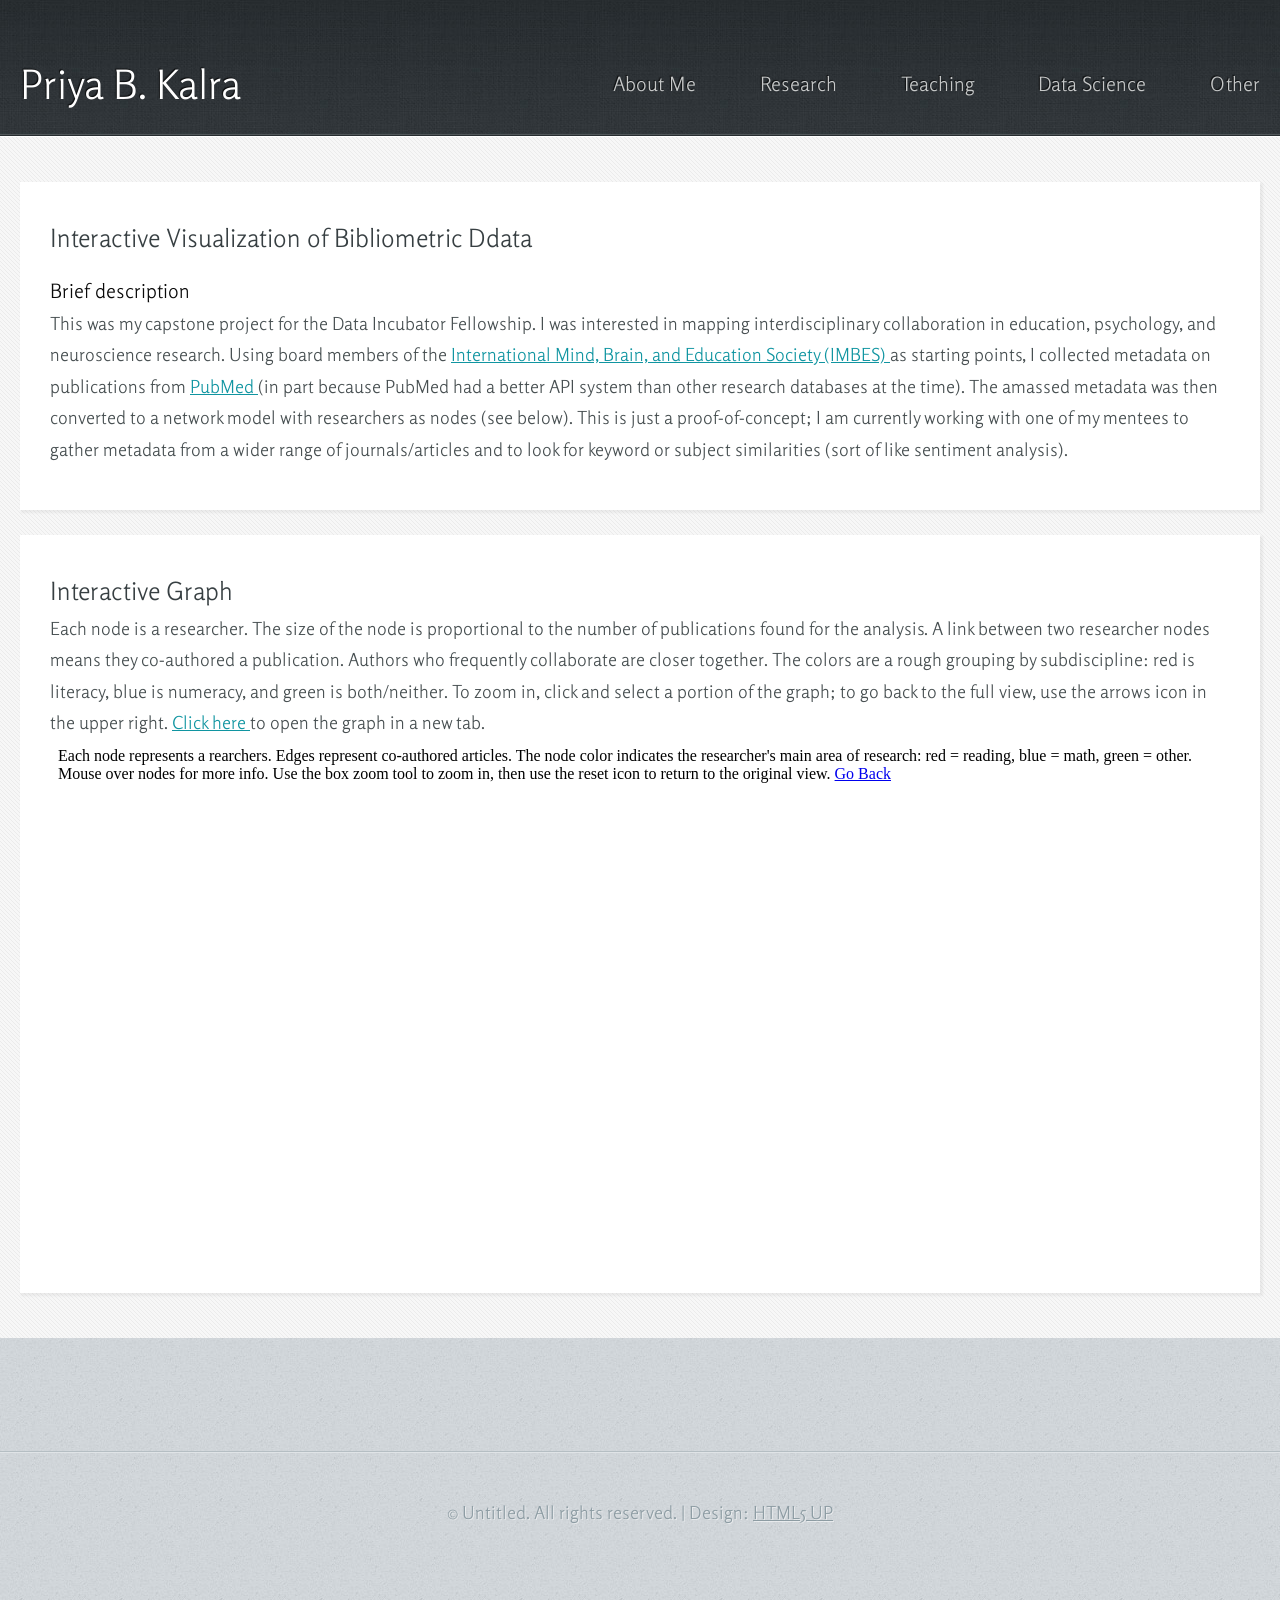
<file: network.html>
<!DOCTYPE HTML>
<!--
	Halcyonic by HTML5 UP
	html5up.net | @ajlkn
	Free for personal and commercial use under the CCA 3.0 license (html5up.net/license)
-->
<html>
	<head>
		<title>Network</title>
		<meta charset="utf-8" />
		<meta name="viewport" content="width=device-width, initial-scale=1, user-scalable=no" />
		<link rel="stylesheet" href="assets/css/main.css" />
	</head>
	<body class="subpage">
		<div id="page-wrapper">

			<!-- Header -->
				<section id="header">
					<div class="container">
						<div class="row">
							<div class="col-12">

								<!-- Logo -->
									<h1><a href="index.html" id="logo">Priya B. Kalra</a></h1>

								<!-- Nav -->
									<nav id="nav">
									<a href="index.html">About Me</a>
										<a href="research.html">Research</a>
										<a href="https://sites.google.com/view/priyabkalra/teaching">Teaching</a>
										<a href="portfolio.html">Data Science</a>
										<a href="https://sites.google.com/view/priyabkalra/more">Other</a>
									</nav>

							</div>
						</div>
					</div>
				</section>

			<!-- Content -->
				<section id="content">
					<div class="container">
						<div class="row">
							<div class="col-12">

								<!-- Main Content -->
									<section>
										<header>
											<h2>Interactive Visualization of Bibliometric Ddata</h2>
										
										</header>
                     
                   	<h3>Brief description</h3> 
										This was my capstone project for the Data Incubator Fellowship.  I was interested in mapping interdisciplinary collaboration in education, psychology, and neuroscience research.  Using board members of the <a href=
											https://imbes.org/"> International Mind, Brain, and Education Society (IMBES) </a> as starting points, I collected metadata on publications from <a href="https://pubmed.ncbi.nlm.nih.gov/">PubMed </a>(in part because PubMed had a better API system than other research databases at the time).  The amassed metadata was then converted to a network model with researchers as nodes (see below). This is just a  proof-of-concept; I am currently working with one of my mentees to gather metadata from a wider range of journals/articles and to look for keyword or subject similarities (sort of like sentiment analysis).</section>
<section>
	<header>
		<h2> Interactive Graph </h2>
    Each node is a researcher.  The size of the node is proportional to the number of publications found for the analysis.  A link between two researcher nodes means they co-authored a publication.  Authors who frequently collaborate are closer together.  The colors are a rough grouping by subdiscipline: red is literacy, blue is numeracy, and green is both/neither.  To zoom in, click and select a portion of the graph; to go back to the full view, use the arrows icon in the upper right.  <a href="interactive_graphs2.html" target="_blank"> Click here </a> to open the graph in a new tab.
    <iframe src="interactive_graphs2.html" title="Net" width="100%" height="500">
  </iframe>
</section>
							</div>
						</div>
					</div>
				</section>

			<!-- Footer -->
				<section id="footer">
					<div class="container">
						<div class="row">
							<div class="col-8 col-12-medium">

								<!-- Links -->
									<section>
										<h2></h2>
										<div>
								
											
												</div>
											</div>
										</div>
									</section>

							</div>
							<div class="col-4 col-12-medium imp-medium">

								<!-- Blurb -->
									<section>
										<h2></h2>
										<p>
									
										</p>
									</section>

							</div>
						</div>
					</div>
				</section>

			<!-- Copyright -->
				<div id="copyright">
					&copy; Untitled. All rights reserved. | Design: <a href="http://html5up.net">HTML5 UP</a>
				</div>

		</div>

		<!-- Scripts -->
			<script src="assets/js/jquery.min.js"></script>
			<script src="assets/js/browser.min.js"></script>
			<script src="assets/js/breakpoints.min.js"></script>
			<script src="assets/js/util.js"></script>
			<script src="assets/js/main.js"></script>

	</body>
</html>
</file>
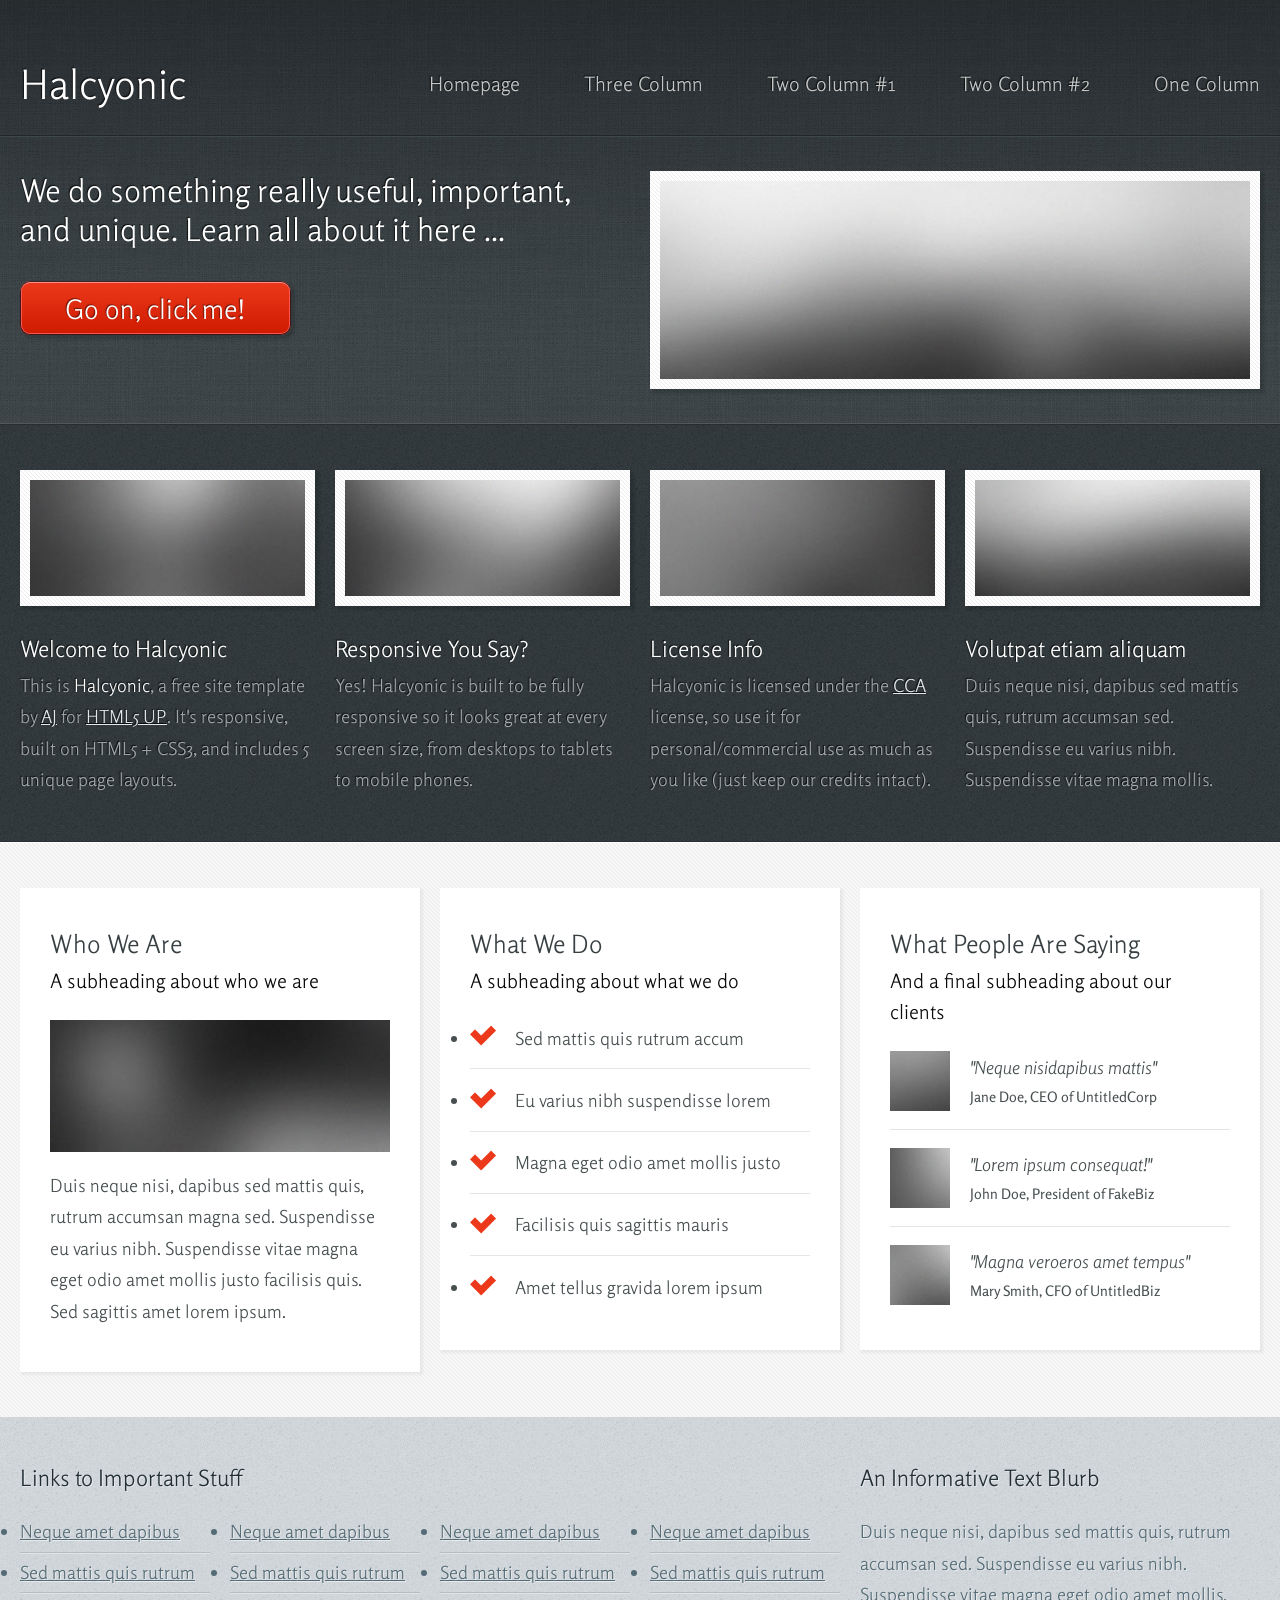
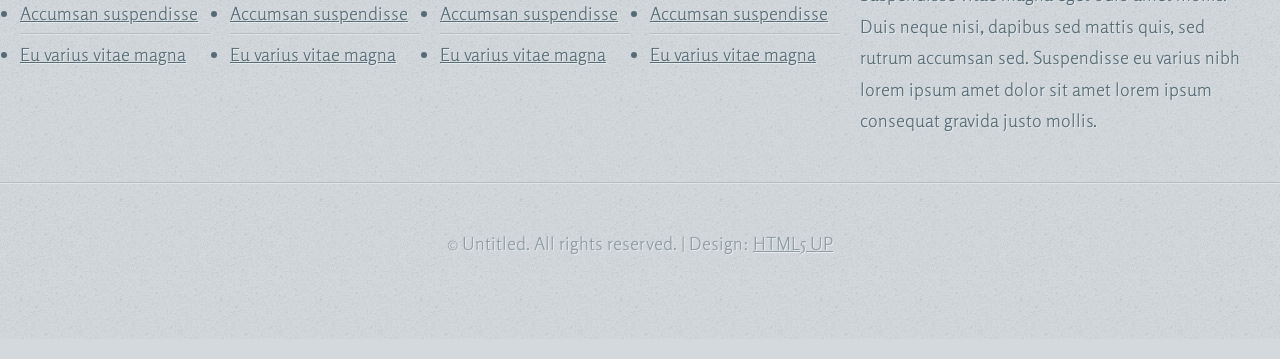
<file: old_index.html>
<!DOCTYPE HTML>
<!--
	Halcyonic by HTML5 UP
	html5up.net | @ajlkn
	Free for personal and commercial use under the CCA 3.0 license (html5up.net/license)
-->
<html>
	<head>
		<title>Halcyonic by HTML5 UP</title>
		<meta charset="utf-8" />
		<meta name="viewport" content="width=device-width, initial-scale=1, user-scalable=no" />
		<link rel="stylesheet" href="assets/css/main.css" />
	</head>
	<body>
		<div id="page-wrapper">

			<!-- Header -->
				<section id="header">
					<div class="container">
						<div class="row">
							<div class="col-12">

								<!-- Logo -->
									<h1><a href="index.html" id="logo">Halcyonic</a></h1>

								<!-- Nav -->
									<nav id="nav">
										<a href="index.html">Homepage</a>
										<a href="threecolumn.html">Three Column</a>
										<a href="twocolumn1.html">Two Column #1</a>
										<a href="twocolumn2.html">Two Column #2</a>
										<a href="onecolumn.html">One Column</a>
									</nav>

							</div>
						</div>
					</div>
					<div id="banner">
						<div class="container">
							<div class="row">
								<div class="col-6 col-12-medium">

									<!-- Banner Copy -->
										<p>We do something really useful, important, and unique. Learn all about it here ...</p>
										<a href="#" class="button-large">Go on, click me!</a>

								</div>
								<div class="col-6 col-12-medium imp-medium">

									<!-- Banner Image -->
										<a href="#" class="bordered-feature-image"><img src="images/banner.jpg" alt="" /></a>

								</div>
							</div>
						</div>
					</div>
				</section>

			<!-- Features -->
				<section id="features">
					<div class="container">
						<div class="row">
							<div class="col-3 col-6-medium col-12-small">

								<!-- Feature #1 -->
									<section>
										<a href="#" class="bordered-feature-image"><img src="images/pic01.jpg" alt="" /></a>
										<h2>Welcome to Halcyonic</h2>
										<p>
											This is <strong>Halcyonic</strong>, a free site template
											by <a href="http://twitter.com/ajlkn">AJ</a> for
											<a href="http://html5up.net">HTML5 UP</a>. It's responsive,
											built on HTML5 + CSS3, and includes 5 unique page layouts.
										</p>
									</section>

							</div>
							<div class="col-3 col-6-medium col-12-small">

								<!-- Feature #2 -->
									<section>
										<a href="#" class="bordered-feature-image"><img src="images/pic02.jpg" alt="" /></a>
										<h2>Responsive You Say?</h2>
										<p>
											Yes! Halcyonic is built to be fully responsive so it looks great
											at every screen size, from desktops to tablets to mobile phones.
										</p>
									</section>

							</div>
							<div class="col-3 col-6-medium col-12-small">

								<!-- Feature #3 -->
									<section>
										<a href="#" class="bordered-feature-image"><img src="images/pic03.jpg" alt="" /></a>
										<h2>License Info</h2>
										<p>
											Halcyonic is licensed under the <a href="http://html5up.net/license">CCA</a> license,
											so use it for personal/commercial use as much as you like (just keep
											our credits intact).
										</p>
									</section>

							</div>
							<div class="col-3 col-6-medium col-12-small">

								<!-- Feature #4 -->
									<section>
										<a href="#" class="bordered-feature-image"><img src="images/pic04.jpg" alt="" /></a>
										<h2>Volutpat etiam aliquam</h2>
										<p>
											Duis neque nisi, dapibus sed mattis quis, rutrum accumsan sed. Suspendisse
											eu varius nibh. Suspendisse vitae magna mollis.
										</p>
									</section>

							</div>
						</div>
					</div>
				</section>

			<!-- Content -->
				<section id="content">
					<div class="container">
						<div class="row aln-center">
							<div class="col-4 col-12-medium">

								<!-- Box #1 -->
									<section>
										<header>
											<h2>Who We Are</h2>
											<h3>A subheading about who we are</h3>
										</header>
										<a href="#" class="feature-image"><img src="images/pic05.jpg" alt="" /></a>
										<p>
											Duis neque nisi, dapibus sed mattis quis, rutrum accumsan magna sed.
											Suspendisse eu varius nibh. Suspendisse vitae magna eget odio amet mollis
											justo facilisis quis. Sed sagittis amet lorem ipsum.
										</p>
									</section>

							</div>
							<div class="col-4 col-6-medium col-12-small">

								<!-- Box #2 -->
									<section>
										<header>
											<h2>What We Do</h2>
											<h3>A subheading about what we do</h3>
										</header>
										<ul class="check-list">
											<li>Sed mattis quis rutrum accum</li>
											<li>Eu varius nibh suspendisse lorem</li>
											<li>Magna eget odio amet mollis justo</li>
											<li>Facilisis quis sagittis mauris</li>
											<li>Amet tellus gravida lorem ipsum</li>
										</ul>
									</section>

							</div>
							<div class="col-4 col-6-medium col-12-small">

								<!-- Box #3 -->
									<section>
										<header>
											<h2>What People Are Saying</h2>
											<h3>And a final subheading about our clients</h3>
										</header>
										<ul class="quote-list">
											<li>
												<img src="images/pic06.jpg" alt="" />
												<p>"Neque nisidapibus mattis"</p>
												<span>Jane Doe, CEO of UntitledCorp</span>
											</li>
											<li>
												<img src="images/pic07.jpg" alt="" />
												<p>"Lorem ipsum consequat!"</p>
												<span>John Doe, President of FakeBiz</span>
											</li>
											<li>
												<img src="images/pic08.jpg" alt="" />
												<p>"Magna veroeros amet tempus"</p>
												<span>Mary Smith, CFO of UntitledBiz</span>
											</li>
										</ul>
									</section>

							</div>
						</div>
					</div>
				</section>

			<!-- Footer -->
				<section id="footer">
					<div class="container">
						<div class="row">
							<div class="col-8 col-12-medium">

								<!-- Links -->
									<section>
										<h2>Links to Important Stuff</h2>
										<div>
											<div class="row">
												<div class="col-3 col-12-small">
													<ul class="link-list last-child">
														<li><a href="#">Neque amet dapibus</a></li>
														<li><a href="#">Sed mattis quis rutrum</a></li>
														<li><a href="#">Accumsan suspendisse</a></li>
														<li><a href="#">Eu varius vitae magna</a></li>
													</ul>
												</div>
												<div class="col-3 col-12-small">
													<ul class="link-list last-child">
														<li><a href="#">Neque amet dapibus</a></li>
														<li><a href="#">Sed mattis quis rutrum</a></li>
														<li><a href="#">Accumsan suspendisse</a></li>
														<li><a href="#">Eu varius vitae magna</a></li>
													</ul>
												</div>
												<div class="col-3 col-12-small">
													<ul class="link-list last-child">
														<li><a href="#">Neque amet dapibus</a></li>
														<li><a href="#">Sed mattis quis rutrum</a></li>
														<li><a href="#">Accumsan suspendisse</a></li>
														<li><a href="#">Eu varius vitae magna</a></li>
													</ul>
												</div>
												<div class="col-3 col-12-small">
													<ul class="link-list last-child">
														<li><a href="#">Neque amet dapibus</a></li>
														<li><a href="#">Sed mattis quis rutrum</a></li>
														<li><a href="#">Accumsan suspendisse</a></li>
														<li><a href="#">Eu varius vitae magna</a></li>
													</ul>
												</div>
											</div>
										</div>
									</section>

							</div>
							<div class="col-4 col-12-medium imp-medium">

								<!-- Blurb -->
									<section>
										<h2>An Informative Text Blurb</h2>
										<p>
											Duis neque nisi, dapibus sed mattis quis, rutrum accumsan sed. Suspendisse eu
											varius nibh. Suspendisse vitae magna eget odio amet mollis. Duis neque nisi,
											dapibus sed mattis quis, sed rutrum accumsan sed. Suspendisse eu varius nibh
											lorem ipsum amet dolor sit amet lorem ipsum consequat gravida justo mollis.
										</p>
									</section>

							</div>
						</div>
					</div>
				</section>

			<!-- Copyright -->
				<div id="copyright">
					&copy; Untitled. All rights reserved. | Design: <a href="http://html5up.net">HTML5 UP</a>
				</div>

		</div>

		<!-- Scripts -->
			<script src="assets/js/jquery.min.js"></script>
			<script src="assets/js/browser.min.js"></script>
			<script src="assets/js/breakpoints.min.js"></script>
			<script src="assets/js/util.js"></script>
			<script src="assets/js/main.js"></script>

	</body>
</html>
</file>
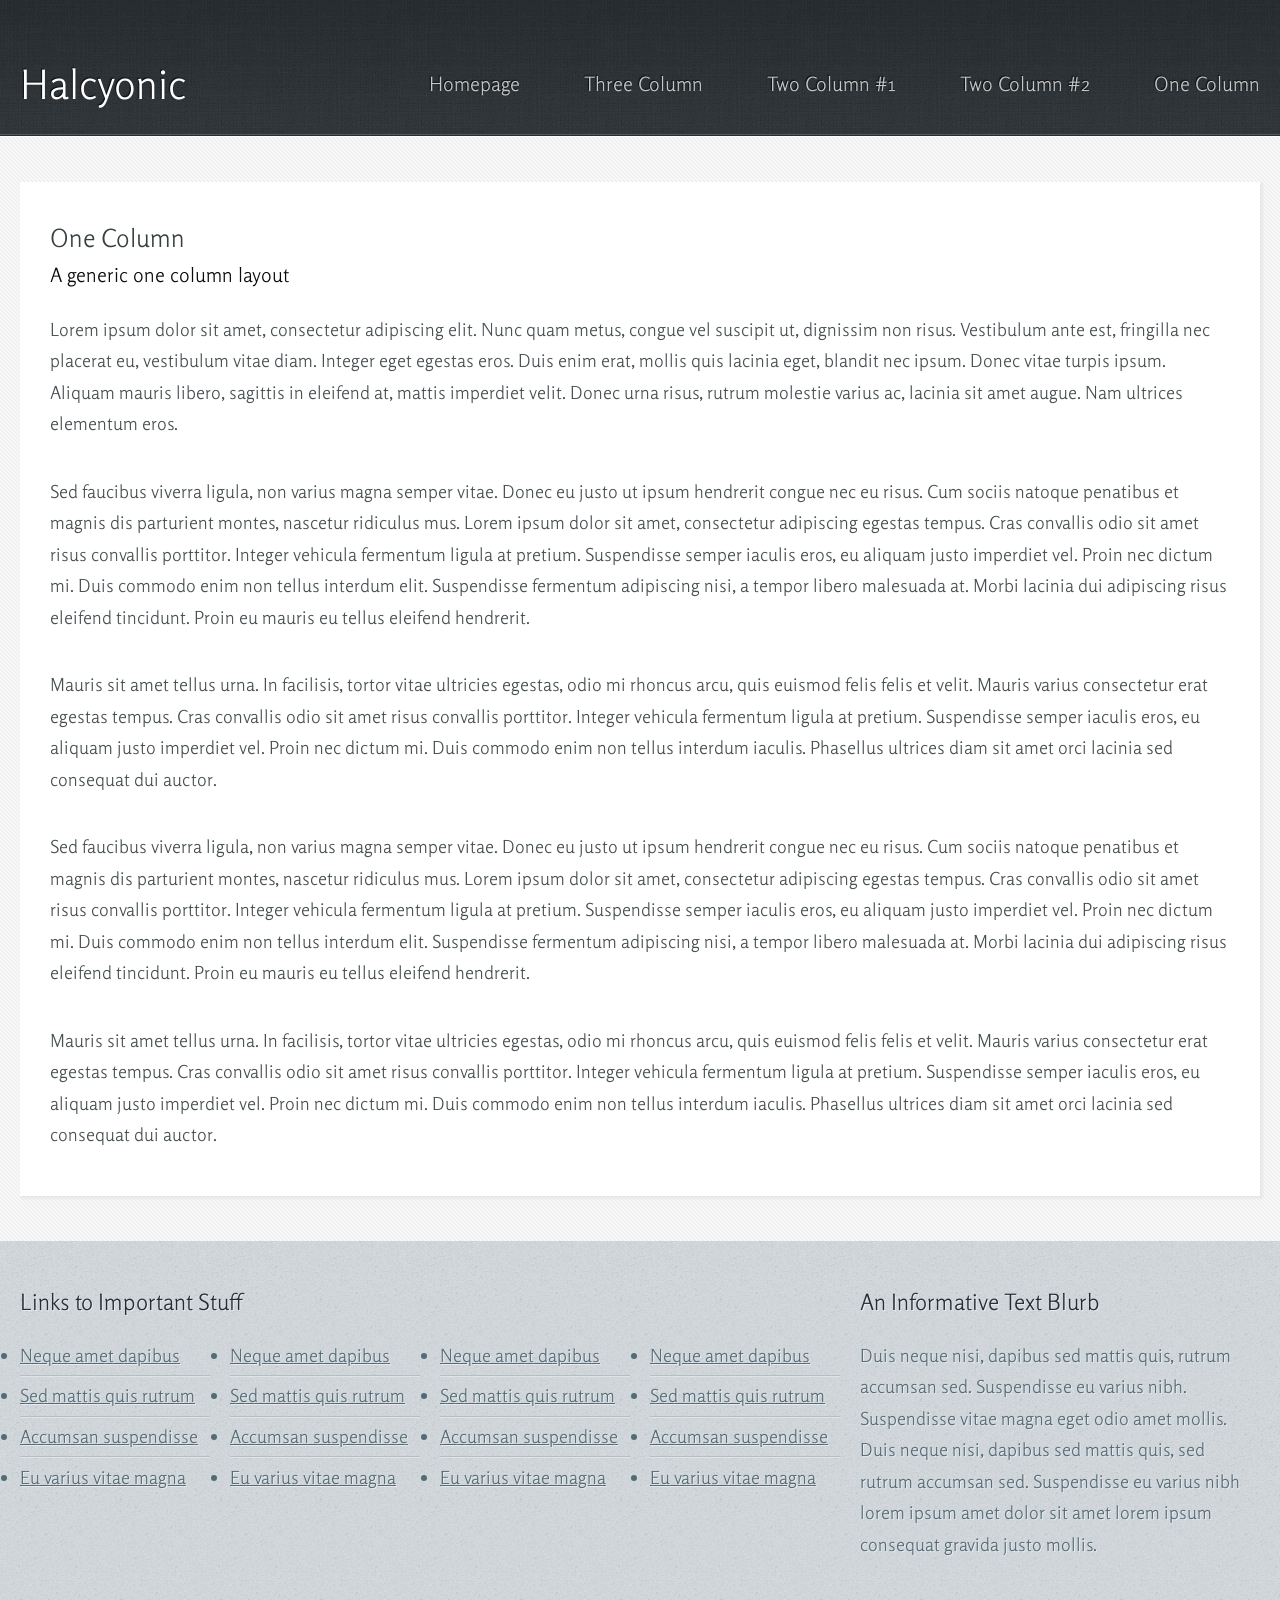
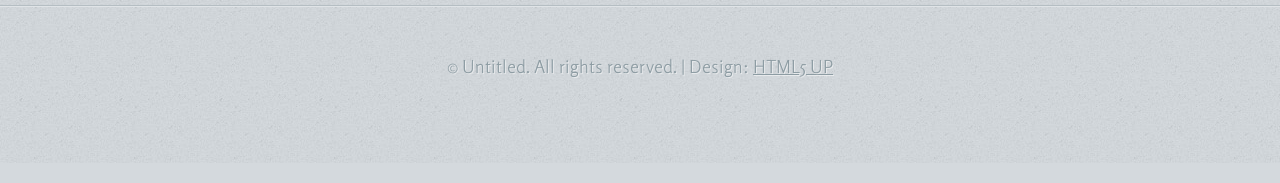
<file: onecolumn.html>
<!DOCTYPE HTML>
<!--
	Halcyonic by HTML5 UP
	html5up.net | @ajlkn
	Free for personal and commercial use under the CCA 3.0 license (html5up.net/license)
-->
<html>
	<head>
		<title>One Column - Halcyonic by HTML5 UP</title>
		<meta charset="utf-8" />
		<meta name="viewport" content="width=device-width, initial-scale=1, user-scalable=no" />
		<link rel="stylesheet" href="assets/css/main.css" />
	</head>
	<body class="subpage">
		<div id="page-wrapper">

			<!-- Header -->
				<section id="header">
					<div class="container">
						<div class="row">
							<div class="col-12">

								<!-- Logo -->
									<h1><a href="index.html" id="logo">Halcyonic</a></h1>

								<!-- Nav -->
									<nav id="nav">
										<a href="index.html">Homepage</a>
										<a href="threecolumn.html">Three Column</a>
										<a href="twocolumn1.html">Two Column #1</a>
										<a href="twocolumn2.html">Two Column #2</a>
										<a href="onecolumn.html">One Column</a>
									</nav>

							</div>
						</div>
					</div>
				</section>

			<!-- Content -->
				<section id="content">
					<div class="container">
						<div class="row">
							<div class="col-12">

								<!-- Main Content -->
									<section>
										<header>
											<h2>One Column</h2>
											<h3>A generic one column layout</h3>
										</header>
										<p>
											Lorem ipsum dolor sit amet, consectetur adipiscing elit. Nunc quam metus, congue
											vel suscipit ut, dignissim non risus. Vestibulum ante est, fringilla nec placerat
											eu, vestibulum vitae diam. Integer eget egestas eros. Duis enim erat, mollis quis
											lacinia eget, blandit nec ipsum. Donec vitae turpis ipsum. Aliquam mauris libero,
											sagittis in eleifend at, mattis imperdiet velit. Donec urna risus, rutrum molestie
											varius ac, lacinia sit amet augue. Nam ultrices elementum eros.
										</p>
										<p>
											Sed faucibus viverra ligula, non varius magna semper vitae. Donec eu justo ut ipsum
											hendrerit congue nec eu risus. Cum sociis natoque penatibus et magnis dis parturient
											montes, nascetur ridiculus mus. Lorem ipsum dolor sit amet, consectetur adipiscing
											egestas tempus. Cras convallis odio sit amet risus convallis porttitor. Integer
											vehicula fermentum ligula at pretium. Suspendisse semper iaculis eros, eu aliquam
											justo imperdiet vel. Proin nec dictum mi. Duis commodo enim non tellus interdum
											elit. Suspendisse fermentum adipiscing nisi, a tempor libero malesuada at. Morbi
											lacinia dui adipiscing risus eleifend tincidunt. Proin eu mauris eu tellus eleifend
											hendrerit.
										</p>
										<p>
											Mauris sit amet tellus urna. In facilisis, tortor vitae ultricies egestas, odio
											mi rhoncus arcu, quis euismod felis felis et velit. Mauris varius consectetur erat
											egestas tempus. Cras convallis odio sit amet risus convallis porttitor. Integer
											vehicula fermentum ligula at pretium. Suspendisse semper iaculis eros, eu aliquam
											justo imperdiet vel. Proin nec dictum mi. Duis commodo enim non tellus interdum
											iaculis. Phasellus ultrices diam sit amet orci lacinia sed consequat dui auctor.
										</p>
										<p>
											Sed faucibus viverra ligula, non varius magna semper vitae. Donec eu justo ut ipsum
											hendrerit congue nec eu risus. Cum sociis natoque penatibus et magnis dis parturient
											montes, nascetur ridiculus mus. Lorem ipsum dolor sit amet, consectetur adipiscing
											egestas tempus. Cras convallis odio sit amet risus convallis porttitor. Integer
											vehicula fermentum ligula at pretium. Suspendisse semper iaculis eros, eu aliquam
											justo imperdiet vel. Proin nec dictum mi. Duis commodo enim non tellus interdum
											elit. Suspendisse fermentum adipiscing nisi, a tempor libero malesuada at. Morbi
											lacinia dui adipiscing risus eleifend tincidunt. Proin eu mauris eu tellus eleifend
											hendrerit.
										</p>
										<p>
											Mauris sit amet tellus urna. In facilisis, tortor vitae ultricies egestas, odio
											mi rhoncus arcu, quis euismod felis felis et velit. Mauris varius consectetur erat
											egestas tempus. Cras convallis odio sit amet risus convallis porttitor. Integer
											vehicula fermentum ligula at pretium. Suspendisse semper iaculis eros, eu aliquam
											justo imperdiet vel. Proin nec dictum mi. Duis commodo enim non tellus interdum
											iaculis. Phasellus ultrices diam sit amet orci lacinia sed consequat dui auctor.
										</p>
									</section>

							</div>
						</div>
					</div>
				</section>

			<!-- Footer -->
				<section id="footer">
					<div class="container">
						<div class="row">
							<div class="col-8 col-12-medium">

								<!-- Links -->
									<section>
										<h2>Links to Important Stuff</h2>
										<div>
											<div class="row">
												<div class="col-3 col-12-small">
													<ul class="link-list last-child">
														<li><a href="#">Neque amet dapibus</a></li>
														<li><a href="#">Sed mattis quis rutrum</a></li>
														<li><a href="#">Accumsan suspendisse</a></li>
														<li><a href="#">Eu varius vitae magna</a></li>
													</ul>
												</div>
												<div class="col-3 col-12-small">
													<ul class="link-list last-child">
														<li><a href="#">Neque amet dapibus</a></li>
														<li><a href="#">Sed mattis quis rutrum</a></li>
														<li><a href="#">Accumsan suspendisse</a></li>
														<li><a href="#">Eu varius vitae magna</a></li>
													</ul>
												</div>
												<div class="col-3 col-12-small">
													<ul class="link-list last-child">
														<li><a href="#">Neque amet dapibus</a></li>
														<li><a href="#">Sed mattis quis rutrum</a></li>
														<li><a href="#">Accumsan suspendisse</a></li>
														<li><a href="#">Eu varius vitae magna</a></li>
													</ul>
												</div>
												<div class="col-3 col-12-small">
													<ul class="link-list last-child">
														<li><a href="#">Neque amet dapibus</a></li>
														<li><a href="#">Sed mattis quis rutrum</a></li>
														<li><a href="#">Accumsan suspendisse</a></li>
														<li><a href="#">Eu varius vitae magna</a></li>
													</ul>
												</div>
											</div>
										</div>
									</section>

							</div>
							<div class="col-4 col-12-medium imp-medium">

								<!-- Blurb -->
									<section>
										<h2>An Informative Text Blurb</h2>
										<p>
											Duis neque nisi, dapibus sed mattis quis, rutrum accumsan sed. Suspendisse eu
											varius nibh. Suspendisse vitae magna eget odio amet mollis. Duis neque nisi,
											dapibus sed mattis quis, sed rutrum accumsan sed. Suspendisse eu varius nibh
											lorem ipsum amet dolor sit amet lorem ipsum consequat gravida justo mollis.
										</p>
									</section>

							</div>
						</div>
					</div>
				</section>

			<!-- Copyright -->
				<div id="copyright">
					&copy; Untitled. All rights reserved. | Design: <a href="http://html5up.net">HTML5 UP</a>
				</div>

		</div>

		<!-- Scripts -->
			<script src="assets/js/jquery.min.js"></script>
			<script src="assets/js/browser.min.js"></script>
			<script src="assets/js/breakpoints.min.js"></script>
			<script src="assets/js/util.js"></script>
			<script src="assets/js/main.js"></script>

	</body>
</html>
</file>
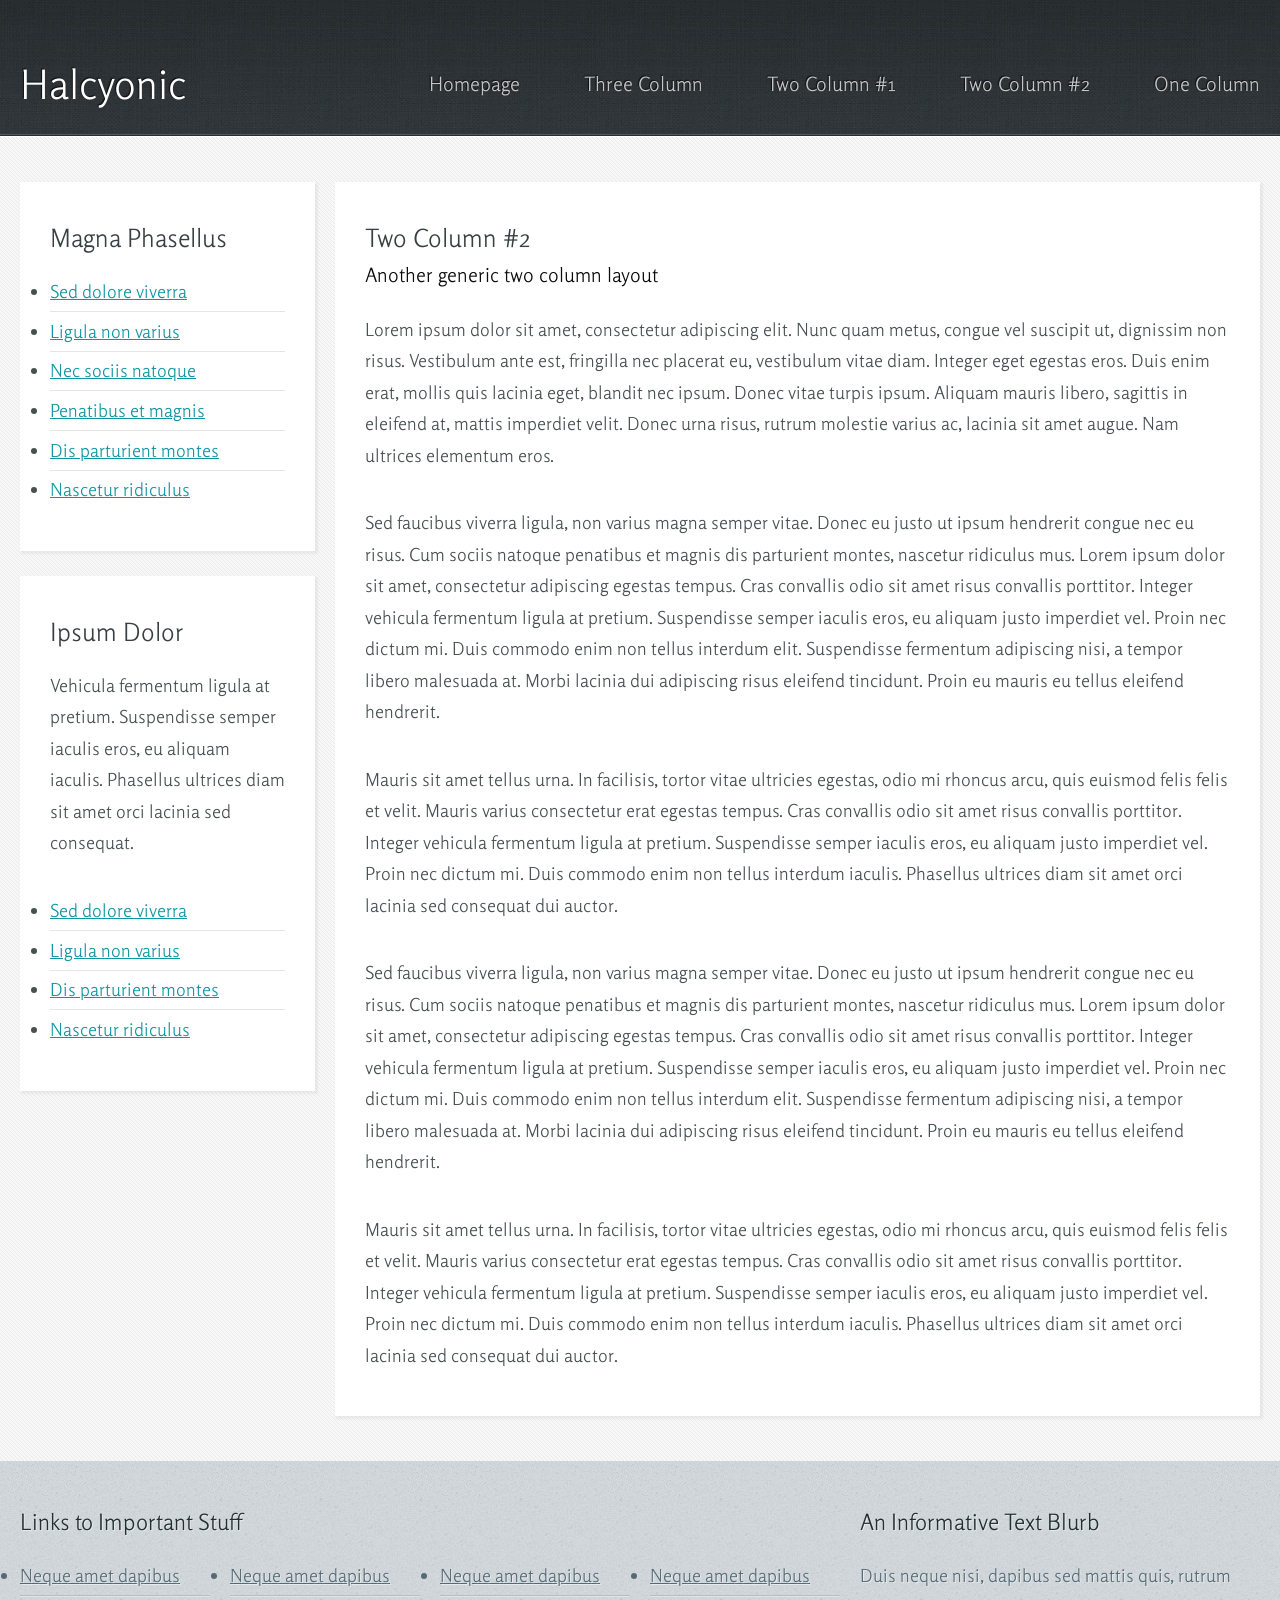
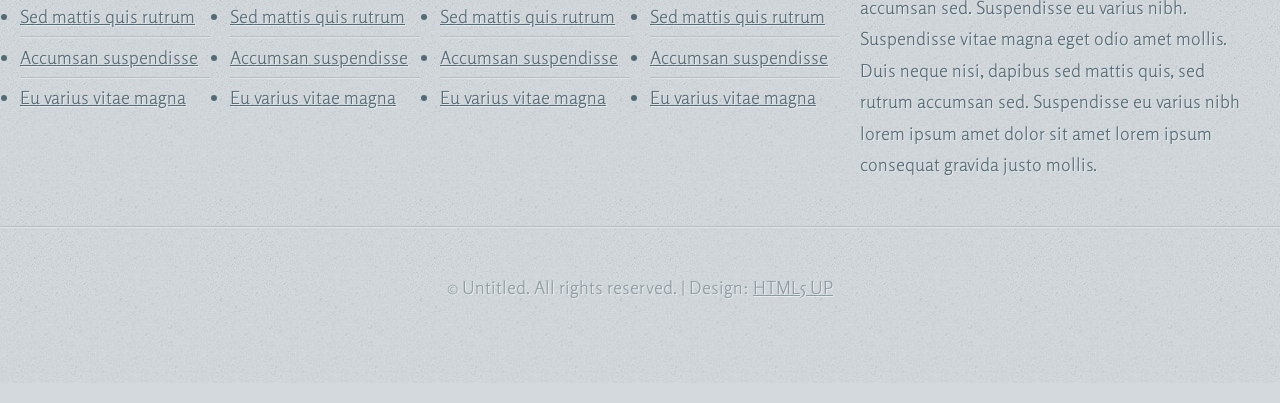
<file: other.html>
<!DOCTYPE HTML>
<!--
	Halcyonic by HTML5 UP
	html5up.net | @ajlkn
	Free for personal and commercial use under the CCA 3.0 license (html5up.net/license)
-->
<html>
	<head>
		<title>Two Column 2 - Halcyonic by HTML5 UP</title>
		<meta charset="utf-8" />
		<meta name="viewport" content="width=device-width, initial-scale=1, user-scalable=no" />
		<link rel="stylesheet" href="assets/css/main.css" />
	</head>
	<body class="subpage">
		<div id="page-wrapper">

			<!-- Header -->
				<section id="header">
					<div class="container">
						<div class="row">
							<div class="col-12">

								<!-- Logo -->
									<h1><a href="index.html" id="logo">Halcyonic</a></h1>

								<!-- Nav -->
									<nav id="nav">
										<a href="index.html">Homepage</a>
										<a href="threecolumn.html">Three Column</a>
										<a href="twocolumn1.html">Two Column #1</a>
										<a href="twocolumn2.html">Two Column #2</a>
										<a href="onecolumn.html">One Column</a>
									</nav>

							</div>
						</div>
					</div>
				</section>

			<!-- Content -->
				<section id="content">
					<div class="container">
						<div class="row">
							<div class="col-3 col-12-medium">

								<!-- Sidebar -->
									<section>
										<header>
											<h2>Magna Phasellus</h2>
										</header>
										<ul class="link-list">
											<li><a href="#">Sed dolore viverra</a></li>
											<li><a href="#">Ligula non varius</a></li>
											<li><a href="#">Nec sociis natoque</a></li>
											<li><a href="#">Penatibus et magnis</a></li>
											<li><a href="#">Dis parturient montes</a></li>
											<li><a href="#">Nascetur ridiculus</a></li>
										</ul>
									</section>
									<section>
										<header>
											<h2>Ipsum Dolor</h2>
										</header>
										<p>
											Vehicula fermentum ligula at pretium. Suspendisse semper iaculis eros, eu aliquam
											iaculis. Phasellus ultrices diam sit amet orci lacinia sed consequat.
										</p>
										<ul class="link-list">
											<li><a href="#">Sed dolore viverra</a></li>
											<li><a href="#">Ligula non varius</a></li>
											<li><a href="#">Dis parturient montes</a></li>
											<li><a href="#">Nascetur ridiculus</a></li>
										</ul>
									</section>

							</div>
							<div class="col-9 col-12-medium imp-medium">

								<!-- Main Content -->
									<section>
										<header>
											<h2>Two Column #2</h2>
											<h3>Another generic two column layout</h3>
										</header>
										<p>
											Lorem ipsum dolor sit amet, consectetur adipiscing elit. Nunc quam metus, congue
											vel suscipit ut, dignissim non risus. Vestibulum ante est, fringilla nec placerat
											eu, vestibulum vitae diam. Integer eget egestas eros. Duis enim erat, mollis quis
											lacinia eget, blandit nec ipsum. Donec vitae turpis ipsum. Aliquam mauris libero,
											sagittis in eleifend at, mattis imperdiet velit. Donec urna risus, rutrum molestie
											varius ac, lacinia sit amet augue. Nam ultrices elementum eros.
										</p>
										<p>
											Sed faucibus viverra ligula, non varius magna semper vitae. Donec eu justo ut ipsum
											hendrerit congue nec eu risus. Cum sociis natoque penatibus et magnis dis parturient
											montes, nascetur ridiculus mus. Lorem ipsum dolor sit amet, consectetur adipiscing
											egestas tempus. Cras convallis odio sit amet risus convallis porttitor. Integer
											vehicula fermentum ligula at pretium. Suspendisse semper iaculis eros, eu aliquam
											justo imperdiet vel. Proin nec dictum mi. Duis commodo enim non tellus interdum
											elit. Suspendisse fermentum adipiscing nisi, a tempor libero malesuada at. Morbi
											lacinia dui adipiscing risus eleifend tincidunt. Proin eu mauris eu tellus eleifend
											hendrerit.
										</p>
										<p>
											Mauris sit amet tellus urna. In facilisis, tortor vitae ultricies egestas, odio
											mi rhoncus arcu, quis euismod felis felis et velit. Mauris varius consectetur erat
											egestas tempus. Cras convallis odio sit amet risus convallis porttitor. Integer
											vehicula fermentum ligula at pretium. Suspendisse semper iaculis eros, eu aliquam
											justo imperdiet vel. Proin nec dictum mi. Duis commodo enim non tellus interdum
											iaculis. Phasellus ultrices diam sit amet orci lacinia sed consequat dui auctor.
										</p>
										<p>
											Sed faucibus viverra ligula, non varius magna semper vitae. Donec eu justo ut ipsum
											hendrerit congue nec eu risus. Cum sociis natoque penatibus et magnis dis parturient
											montes, nascetur ridiculus mus. Lorem ipsum dolor sit amet, consectetur adipiscing
											egestas tempus. Cras convallis odio sit amet risus convallis porttitor. Integer
											vehicula fermentum ligula at pretium. Suspendisse semper iaculis eros, eu aliquam
											justo imperdiet vel. Proin nec dictum mi. Duis commodo enim non tellus interdum
											elit. Suspendisse fermentum adipiscing nisi, a tempor libero malesuada at. Morbi
											lacinia dui adipiscing risus eleifend tincidunt. Proin eu mauris eu tellus eleifend
											hendrerit.
										</p>
										<p>
											Mauris sit amet tellus urna. In facilisis, tortor vitae ultricies egestas, odio
											mi rhoncus arcu, quis euismod felis felis et velit. Mauris varius consectetur erat
											egestas tempus. Cras convallis odio sit amet risus convallis porttitor. Integer
											vehicula fermentum ligula at pretium. Suspendisse semper iaculis eros, eu aliquam
											justo imperdiet vel. Proin nec dictum mi. Duis commodo enim non tellus interdum
											iaculis. Phasellus ultrices diam sit amet orci lacinia sed consequat dui auctor.
										</p>
									</section>

							</div>
						</div>
					</div>
				</section>

			<!-- Footer -->
				<section id="footer">
					<div class="container">
						<div class="row">
							<div class="col-8 col-12-medium">

								<!-- Links -->
									<section>
										<h2>Links to Important Stuff</h2>
										<div>
											<div class="row">
												<div class="col-3 col-12-small">
													<ul class="link-list last-child">
														<li><a href="#">Neque amet dapibus</a></li>
														<li><a href="#">Sed mattis quis rutrum</a></li>
														<li><a href="#">Accumsan suspendisse</a></li>
														<li><a href="#">Eu varius vitae magna</a></li>
													</ul>
												</div>
												<div class="col-3 col-12-small">
													<ul class="link-list last-child">
														<li><a href="#">Neque amet dapibus</a></li>
														<li><a href="#">Sed mattis quis rutrum</a></li>
														<li><a href="#">Accumsan suspendisse</a></li>
														<li><a href="#">Eu varius vitae magna</a></li>
													</ul>
												</div>
												<div class="col-3 col-12-small">
													<ul class="link-list last-child">
														<li><a href="#">Neque amet dapibus</a></li>
														<li><a href="#">Sed mattis quis rutrum</a></li>
														<li><a href="#">Accumsan suspendisse</a></li>
														<li><a href="#">Eu varius vitae magna</a></li>
													</ul>
												</div>
												<div class="col-3 col-12-small">
													<ul class="link-list last-child">
														<li><a href="#">Neque amet dapibus</a></li>
														<li><a href="#">Sed mattis quis rutrum</a></li>
														<li><a href="#">Accumsan suspendisse</a></li>
														<li><a href="#">Eu varius vitae magna</a></li>
													</ul>
												</div>
											</div>
										</div>
									</section>

							</div>
							<div class="col-4 col-12-medium imp-medium">

								<!-- Blurb -->
									<section>
										<h2>An Informative Text Blurb</h2>
										<p>
											Duis neque nisi, dapibus sed mattis quis, rutrum accumsan sed. Suspendisse eu
											varius nibh. Suspendisse vitae magna eget odio amet mollis. Duis neque nisi,
											dapibus sed mattis quis, sed rutrum accumsan sed. Suspendisse eu varius nibh
											lorem ipsum amet dolor sit amet lorem ipsum consequat gravida justo mollis.
										</p>
									</section>

							</div>
						</div>
					</div>
				</section>

			<!-- Copyright -->
				<div id="copyright">
					&copy; Untitled. All rights reserved. | Design: <a href="http://html5up.net">HTML5 UP</a>
				</div>

		</div>

		<!-- Scripts -->
			<script src="assets/js/jquery.min.js"></script>
			<script src="assets/js/browser.min.js"></script>
			<script src="assets/js/breakpoints.min.js"></script>
			<script src="assets/js/util.js"></script>
			<script src="assets/js/main.js"></script>

	</body>
</html>
</file>
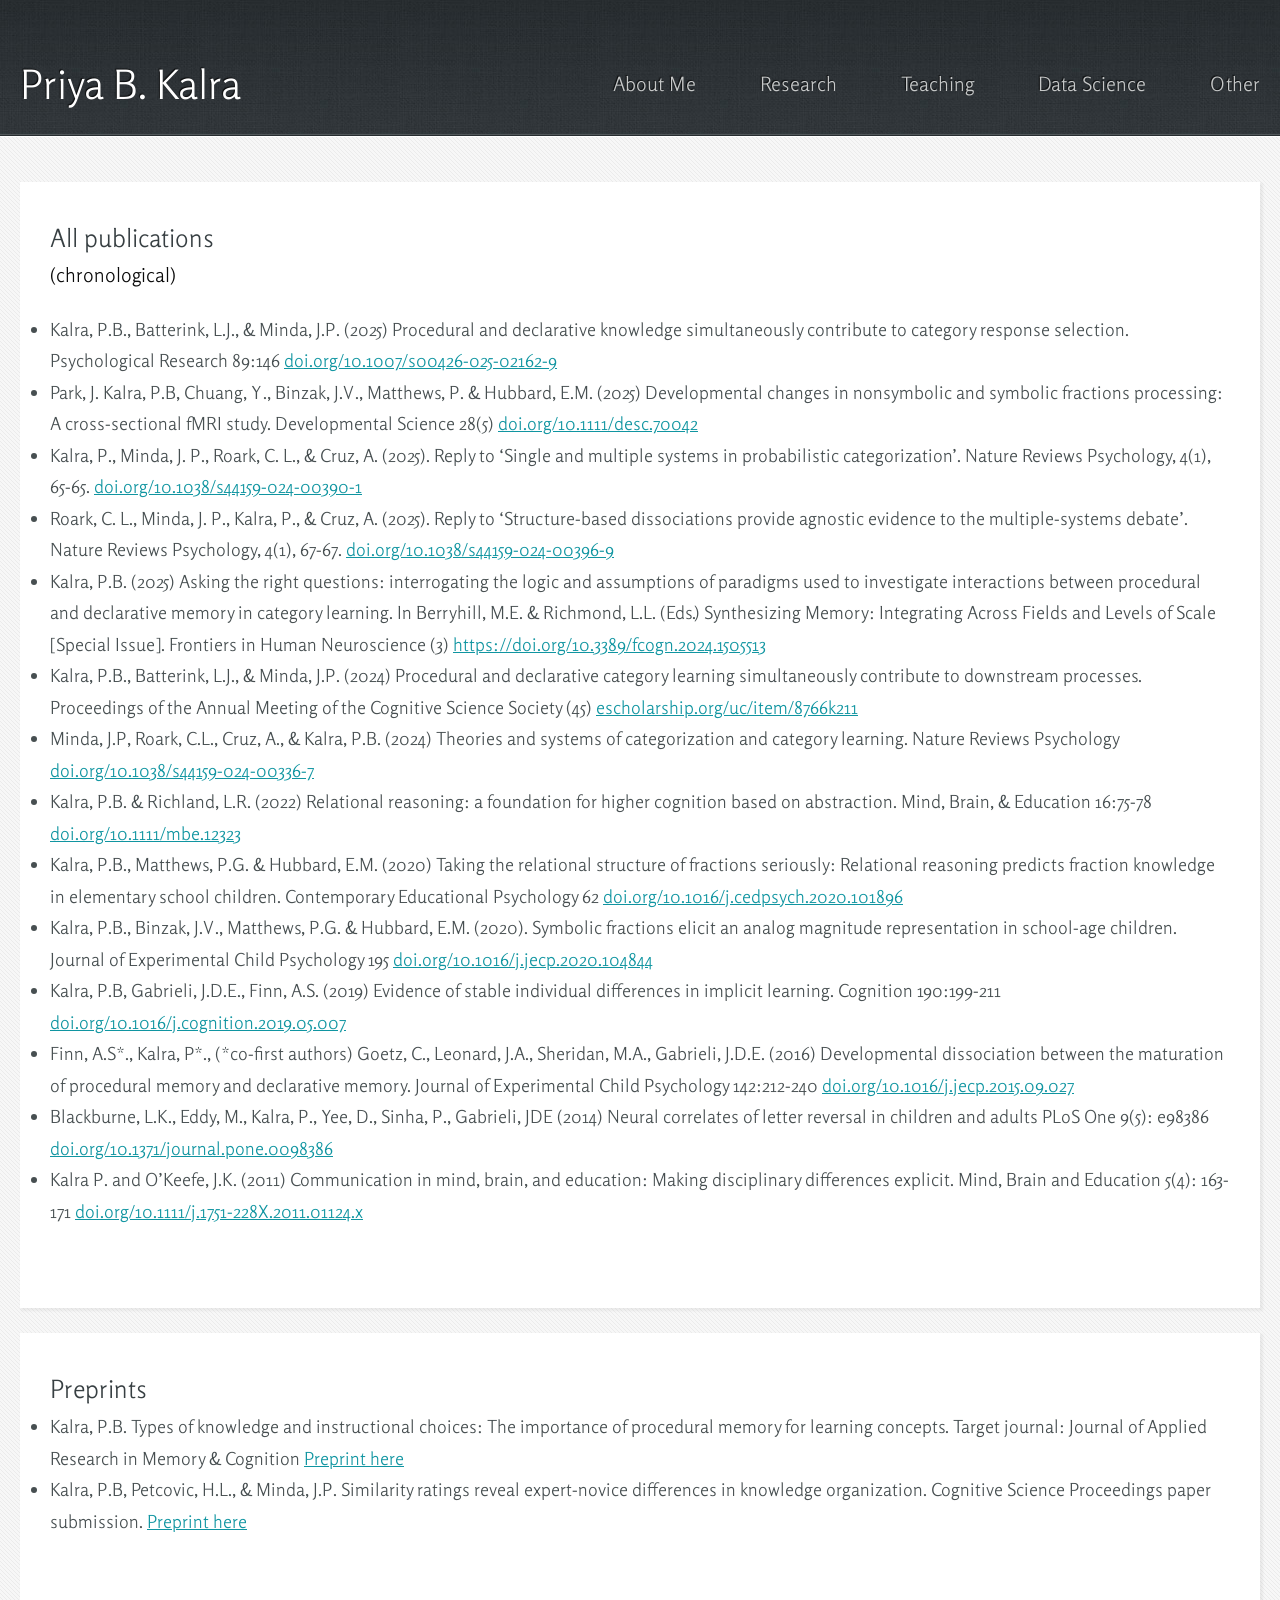
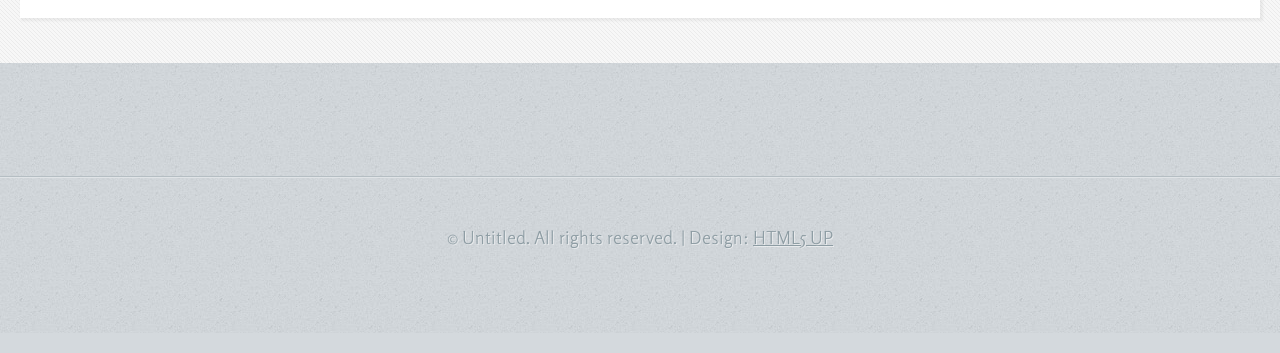
<file: publications.html>
<!DOCTYPE HTML>
<!--
	Halcyonic by HTML5 UP
	html5up.net | @ajlkn
	Free for personal and commercial use under the CCA 3.0 license (html5up.net/license)
-->
<html>
	<head>
		<title>Publications - PB Kalra</title>
		<meta charset="utf-8" />
		<meta name="viewport" content="width=device-width, initial-scale=1, user-scalable=no" />
		<link rel="stylesheet" href="assets/css/main.css" />
	</head>
	<body class="subpage">
		<div id="page-wrapper">

			<!-- Header -->
				<section id="header">
					<div class="container">
						<div class="row">
							<div class="col-12">

								<!-- Logo -->
									<h1><a href="index.html" id="logo">Priya B. Kalra</a></h1>

								<!-- Nav -->
									<nav id="nav">
									<a href="index.html">About Me</a>
										<a href="research.html">Research</a>
										<a href="https://sites.google.com/view/priyabkalra/teaching">Teaching</a>
										<a href="portfolio.html">Data Science</a>
										<a href="https://sites.google.com/view/priyabkalra/more">Other</a>
									</nav>

							</div>
						</div>
					</div>
				</section>

			<!-- Content -->
				<section id="content">
					<div class="container">
						<div class="row">
							<div class="col-12">

								<!-- Main Content -->
									<section>
										<header>
											<h2>All publications</h2>
											<h3>(chronological)</h3>
										</header>
                    <ul>
						<li><strong>Kalra, P.B.</strong>, Batterink, L.J., & Minda, J.P. (2025) Procedural and declarative knowledge simultaneously contribute to category response selection. Psychological Research 89:146 <a href="https://doi.org/10.1007/s00426-025-02162-9"> doi.org/10.1007/s00426-025-02162-9</a></li>
						<li>Park, J. Kalra, P.B, Chuang, Y., Binzak, J.V., Matthews, P. & Hubbard, E.M. (2025) Developmental changes in nonsymbolic and symbolic fractions processing: A cross-sectional fMRI study. Developmental Science 28(5) <a href="https://doi.org/10.1111/desc.70042"> doi.org/10.1111/desc.70042</a> </li>
						<li>Kalra, P., Minda, J. P., Roark, C. L., & Cruz, A. (2025). Reply to ‘Single and multiple systems in probabilistic categorization’. Nature Reviews Psychology, 4(1), 65-65. <a href="https://doi.org/10.1038/s44159-024-00390-1"> doi.org/10.1038/s44159-024-00390-1</a> </li>
						<li>Roark, C. L., Minda, J. P., Kalra, P., & Cruz, A. (2025). Reply to ‘Structure-based dissociations provide agnostic evidence to the multiple-systems debate’. Nature Reviews Psychology, 4(1), 67-67. <a href="https://doi.org/10.1038/s44159-024-00396-9"> doi.org/10.1038/s44159-024-00396-9 </a> </li>
						<li>Kalra, P.B. (2025) Asking the right questions: interrogating the logic and assumptions of paradigms used to investigate interactions between procedural and declarative memory in category learning. In Berryhill, M.E. & Richmond, L.L. (Eds.) Synthesizing Memory: Integrating Across Fields and Levels of Scale [Special Issue].  Frontiers in Human Neuroscience (3) <a href= "https://doi.org/10.3389/fcogn.2024.1505513"> https://doi.org/10.3389/fcogn.2024.1505513</a></li>
						<li>Kalra, P.B., Batterink, L.J., & Minda, J.P. (2024) Procedural and declarative category learning simultaneously contribute to downstream processes. Proceedings of the Annual Meeting of the Cognitive Science Society (45) <a href="https://escholarship.org/uc/item/8766k211"> escholarship.org/uc/item/8766k211</a> </li>
						<li>Minda, J.P, Roark, C.L., Cruz, A., & Kalra, P.B. (2024) Theories and systems of categorization and category learning. Nature Reviews Psychology <a href="https://doi.org/10.1038/s44159-024-00336-7">doi.org/10.1038/s44159-024-00336-7</a> </li>
						<li>Kalra, P.B. & Richland, L.R. (2022) Relational reasoning: a foundation for higher cognition based on abstraction.  Mind, Brain, & Education 16:75-78  <a href="https://doi.org/10.1111/mbe.12323">  doi.org/10.1111/mbe.12323</a> </li>
						<li>Kalra, P.B., Matthews, P.G. & Hubbard, E.M. (2020) Taking the relational structure of fractions seriously: Relational reasoning predicts fraction knowledge in elementary school children. Contemporary Educational Psychology 62 <a href="https://doi.org/10.1016/j.cedpsych.2020.101896"> doi.org/10.1016/j.cedpsych.2020.101896</a> </li>
						<li>Kalra, P.B., Binzak, J.V., Matthews, P.G. & Hubbard, E.M. (2020). Symbolic fractions elicit an analog magnitude representation in school-age children. Journal of Experimental Child Psychology 195 <a href="https://doi.org/10.1016/j.jecp.2020.104844"> doi.org/10.1016/j.jecp.2020.104844</a> </li>
						<li>Kalra, P.B, Gabrieli, J.D.E., Finn, A.S. (2019) Evidence of stable individual differences in implicit learning. Cognition 190:199-211 <a href="https://doi.org/10.1016/j.cognition.2019.05.007"> doi.org/10.1016/j.cognition.2019.05.007</a> </li>
						<li>Finn, A.S*., Kalra, P*., (*co-first authors) Goetz, C., Leonard, J.A., Sheridan, M.A., Gabrieli, J.D.E. (2016) Developmental dissociation between the maturation of procedural memory and declarative memory. Journal of Experimental Child Psychology 142:212-240 <a href="https://doi.org/10.1016/j.jecp.2015.09.027"> doi.org/10.1016/j.jecp.2015.09.027 </a> </li>
						<li>Blackburne, L.K., Eddy, M., Kalra, P., Yee, D., Sinha, P., Gabrieli, JDE (2014) Neural correlates of letter reversal in children and adults PLoS One 9(5): e98386 <a href="https://doi.org/10.1371/journal.pone.0098386"> doi.org/10.1371/journal.pone.0098386 </a> </li>
						<li>Kalra P. and O’Keefe, J.K.  (2011) Communication in mind, brain, and education: Making disciplinary differences explicit.  Mind, Brain and Education 5(4): 163-171 <a href="https://doi.org/10.1111/j.1751-228X.2011.01124.x"> doi.org/10.1111/j.1751-228X.2011.01124.x </a> </li>
					</ul>
										</p>
									</section>
<section>
	<header>
		<h2> Preprints </h2>
		<ul>
			<li>Kalra, P.B. Types of knowledge and instructional choices: The importance of procedural memory for learning concepts. Target journal: Journal of Applied Research in Memory & Cognition <a href="https://osf.io/preprints/psyarxiv/ezu73_v1"> Preprint here </a>  </li>
			<li>Kalra, P.B, Petcovic, H.L., & Minda, J.P. Similarity ratings reveal expert-novice differences in knowledge organization. Cognitive Science Proceedings paper submission. <a href=" https://osf.io/preprints/psyarxiv/fc3da_v2"> Preprint here </a>  </li>
		</ul>
	</header>
</section>
							</div>
						</div>
					</div>
				</section>

			<!-- Footer -->
				<section id="footer">
					<div class="container">
						<div class="row">
							<div class="col-8 col-12-medium">

								<!-- Links -->
									<section>
										<h2></h2>
										<div>
								
											
												</div>
											</div>
										</div>
									</section>

							</div>
							<div class="col-4 col-12-medium imp-medium">

								<!-- Blurb -->
									<section>
										<h2></h2>
										<p>
									
										</p>
									</section>

							</div>
						</div>
					</div>
				</section>

			<!-- Copyright -->
				<div id="copyright">
					&copy; Untitled. All rights reserved. | Design: <a href="http://html5up.net">HTML5 UP</a>
				</div>

		</div>

		<!-- Scripts -->
			<script src="assets/js/jquery.min.js"></script>
			<script src="assets/js/browser.min.js"></script>
			<script src="assets/js/breakpoints.min.js"></script>
			<script src="assets/js/util.js"></script>
			<script src="assets/js/main.js"></script>

	</body>
</html>
</file>
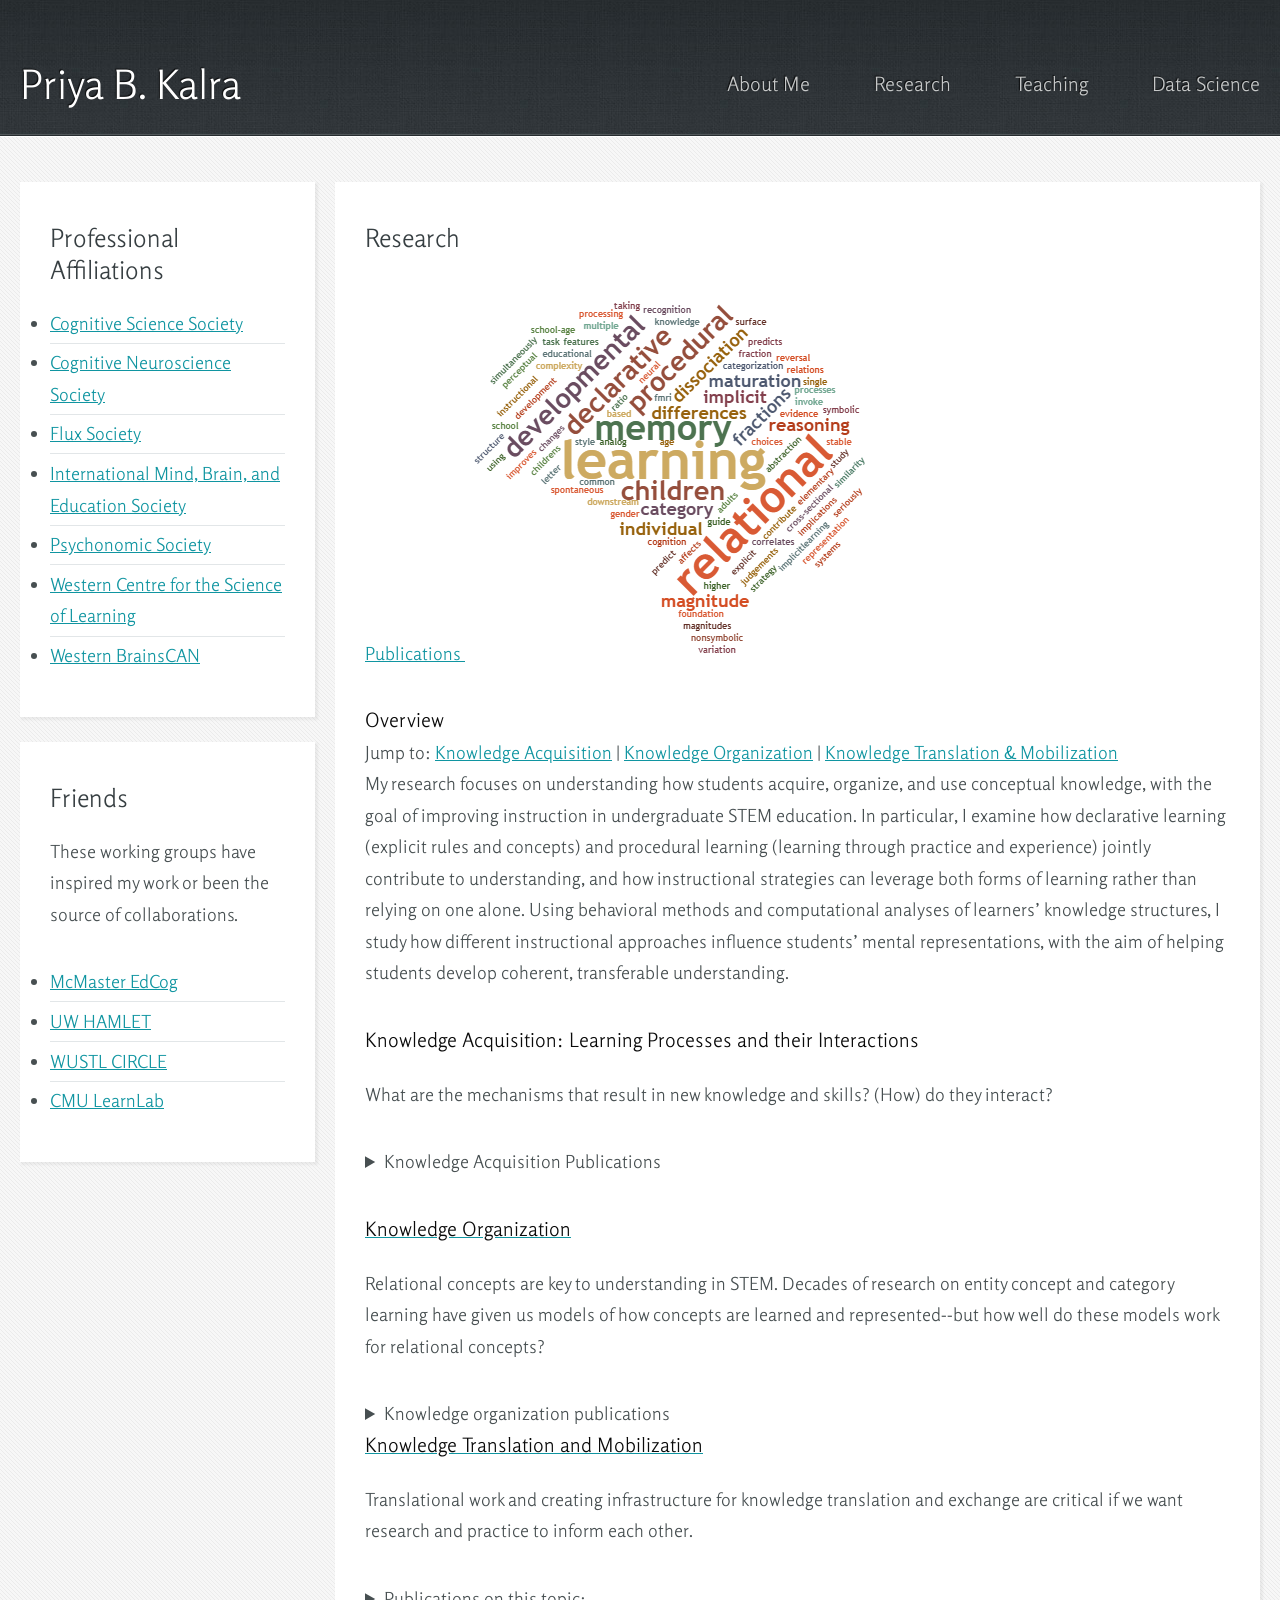
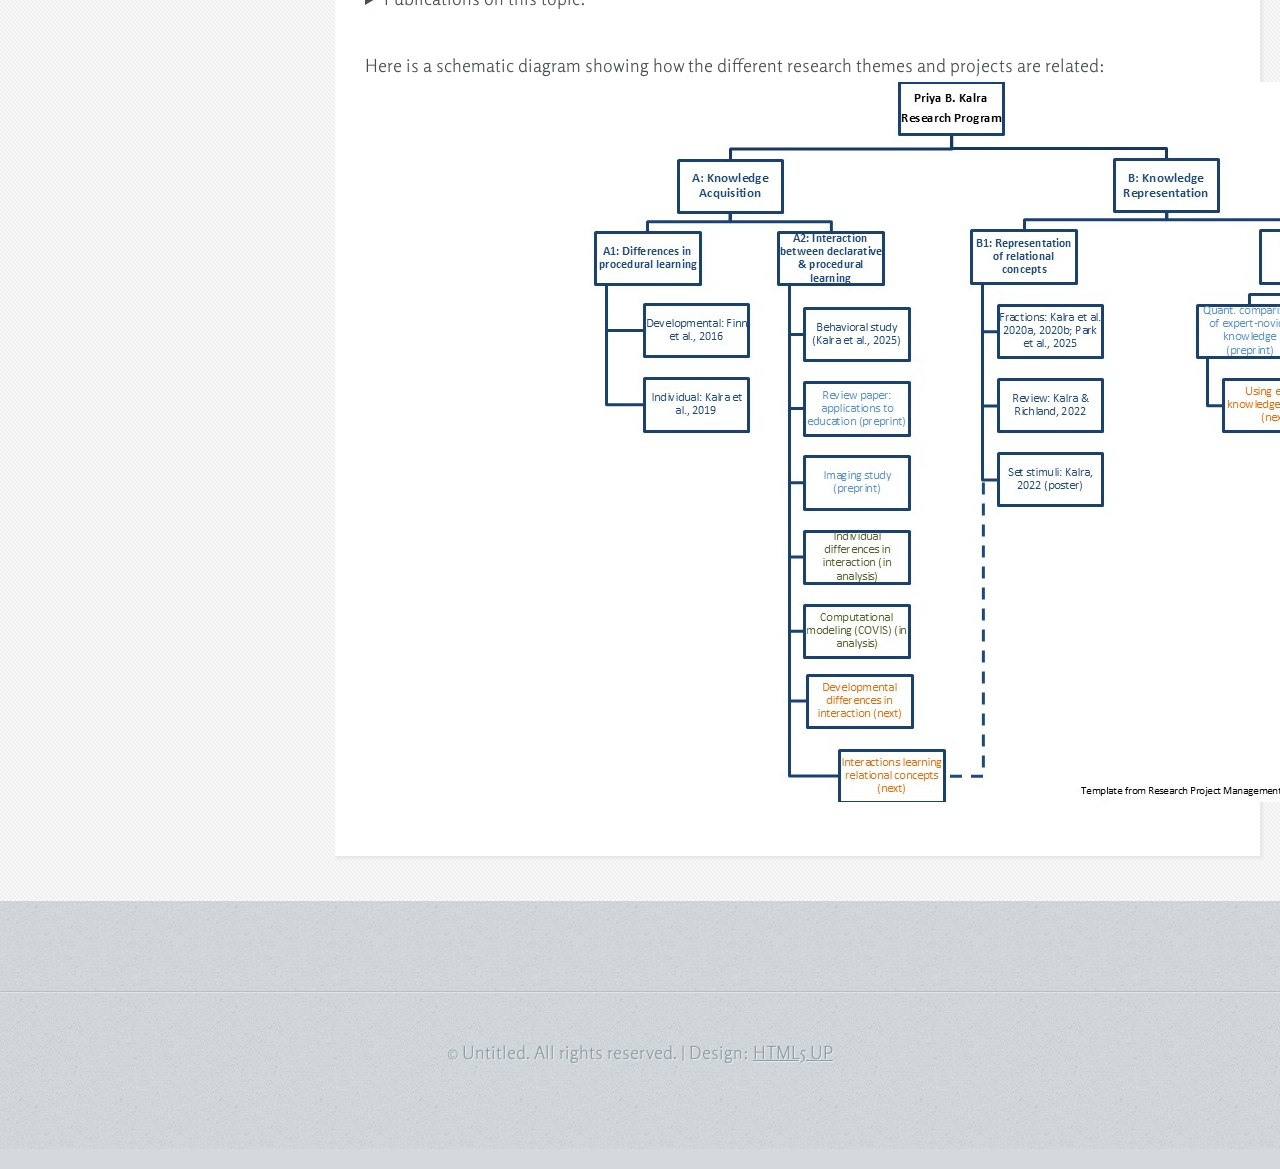
<file: research.html>
<!DOCTYPE HTML>
<!--
	Halcyonic by HTML5 UP
	html5up.net | @ajlkn
	Free for personal and commercial use under the CCA 3.0 license (html5up.net/license)
-->
<html>
	<head>
		<title>Research-Priya Kalra</title>
		<meta charset="utf-8" />
		<meta name="viewport" content="width=device-width, initial-scale=1, user-scalable=no" />
		<link rel="stylesheet" href="assets/css/main.css" />
	</head>
	<body class="subpage">
		<div id="page-wrapper">

			<!-- Header -->
				<section id="header">
					<div class="container">
						<div class="row">
							<div class="col-12">

								<!-- Logo -->
									<h1><a href="index.html" id="logo">Priya B. Kalra</a></h1>

								<!-- Nav -->
									<nav id="nav">
										<a href="index.html">About Me</a>
										<a href="research.html">Research</a>
										<a href="https://sites.google.com/view/priyabkalra/teaching">Teaching</a>
										<a href="portfolio.html">Data Science</a>
										
									</nav>

							</div>
						</div>
					</div>
				</section>

			<!-- Content -->
				<section id="content">
					<div class="container">
						<div class="row">
							<div class="col-3 col-12-medium">

								<!-- Sidebar -->
									<section>
										<header>
											<h2>Professional Affiliations</h2>
										</header>
										<ul class="link-list">
											<li><a href="https://cognitivesciencesociety.org/">Cognitive Science Society</a></li>
											<li><a href="https://www.cogneurosociety.org/">Cognitive Neuroscience Society</a></li>
											<li><a href="https://fluxsociety.org/">Flux Society</a></li>
											<li><a href="https://imbes.org/">International Mind, Brain, and Education Society</a></li>
											<li><a href="https://www.psychonomic.org//">Psychonomic Society</a></li>
											<li><a href="https://scilearn.uwo.ca/">Western Centre for the Science of Learning</a></li>
											<li><a href="https://brainscan.uwo.ca/">Western BrainsCAN</a></li>
											
										</ul>
									</section>
									<section>
										<header>
											<h2>Friends</h2>
										</header>
										<p>
											These working groups have inspired my work or been the source of collaborations.
										</p>
										<ul class="link-list">
											<li><a href="https://edcog.mcmaster.ca/">McMaster EdCog</a></li>
											<li><a href="https://lucid.wisc.edu/hamlet/">UW HAMLET</a></li>
											<li><a href="https://circle.wustl.edu/">WUSTL CIRCLE</a></li>
											<li><a href="https://learnlab.org/">CMU LearnLab</a></li>
										</ul>
									</section>

							</div>
							<div class="col-9 col-12-medium imp-medium">

								<!-- Main Content -->
									<section>
										<header>
											<h2>Research</h2>
											<a href="publications.html"> Publications </a>
											<img src="word_cloud_cropped.png">
											
											
										</header>
										<p>
											<h3>Overview</h3>
											Jump to: <a href='#learning'> Knowledge Acquisition</a> | <a href="#relational">Knowledge Organization</a> | <a href="#edcog">Knowledge Translation & Mobilization</a>
										 </a>
										<p>
											My research focuses on understanding how students acquire, organize, and use conceptual knowledge, with the goal of improving instruction in undergraduate STEM education. In particular, I examine how declarative learning (explicit rules and concepts) and procedural learning (learning through practice and experience) jointly contribute to understanding, and how instructional strategies can leverage both forms of learning rather than relying on one alone. Using behavioral methods and computational analyses of learners’ knowledge structures, I study how different instructional approaches influence students’ mental representations, with the aim of helping students develop coherent, transferable understanding.
										</p> 
										<header>
											<h3>Knowledge Acquisition: Learning Processes and their Interactions</h3>
										</header>
										<p>
											What are the mechanisms that result in new knowledge and skills? (How) do they interact?
											<details>
											<summary>Knowledge Acquisition Publications</summary>
											<ul style=“list-style-type:disc”>
											<li><b>Kalra, P.B.</b> Types of knowledge and instructional choices: The importance of procedural memory for learning concepts. Target journal: Journal of Applied Research in Memory & Cognition <a href="https://osf.io/preprints/psyarxiv/ezu73_v1">Preprint available</a> </li>
											<li><b>Kalra, P.B. </b>, Batterink, L.J., Minda, J.P, & Joanisse, M.F. (preprint coming soon!) Procedural and declarative category knowledge are integrated by a semantic control network: an fMRI-RSA study. Target journal: Cerebral Cortex</li>
											<li>Kalra, P.B., Batterink, L.J., & Minda, J.P. (2025) Procedural and declarative knowledge simultaneously contribute to category response selection.  <a href="https://doi.org/10.1007/s00426-025-02162-9">Psychological Research 89:146 </a></li>
											<li>Kalra, P.B. (2025) Asking the right questions: interrogating the logic and assumptions of paradigms used to investigate interactions between procedural and declarative memory in category learning. In Berryhill, M.E. & Richmond, L.L. (Eds.) Synthesizing Memory: Integrating Across Fields and Levels of Scale [Special Issue].  <a href="https://doi.org/10.3389/fcogn.2024.1505513"> Frontiers in Human Neuroscience</a>   </li>
											<li>Kalra, P.B., Batterink, L.J., & Minda, J.P. (2024) Procedural and declarative category learning simultaneously contribute to downstream processes. <a href="https://escholarship.org/uc/item/8766k211"> Proceedings of the Annual Meeting of the Cognitive Science Society (45) </a>  </li>
											<li>Minda, J.P, Roark, C.L., Cruz, A., & Kalra, P.B. (2024) Theories and systems of categorization and category learning. <a href="https://doi.org/10.1038/s44159-024-00336-7"> Nature Reviews Psychology </a></li>
											<li>Kalra, P.B, Gabrieli, J.D.E., Finn, A.S. (2019) Evidence of stable individual differences in implicit learning. <a href="https://doi.org/10.1016/j.cognition.2019.05.007"> Cognition 190:199-211 </a> </li>
											<li>Finn, A.S*., Kalra, P*., (*co-first authors) Goetz, C., Leonard, J.A., Sheridan, M.A., Gabrieli, J.D.E. (2016) Developmental dissociation between the maturation of procedural memory and declarative memory. <a href="https://doi.org/10.1016/j.jecp.2015.09.027"> Journal of Experimental Child Psychology 142:212-240  </a> </li>
											</ul>
											</details>
											</p>
										
												
										<a id='relational'><header>
											<h3>Knowledge Organization</h3>
										</header></a>
										<p>
											Relational concepts are key to understanding in STEM.  Decades of research on entity concept and 
											category learning have given us models of how concepts are learned and represented--but how well
											do these models work for relational concepts?

											
												<details>
												<summary> Knowledge organization publications</summary>
											<ul style=“list-style-type:disc”>
											<li>Kalra, P.B, Petcovic, H.L., & Minda, J.P. Similarity ratings reveal expert-novice differences in knowledge organization. Cognitive Science Proceedings paper submission. <a href="https://osf.io/preprints/psyarxiv/fc3da_v2"> Preprint available</a>  </li>
											<li>Kalra, P. B., & Richland, L. E. (2022). Relational Reasoning: A Foundation for Higher Cognition Based on Abstraction. Mind, Brain, and Education, 16(2), 149-152. </li>
													This is the introduction article to a <a href="https://onlinelibrary.wiley.com/toc/1751228x/2022/16/2">special issue on Relational Reasoning in Mind, Brain and Education </a> that I co-edited with Lindsey Richland. </li>
											<li>Kalra, P.B. Perceptual Similarity Affects Relational Judgements. Poster at Cognitive Science Society Annual Meeting 2022 </li>
											<li>Kalra, P.B., Lazaroff, E., & Matthews, P.G.  Variation in surface features improves recognition of common magnitude relations.  Poster presented at Cognitive Science Conference 2020 </li>
											<li>Kalra, P. B., Hubbard, E. M., & Matthews, P. G. (2020) Taking the Relational Structure of Fractions Seriously: Relational Reasoning Predicts Fraction Knowledge in Elementary School Children. Contemporary Educational Psychology  62: 101896 </li>
											Online talks for <a href="https://www.youtube.com/@analogicalminds4525"> Analogical Minds </a> :
												<li>1. <a href="https://www.youtube.com/watch?v=y4MZIpsaweE">  Relational reasoning in curricular knowledge components </a> </li>
												<li>2. <a href="https://www.youtube.com/watch?v=lnbAvOwiQ1E"> Vector-space models of relational concepts</a> </li>
											</ul>
										</p>
									</details>
								
										<a id='edcog'><header>
											<h3>Knowledge Translation and Mobilization</h3>
										</header></a>
										Translational work and creating infrastructure for knowledge translation and exchange are critical if we want research and practice to inform each other.
										<p>
											<details>												
							<summary> Publications on this topic:</summary>		
											<ul style=“list-style-type:disc”>
											<li>Kalra, P.B. and Minda, J.P. A Cognitive Psychology Perspective on Example Selection for STEM Concepts.  Presentation at CIRCLE (Center for Research on Cognition, Learning, and Education) Conference, April 2022, Washington University in St. Louis. </li>
												<li>Kalra, P.B. Using Relational Complexity to Guide Instructional Strategy Choices. Related preprint and invited talk (Analogical Minds seminar series, June 2020).</li>
												<li>Kalra, P.B. Exploiting the structure of academic content to advance basic research. Presentation at SRCD Symposium, March 2019 </li>
												<li>Kalra P. and O’Keefe, J.K.  (2011) Communication in mind, brain, and education: Making disciplinary differences explicit.  Mind, Brain and Education 5(4): 163-171
												</li>
											</ul>
											</details>
										</p>
	 Here is a schematic diagram showing how the different research themes and projects are related:
<img src="wbs.jpg">
									</section>

							</div>
						</div>
					</div>
				</section>

			<!-- Footer -->
				<section id="footer">
					<div class="container">
						<div class="row">
							<div class="col-8 col-12-medium">

		

							</div>
						</div>
					</div>
				</section>

			<!-- Copyright -->
				<div id="copyright">
					&copy; Untitled. All rights reserved. | Design: <a href="http://html5up.net">HTML5 UP</a>
				</div>

		</div>

		<!-- Scripts -->
			<script src="assets/js/jquery.min.js"></script>
			<script src="assets/js/browser.min.js"></script>
			<script src="assets/js/breakpoints.min.js"></script>
			<script src="assets/js/util.js"></script>
			<script src="assets/js/main.js"></script>

	</body>
</html>
</file>
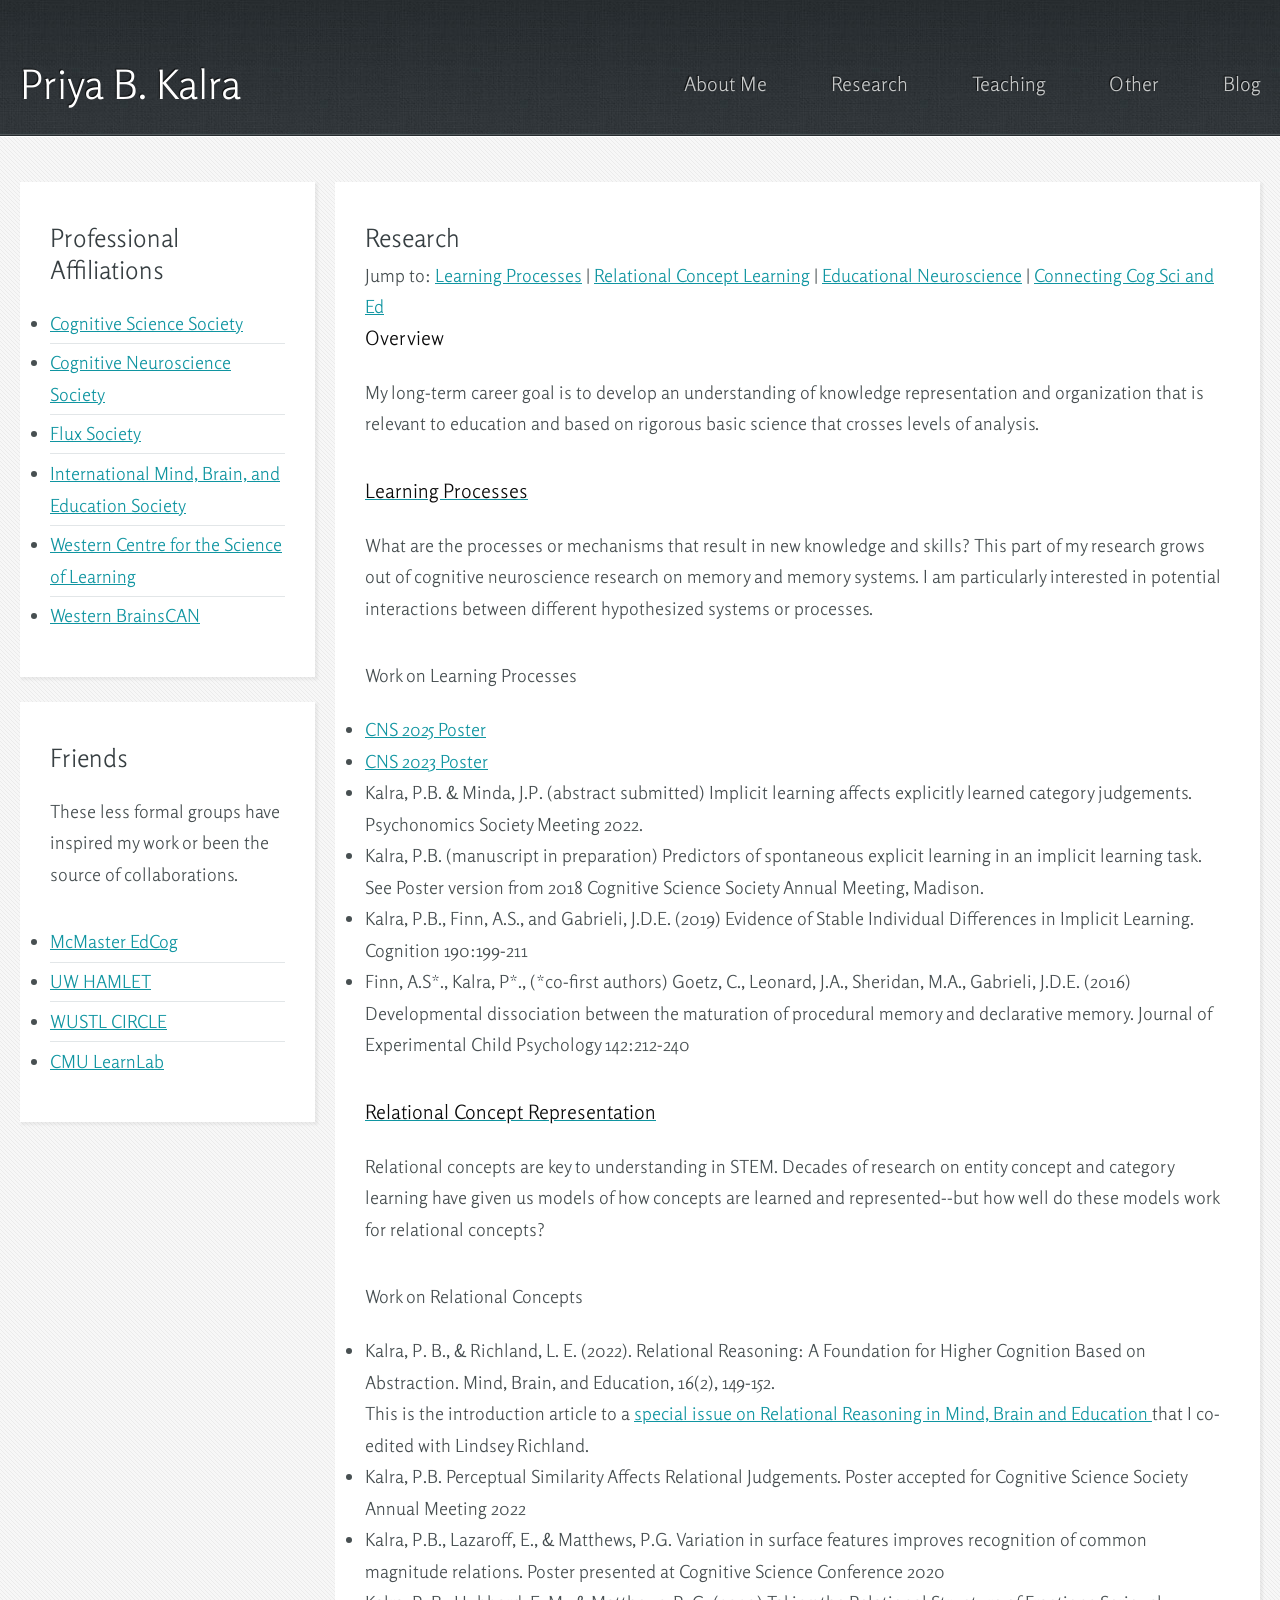
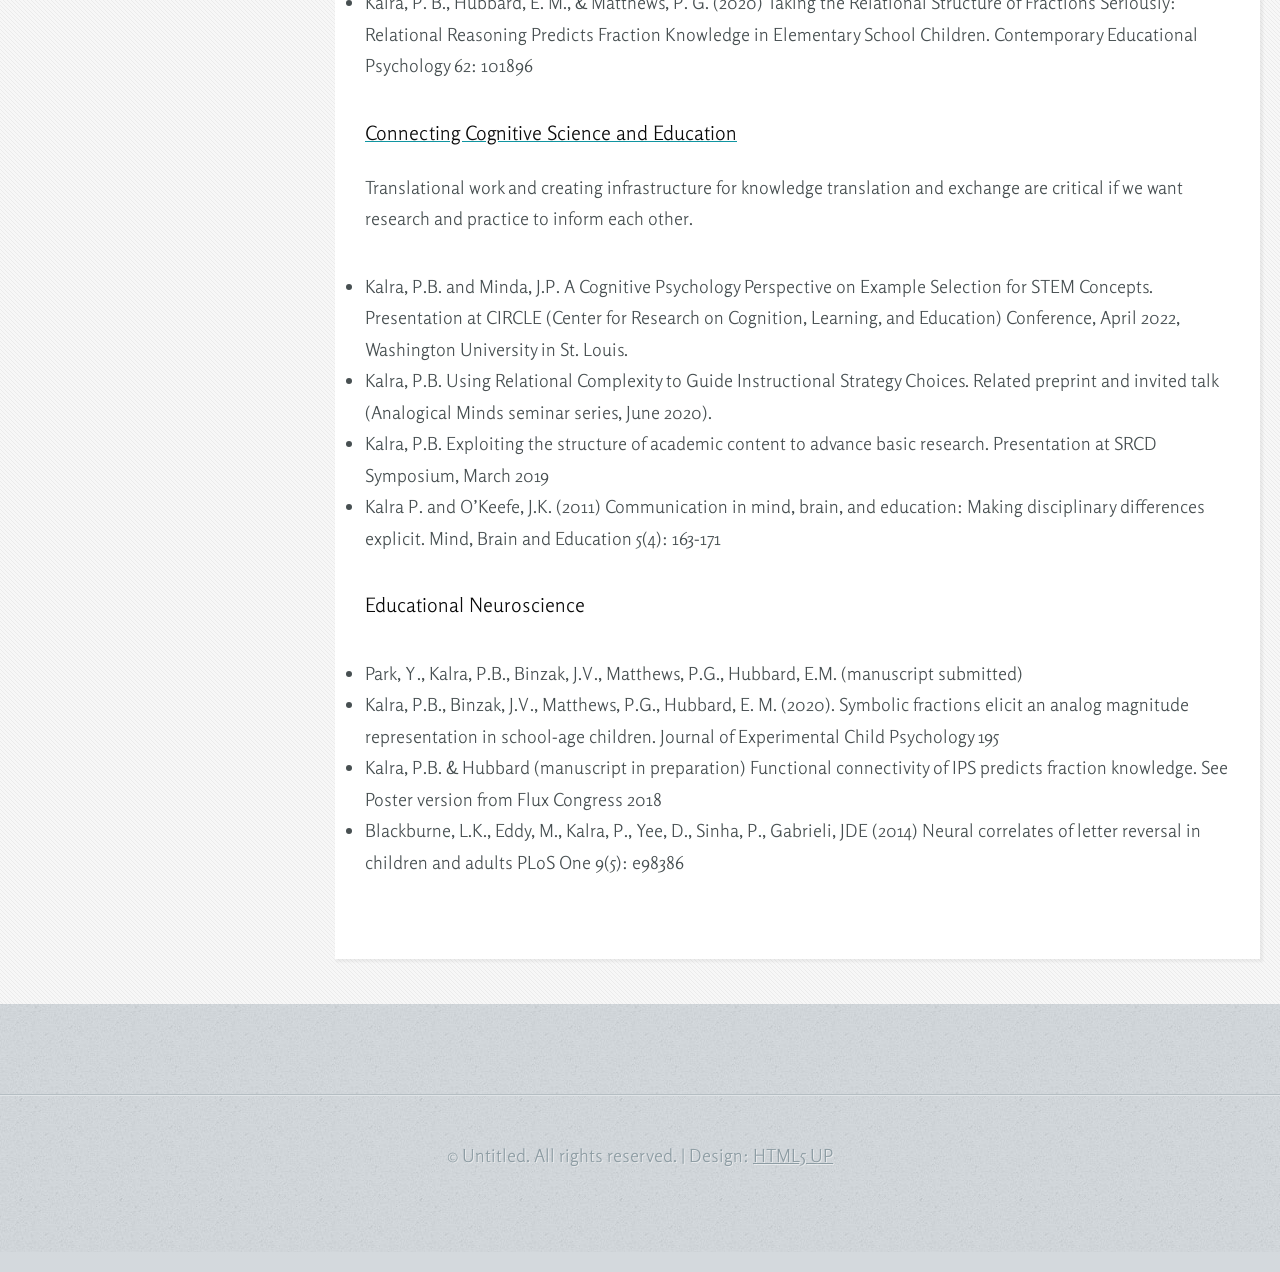
<file: research_old.html>
<!DOCTYPE HTML>
<!--
	Halcyonic by HTML5 UP
	html5up.net | @ajlkn
	Free for personal and commercial use under the CCA 3.0 license (html5up.net/license)
-->
<html>
	<head>
		<title>Research-Priya Kalra</title>
		<meta charset="utf-8" />
		<meta name="viewport" content="width=device-width, initial-scale=1, user-scalable=no" />
		<link rel="stylesheet" href="assets/css/main.css" />
	</head>
	<body class="subpage">
		<div id="page-wrapper">

			<!-- Header -->
				<section id="header">
					<div class="container">
						<div class="row">
							<div class="col-12">

								<!-- Logo -->
									<h1><a href="index.html" id="logo">Priya B. Kalra</a></h1>

								<!-- Nav -->
									<nav id="nav">
										<a href="index.html">About Me</a>
										<a href="research.html">Research</a>
										<a href="https://sites.google.com/view/priyabkalra/teaching">Teaching</a>
										<a href="https://sites.google.com/view/priyabkalra/more">Other</a>
										<a href="https://cognected.wordpress.com/">Blog</a>
									</nav>

							</div>
						</div>
					</div>
				</section>

			<!-- Content -->
				<section id="content">
					<div class="container">
						<div class="row">
							<div class="col-3 col-12-medium">

								<!-- Sidebar -->
									<section>
										<header>
											<h2>Professional Affiliations</h2>
										</header>
										<ul class="link-list">
											<li><a href="https://cognitivesciencesociety.org/">Cognitive Science Society</a></li>
											<li><a href="https://www.cogneurosociety.org/">Cognitive Neuroscience Society</a></li>
											<li><a href="https://fluxsociety.org/">Flux Society</a></li>
											<li><a href="https://imbes.org/">International Mind, Brain, and Education Society</a></li>
											<li><a href="https://scilearn.uwo.ca/">Western Centre for the Science of Learning</a></li>
											<li><a href="https://brainscan.uwo.ca/">Western BrainsCAN</a></li>
											
										</ul>
									</section>
									<section>
										<header>
											<h2>Friends</h2>
										</header>
										<p>
											These less formal groups have inspired my work or been the source of collaborations.
										</p>
										<ul class="link-list">
											<li><a href="https://edcog.mcmaster.ca/">McMaster EdCog</a></li>
											<li><a href="https://lucid.wisc.edu/hamlet/">UW HAMLET</a></li>
											<li><a href="https://circle.wustl.edu/">WUSTL CIRCLE</a></li>
											<li><a href="https://learnlab.org/">CMU LearnLab</a></li>
										</ul>
									</section>

							</div>
							<div class="col-9 col-12-medium imp-medium">

								<!-- Main Content -->
									<section>
										<header>
											<h2>Research</h2>

											Jump to: <a href='#learning'> Learning Processes</a> | <a href="#relational">Relational Concept Learning</a> | <a href="#edneuro">Educational Neuroscience</a> | <a href="#edcog">Connecting Cog Sci and Ed</a>
											<h3>Overview</h3>
											
										</header>
										<p>
											My long-term career goal is to develop an understanding of knowledge representation and organization that is relevant to education and based on rigorous basic science that crosses levels of analysis.
										</p>
										<a id='learning'> <header>
											<h3>Learning Processes</h3>
										</header> </a>
										<p>
											What are the processes or mechanisms that result in new knowledge and skills?
											This part of my research grows out of cognitive neuroscience research on memory
											and memory systems.  I am particularly interested in potential interactions between different 
											hypothesized systems or processes.

										
											<header> 
											<h4> Work on Learning Processes</h4>
											</header>
											<ul style=“list-style-type:disc”>
												<li> <a href="cns_2025_poster1.pdf">CNS 2025 Poster </a></li>	
												<li> <a href="cns_2023_poster2.pdf">CNS 2023 Poster </a></li>	
											<li> Kalra, P.B. & Minda, J.P. (abstract submitted) Implicit learning affects explicitly learned category judgements. Psychonomics Society Meeting 2022.</li>
											<li>Kalra, P.B. (manuscript in preparation) Predictors of spontaneous explicit learning in an implicit learning task.  See Poster version from 2018 Cognitive Science Society Annual Meeting, Madison.</li> 
											<li>Kalra, P.B., Finn, A.S., and Gabrieli, J.D.E. (2019) Evidence of Stable Individual Differences in Implicit Learning. Cognition 190:199-211 </li>
											<li>Finn, A.S*., Kalra, P*., (*co-first authors) Goetz, C., Leonard, J.A., Sheridan, M.A., Gabrieli, J.D.E. (2016) Developmental dissociation between the maturation of procedural memory and declarative memory. Journal of Experimental Child Psychology 142:212-240 </li> 
											</ul>
										</p>
										<a id='relational'><header>
											<h3>Relational Concept Representation</h3>
										</header></a>
										<p>
											Relational concepts are key to understanding in STEM.  Decades of research on entity concept and 
											category learning have given us models of how concepts are learned and represented--but how well
											do these models work for relational concepts?

											<header>
											<h4>Work on Relational Concepts</h4>
											</header>
											<ul style=“list-style-type:disc”>
											<li>Kalra, P. B., & Richland, L. E. (2022). Relational Reasoning: A Foundation for Higher Cognition Based on Abstraction. Mind, Brain, and Education, 16(2), 149-152. </li>
													This is the introduction article to a <a href="https://onlinelibrary.wiley.com/toc/1751228x/2022/16/2">special issue on Relational Reasoning in Mind, Brain and Education </a> that I co-edited with Lindsey Richland. </li>
											<li>Kalra, P.B. Perceptual Similarity Affects Relational Judgements. Poster accepted for Cognitive Science Society Annual Meeting 2022 </li>
											<li>Kalra, P.B., Lazaroff, E., & Matthews, P.G.  Variation in surface features improves recognition of common magnitude relations.  Poster presented at Cognitive Science Conference 2020 </li>
											<li>Kalra, P. B., Hubbard, E. M., & Matthews, P. G. (2020) Taking the Relational Structure of Fractions Seriously: Relational Reasoning Predicts Fraction Knowledge in Elementary School Children. Contemporary Educational Psychology  62: 101896 </li>
											</ul>
										</p>
										<a id='edcog'><header>
											<h3>Connecting Cognitive Science and Education</h3>
										</header></a>
										<p>
											Translational work and creating infrastructure for knowledge translation and exchange are critical if we want research and practice to inform each other.										

											<ul style=“list-style-type:disc”>
											<li>Kalra, P.B. and Minda, J.P. A Cognitive Psychology Perspective on Example Selection for STEM Concepts.  Presentation at CIRCLE (Center for Research on Cognition, Learning, and Education) Conference, April 2022, Washington University in St. Louis. </li>
												<li>Kalra, P.B. Using Relational Complexity to Guide Instructional Strategy Choices. Related preprint and invited talk (Analogical Minds seminar series, June 2020).</li>
												<li>Kalra, P.B. Exploiting the structure of academic content to advance basic research. Presentation at SRCD Symposium, March 2019 </li>
												<li>Kalra P. and O’Keefe, J.K.  (2011) Communication in mind, brain, and education: Making disciplinary differences explicit.  Mind, Brain and Education 5(4): 163-171 </li>

						
											</ul>
										</p>
										
										<a id = 'edneuro'></a><header>
											<h3>Educational Neuroscience</h3>
										</header></a>
										<p>
										
											
											<ul style=“list-style-type:disc”>
											<li>Park, Y., Kalra, P.B., Binzak, J.V., Matthews, P.G., Hubbard, E.M. (manuscript submitted) </li>
											<li>Kalra, P.B., Binzak, J.V., Matthews, P.G., Hubbard, E. M. (2020). Symbolic fractions elicit an analog magnitude representation in school-age children.  Journal of Experimental Child Psychology 195 </li>
											<li>Kalra, P.B. & Hubbard (manuscript in preparation) Functional connectivity of IPS predicts fraction knowledge. See Poster version from Flux Congress 2018 </li>
											<li>Blackburne, L.K., Eddy, M., Kalra, P., Yee, D., Sinha, P., Gabrieli, JDE (2014) Neural correlates of letter reversal in children and adults PLoS One 9(5): e98386 </li>
											</ul>
										</p>
									</section>

							</div>
						</div>
					</div>
				</section>

			<!-- Footer -->
				<section id="footer">
					<div class="container">
						<div class="row">
							<div class="col-8 col-12-medium">

		

							</div>
						</div>
					</div>
				</section>

			<!-- Copyright -->
				<div id="copyright">
					&copy; Untitled. All rights reserved. | Design: <a href="http://html5up.net">HTML5 UP</a>
				</div>

		</div>

		<!-- Scripts -->
			<script src="assets/js/jquery.min.js"></script>
			<script src="assets/js/browser.min.js"></script>
			<script src="assets/js/breakpoints.min.js"></script>
			<script src="assets/js/util.js"></script>
			<script src="assets/js/main.js"></script>

	</body>
</html>
</file>
<file: assets/css/main.css>
@import url("https://fonts.googleapis.com/css?family=Rosario:400,300,200");

/*
	Halcyonic by HTML5 UP
	html5up.net | @ajlkn
	Free for personal and commercial use under the CCA 3.0 license (html5up.net/license)
*/

html, body, div, span, applet, object,
iframe, h1, h2, h3, h4, h5, h6, p, blockquote,
pre, a, abbr, acronym, address, big, cite,
code, del, dfn, em, img, ins, kbd, q, s, samp,
small, strike, strong, sub, sup, tt, var, b,
u, i, center, dl, dt, dd, ol, ul, li, fieldset,
form, label, legend, table, caption, tbody,
tfoot, thead, tr, th, td, article, aside,
canvas, details, embed, figure, figcaption,
footer, header, hgroup, menu, nav, output, ruby,
section, summary, time, mark, audio, video {
	margin: 0;
	padding: 0;
	border: 0;
	font-size: 100%;
	font: inherit;
	vertical-align: baseline;}

article, aside, details, figcaption, figure,
footer, header, hgroup, menu, nav, section {
	display: block;}

body {
	line-height: 1;
}

ol, ul {
	list-style:disc>
}

blockquote, q {
	quotes: none;
}

	blockquote:before, blockquote:after, q:before, q:after {
		content: '';
		content: none;
	}

table {
	border-collapse: collapse;
	border-spacing: 0;
}

body {
	-webkit-text-size-adjust: none;
}

mark {
	background-color: transparent;
	color: inherit;
}

input::-moz-focus-inner {
	border: 0;
	padding: 0;
}

input, select, textarea {
	-moz-appearance: none;
	-webkit-appearance: none;
	-ms-appearance: none;
	appearance: none;
}

/* Basic */

	html {
		box-sizing: border-box;
	}

	*, *:before, *:after {
		box-sizing: inherit;
	}

	body {
		background: #D4D9DD url("images/bg03.jpg");
		color: #474f51;
		font-size: 13.5pt;
		font-family:  'Rosario'; 
		line-height: 1.75em;
		font-weight: 300;
	}

	input, textarea, select {
		color: #474f51;
		font-size: 13.5pt;
		font-family: 'Rosario'; 
		line-height: 1.85em;
		font-weight: 300;
	}

	ul, ol, p, dl {
		margin: 0 0 2em 0;
	}

	a {
		text-decoration: underline;
	}

		a:hover {
			text-decoration: none;
		}

	section > :last-child,
	section:last-child,
	.last-child {
		margin-bottom: 0 !important;
	}

/* Container */

	.container {
		margin: 0 auto;
		max-width: 100%;
		width: 1200px;
	}

		@media screen and (max-width: 1680px) {

			.container {
				width: 1200px;
			}

		}
.image-container img {
  width: 100%;
  height: 100%;
  object-fit: fill;
}
		@media screen and (max-width: 1280px) {

			.container {
				width: calc(100% - 40px);
			}

		}

		@media screen and (max-width: 980px) {

			.container {
				width: calc(100% - 50px);
			}

		}

		@media screen and (max-width: 736px) {

			.container {
				width: calc(100% - 40px);
			}

		}

/* Row */

	.row {
		display: flex;
		flex-wrap: wrap;
		box-sizing: border-box;
		align-items: stretch;
	}

		.row > * {
			box-sizing: border-box;
		}

		.row.gtr-uniform > * > :last-child {
			margin-bottom: 0;
		}

		.row.aln-left {
			justify-content: flex-start;
		}

		.row.aln-center {
			justify-content: center;
		}

		.row.aln-right {
			justify-content: flex-end;
		}

		.row.aln-top {
			align-items: flex-start;
		}

		.row.aln-middle {
			align-items: center;
		}

		.row.aln-bottom {
			align-items: flex-end;
		}

		.row > .imp {
			order: -1;
		}

		.row > .col-1 {
			width: 8.33333%;
		}

		.row > .off-1 {
			margin-left: 8.33333%;
		}

		.row > .col-2 {
			width: 16.66667%;
		}

		.row > .off-2 {
			margin-left: 16.66667%;
		}

		.row > .col-3 {
			width: 25%;
		}

		.row > .off-3 {
			margin-left: 25%;
		}

		.row > .col-4 {
			width: 33.33333%;
		}

		.row > .off-4 {
			margin-left: 33.33333%;
		}

		.row > .col-5 {
			width: 41.66667%;
		}

		.row > .off-5 {
			margin-left: 41.66667%;
		}

		.row > .col-6 {
			width: 50%;
		}

		.row > .off-6 {
			margin-left: 50%;
		}

		.row > .col-7 {
			width: 58.33333%;
		}

		.row > .off-7 {
			margin-left: 58.33333%;
		}

		.row > .col-8 {
			width: 66.66667%;
		}

		.row > .off-8 {
			margin-left: 66.66667%;
		}

		.row > .col-9 {
			width: 75%;
		}

		.row > .off-9 {
			margin-left: 75%;
		}

		.row > .col-10 {
			width: 83.33333%;
		}

		.row > .off-10 {
			margin-left: 83.33333%;
		}

		.row > .col-11 {
			width: 91.66667%;
		}

		.row > .off-11 {
			margin-left: 91.66667%;
		}

		.row > .col-12 {
			width: 100%;
		}

		.row > .off-12 {
			margin-left: 100%;
		}

		.row.gtr-0 {
			margin-top: 0px;
			margin-left: 0px;
		}

			.row.gtr-0 > * {
				padding: 0px 0 0 0px;
			}

			.row.gtr-0.gtr-uniform {
				margin-top: 0px;
			}

				.row.gtr-0.gtr-uniform > * {
					padding-top: 0px;
				}

		.row.gtr-25 {
			margin-top: -6.25px;
			margin-left: -6.25px;
		}

			.row.gtr-25 > * {
				padding: 6.25px 0 0 6.25px;
			}

			.row.gtr-25.gtr-uniform {
				margin-top: -6.25px;
			}

				.row.gtr-25.gtr-uniform > * {
					padding-top: 6.25px;
				}

		.row.gtr-50 {
			margin-top: -12.5px;
			margin-left: -12.5px;
		}

			.row.gtr-50 > * {
				padding: 12.5px 0 0 12.5px;
			}

			.row.gtr-50.gtr-uniform {
				margin-top: -12.5px;
			}

				.row.gtr-50.gtr-uniform > * {
					padding-top: 12.5px;
				}

		.row {
			margin-top: -25px;
			margin-left: -25px;
		}

			.row > * {
				padding: 25px 0 0 25px;
			}

			.row.gtr-uniform {
				margin-top: -25px;
			}

				.row.gtr-uniform > * {
					padding-top: 25px;
				}

		.row.gtr-150 {
			margin-top: -37.5px;
			margin-left: -37.5px;
		}

			.row.gtr-150 > * {
				padding: 37.5px 0 0 37.5px;
			}

			.row.gtr-150.gtr-uniform {
				margin-top: -37.5px;
			}

				.row.gtr-150.gtr-uniform > * {
					padding-top: 37.5px;
				}

		.row.gtr-200 {
			margin-top: -50px;
			margin-left: -50px;
		}

			.row.gtr-200 > * {
				padding: 50px 0 0 50px;
			}

			.row.gtr-200.gtr-uniform {
				margin-top: -50px;
			}

				.row.gtr-200.gtr-uniform > * {
					padding-top: 50px;
				}

		@media screen and (max-width: 1680px) {

			.row {
				display: flex;
				flex-wrap: wrap;
				box-sizing: border-box;
				align-items: stretch;
			}

				.row > * {
					box-sizing: border-box;
				}

				.row.gtr-uniform > * > :last-child {
					margin-bottom: 0;
				}

				.row.aln-left {
					justify-content: flex-start;
				}

				.row.aln-center {
					justify-content: center;
				}

				.row.aln-right {
					justify-content: flex-end;
				}

				.row.aln-top {
					align-items: flex-start;
				}

				.row.aln-middle {
					align-items: center;
				}

				.row.aln-bottom {
					align-items: flex-end;
				}

				.row > .imp-xlarge {
					order: -1;
				}

				.row > .col-1-xlarge {
					width: 8.33333%;
				}

				.row > .off-1-xlarge {
					margin-left: 8.33333%;
				}

				.row > .col-2-xlarge {
					width: 16.66667%;
				}

				.row > .off-2-xlarge {
					margin-left: 16.66667%;
				}

				.row > .col-3-xlarge {
					width: 25%;
				}

				.row > .off-3-xlarge {
					margin-left: 25%;
				}

				.row > .col-4-xlarge {
					width: 33.33333%;
				}

				.row > .off-4-xlarge {
					margin-left: 33.33333%;
				}

				.row > .col-5-xlarge {
					width: 41.66667%;
				}

				.row > .off-5-xlarge {
					margin-left: 41.66667%;
				}

				.row > .col-6-xlarge {
					width: 50%;
				}

				.row > .off-6-xlarge {
					margin-left: 50%;
				}

				.row > .col-7-xlarge {
					width: 58.33333%;
				}

				.row > .off-7-xlarge {
					margin-left: 58.33333%;
				}

				.row > .col-8-xlarge {
					width: 66.66667%;
				}

				.row > .off-8-xlarge {
					margin-left: 66.66667%;
				}

				.row > .col-9-xlarge {
					width: 75%;
				}

				.row > .off-9-xlarge {
					margin-left: 75%;
				}

				.row > .col-10-xlarge {
					width: 83.33333%;
				}

				.row > .off-10-xlarge {
					margin-left: 83.33333%;
				}

				.row > .col-11-xlarge {
					width: 91.66667%;
				}

				.row > .off-11-xlarge {
					margin-left: 91.66667%;
				}

				.row > .col-12-xlarge {
					width: 100%;
				}

				.row > .off-12-xlarge {
					margin-left: 100%;
				}

				.row.gtr-0 {
					margin-top: 0px;
					margin-left: 0px;
				}

					.row.gtr-0 > * {
						padding: 0px 0 0 0px;
					}

					.row.gtr-0.gtr-uniform {
						margin-top: 0px;
					}

						.row.gtr-0.gtr-uniform > * {
							padding-top: 0px;
						}

				.row.gtr-25 {
					margin-top: -6.25px;
					margin-left: -6.25px;
				}

					.row.gtr-25 > * {
						padding: 6.25px 0 0 6.25px;
					}

					.row.gtr-25.gtr-uniform {
						margin-top: -6.25px;
					}

						.row.gtr-25.gtr-uniform > * {
							padding-top: 6.25px;
						}

				.row.gtr-50 {
					margin-top: -12.5px;
					margin-left: -12.5px;
				}

					.row.gtr-50 > * {
						padding: 12.5px 0 0 12.5px;
					}

					.row.gtr-50.gtr-uniform {
						margin-top: -12.5px;
					}

						.row.gtr-50.gtr-uniform > * {
							padding-top: 12.5px;
						}

				.row {
					margin-top: -25px;
					margin-left: -25px;
				}

					.row > * {
						padding: 25px 0 0 25px;
					}

					.row.gtr-uniform {
						margin-top: -25px;
					}

						.row.gtr-uniform > * {
							padding-top: 25px;
						}

				.row.gtr-150 {
					margin-top: -37.5px;
					margin-left: -37.5px;
				}

					.row.gtr-150 > * {
						padding: 37.5px 0 0 37.5px;
					}

					.row.gtr-150.gtr-uniform {
						margin-top: -37.5px;
					}

						.row.gtr-150.gtr-uniform > * {
							padding-top: 37.5px;
						}

				.row.gtr-200 {
					margin-top: -50px;
					margin-left: -50px;
				}

					.row.gtr-200 > * {
						padding: 50px 0 0 50px;
					}

					.row.gtr-200.gtr-uniform {
						margin-top: -50px;
					}

						.row.gtr-200.gtr-uniform > * {
							padding-top: 50px;
						}

		}

		@media screen and (max-width: 1280px) {

			.row {
				display: flex;
				flex-wrap: wrap;
				box-sizing: border-box;
				align-items: stretch;
			}

				.row > * {
					box-sizing: border-box;
				}

				.row.gtr-uniform > * > :last-child {
					margin-bottom: 0;
				}

				.row.aln-left {
					justify-content: flex-start;
				}

				.row.aln-center {
					justify-content: center;
				}

				.row.aln-right {
					justify-content: flex-end;
				}

				.row.aln-top {
					align-items: flex-start;
				}

				.row.aln-middle {
					align-items: center;
				}

				.row.aln-bottom {
					align-items: flex-end;
				}

				.row > .imp-large {
					order: -1;
				}

				.row > .col-1-large {
					width: 8.33333%;
				}

				.row > .off-1-large {
					margin-left: 8.33333%;
				}

				.row > .col-2-large {
					width: 16.66667%;
				}

				.row > .off-2-large {
					margin-left: 16.66667%;
				}

				.row > .col-3-large {
					width: 25%;
				}

				.row > .off-3-large {
					margin-left: 25%;
				}

				.row > .col-4-large {
					width: 33.33333%;
				}

				.row > .off-4-large {
					margin-left: 33.33333%;
				}

				.row > .col-5-large {
					width: 41.66667%;
				}

				.row > .off-5-large {
					margin-left: 41.66667%;
				}

				.row > .col-6-large {
					width: 50%;
				}

				.row > .off-6-large {
					margin-left: 50%;
				}

				.row > .col-7-large {
					width: 58.33333%;
				}

				.row > .off-7-large {
					margin-left: 58.33333%;
				}

				.row > .col-8-large {
					width: 66.66667%;
				}

				.row > .off-8-large {
					margin-left: 66.66667%;
				}

				.row > .col-9-large {
					width: 75%;
				}

				.row > .off-9-large {
					margin-left: 75%;
				}

				.row > .col-10-large {
					width: 83.33333%;
				}

				.row > .off-10-large {
					margin-left: 83.33333%;
				}

				.row > .col-11-large {
					width: 91.66667%;
				}

				.row > .off-11-large {
					margin-left: 91.66667%;
				}

				.row > .col-12-large {
					width: 100%;
				}

				.row > .off-12-large {
					margin-left: 100%;
				}

				.row.gtr-0 {
					margin-top: 0px;
					margin-left: 0px;
				}

					.row.gtr-0 > * {
						padding: 0px 0 0 0px;
					}

					.row.gtr-0.gtr-uniform {
						margin-top: 0px;
					}

						.row.gtr-0.gtr-uniform > * {
							padding-top: 0px;
						}

				.row.gtr-25 {
					margin-top: -5px;
					margin-left: -5px;
				}

					.row.gtr-25 > * {
						padding: 5px 0 0 5px;
					}

					.row.gtr-25.gtr-uniform {
						margin-top: -5px;
					}

						.row.gtr-25.gtr-uniform > * {
							padding-top: 5px;
						}

				.row.gtr-50 {
					margin-top: -10px;
					margin-left: -10px;
				}

					.row.gtr-50 > * {
						padding: 10px 0 0 10px;
					}

					.row.gtr-50.gtr-uniform {
						margin-top: -10px;
					}

						.row.gtr-50.gtr-uniform > * {
							padding-top: 10px;
						}

				.row {
					margin-top: -20px;
					margin-left: -20px;
				}

					.row > * {
						padding: 20px 0 0 20px;
					}

					.row.gtr-uniform {
						margin-top: -20px;
					}

						.row.gtr-uniform > * {
							padding-top: 20px;
						}

				.row.gtr-150 {
					margin-top: -30px;
					margin-left: -30px;
				}

					.row.gtr-150 > * {
						padding: 30px 0 0 30px;
					}

					.row.gtr-150.gtr-uniform {
						margin-top: -30px;
					}

						.row.gtr-150.gtr-uniform > * {
							padding-top: 30px;
						}

				.row.gtr-200 {
					margin-top: -40px;
					margin-left: -40px;
				}

					.row.gtr-200 > * {
						padding: 40px 0 0 40px;
					}

					.row.gtr-200.gtr-uniform {
						margin-top: -40px;
					}

						.row.gtr-200.gtr-uniform > * {
							padding-top: 40px;
						}

		}

		@media screen and (max-width: 980px) {

			.row {
				display: flex;
				flex-wrap: wrap;
				box-sizing: border-box;
				align-items: stretch;
			}

				.row > * {
					box-sizing: border-box;
				}

				.row.gtr-uniform > * > :last-child {
					margin-bottom: 0;
				}

				.row.aln-left {
					justify-content: flex-start;
				}

				.row.aln-center {
					justify-content: center;
				}

				.row.aln-right {
					justify-content: flex-end;
				}

				.row.aln-top {
					align-items: flex-start;
				}

				.row.aln-middle {
					align-items: center;
				}

				.row.aln-bottom {
					align-items: flex-end;
				}

				.row > .imp-medium {
					order: -1;
				}

				.row > .col-1-medium {
					width: 8.33333%;
				}

				.row > .off-1-medium {
					margin-left: 8.33333%;
				}

				.row > .col-2-medium {
					width: 16.66667%;
				}

				.row > .off-2-medium {
					margin-left: 16.66667%;
				}

				.row > .col-3-medium {
					width: 25%;
				}

				.row > .off-3-medium {
					margin-left: 25%;
				}

				.row > .col-4-medium {
					width: 33.33333%;
				}

				.row > .off-4-medium {
					margin-left: 33.33333%;
				}

				.row > .col-5-medium {
					width: 41.66667%;
				}

				.row > .off-5-medium {
					margin-left: 41.66667%;
				}

				.row > .col-6-medium {
					width: 50%;
				}

				.row > .off-6-medium {
					margin-left: 50%;
				}

				.row > .col-7-medium {
					width: 58.33333%;
				}

				.row > .off-7-medium {
					margin-left: 58.33333%;
				}

				.row > .col-8-medium {
					width: 66.66667%;
				}

				.row > .off-8-medium {
					margin-left: 66.66667%;
				}

				.row > .col-9-medium {
					width: 75%;
				}

				.row > .off-9-medium {
					margin-left: 75%;
				}

				.row > .col-10-medium {
					width: 83.33333%;
				}

				.row > .off-10-medium {
					margin-left: 83.33333%;
				}

				.row > .col-11-medium {
					width: 91.66667%;
				}

				.row > .off-11-medium {
					margin-left: 91.66667%;
				}

				.row > .col-12-medium {
					width: 100%;
				}

				.row > .off-12-medium {
					margin-left: 100%;
				}

				.row.gtr-0 {
					margin-top: 0px;
					margin-left: 0px;
				}

					.row.gtr-0 > * {
						padding: 0px 0 0 0px;
					}

					.row.gtr-0.gtr-uniform {
						margin-top: 0px;
					}

						.row.gtr-0.gtr-uniform > * {
							padding-top: 0px;
						}

				.row.gtr-25 {
					margin-top: -6.25px;
					margin-left: -6.25px;
				}

					.row.gtr-25 > * {
						padding: 6.25px 0 0 6.25px;
					}

					.row.gtr-25.gtr-uniform {
						margin-top: -6.25px;
					}

						.row.gtr-25.gtr-uniform > * {
							padding-top: 6.25px;
						}

				.row.gtr-50 {
					margin-top: -12.5px;
					margin-left: -12.5px;
				}

					.row.gtr-50 > * {
						padding: 12.5px 0 0 12.5px;
					}

					.row.gtr-50.gtr-uniform {
						margin-top: -12.5px;
					}

						.row.gtr-50.gtr-uniform > * {
							padding-top: 12.5px;
						}

				.row {
					margin-top: -25px;
					margin-left: -25px;
				}

					.row > * {
						padding: 25px 0 0 25px;
					}

					.row.gtr-uniform {
						margin-top: -25px;
					}

						.row.gtr-uniform > * {
							padding-top: 25px;
						}

				.row.gtr-150 {
					margin-top: -37.5px;
					margin-left: -37.5px;
				}

					.row.gtr-150 > * {
						padding: 37.5px 0 0 37.5px;
					}

					.row.gtr-150.gtr-uniform {
						margin-top: -37.5px;
					}

						.row.gtr-150.gtr-uniform > * {
							padding-top: 37.5px;
						}

				.row.gtr-200 {
					margin-top: -50px;
					margin-left: -50px;
				}

					.row.gtr-200 > * {
						padding: 50px 0 0 50px;
					}

					.row.gtr-200.gtr-uniform {
						margin-top: -50px;
					}

						.row.gtr-200.gtr-uniform > * {
							padding-top: 50px;
						}

		}

		@media screen and (max-width: 736px) {

			.row {
				display: flex;
				flex-wrap: wrap;
				box-sizing: border-box;
				align-items: stretch;
			}

				.row > * {
					box-sizing: border-box;
				}

				.row.gtr-uniform > * > :last-child {
					margin-bottom: 0;
				}

				.row.aln-left {
					justify-content: flex-start;
				}

				.row.aln-center {
					justify-content: center;
				}

				.row.aln-right {
					justify-content: flex-end;
				}

				.row.aln-top {
					align-items: flex-start;
				}

				.row.aln-middle {
					align-items: center;
				}

				.row.aln-bottom {
					align-items: flex-end;
				}

				.row > .imp-small {
					order: -1;
				}

				.row > .col-1-small {
					width: 8.33333%;
				}

				.row > .off-1-small {
					margin-left: 8.33333%;
				}

				.row > .col-2-small {
					width: 16.66667%;
				}

				.row > .off-2-small {
					margin-left: 16.66667%;
				}

				.row > .col-3-small {
					width: 25%;
				}

				.row > .off-3-small {
					margin-left: 25%;
				}

				.row > .col-4-small {
					width: 33.33333%;
				}

				.row > .off-4-small {
					margin-left: 33.33333%;
				}

				.row > .col-5-small {
					width: 41.66667%;
				}

				.row > .off-5-small {
					margin-left: 41.66667%;
				}

				.row > .col-6-small {
					width: 50%;
				}

				.row > .off-6-small {
					margin-left: 50%;
				}

				.row > .col-7-small {
					width: 58.33333%;
				}

				.row > .off-7-small {
					margin-left: 58.33333%;
				}

				.row > .col-8-small {
					width: 66.66667%;
				}

				.row > .off-8-small {
					margin-left: 66.66667%;
				}

				.row > .col-9-small {
					width: 75%;
				}

				.row > .off-9-small {
					margin-left: 75%;
				}

				.row > .col-10-small {
					width: 83.33333%;
				}

				.row > .off-10-small {
					margin-left: 83.33333%;
				}

				.row > .col-11-small {
					width: 91.66667%;
				}

				.row > .off-11-small {
					margin-left: 91.66667%;
				}

				.row > .col-12-small {
					width: 100%;
				}

				.row > .off-12-small {
					margin-left: 100%;
				}

				.row.gtr-0 {
					margin-top: 0px;
					margin-left: 0px;
				}

					.row.gtr-0 > * {
						padding: 0px 0 0 0px;
					}

					.row.gtr-0.gtr-uniform {
						margin-top: 0px;
					}

						.row.gtr-0.gtr-uniform > * {
							padding-top: 0px;
						}

				.row.gtr-25 {
					margin-top: -5px;
					margin-left: -5px;
				}

					.row.gtr-25 > * {
						padding: 5px 0 0 5px;
					}

					.row.gtr-25.gtr-uniform {
						margin-top: -5px;
					}

						.row.gtr-25.gtr-uniform > * {
							padding-top: 5px;
						}

				.row.gtr-50 {
					margin-top: -10px;
					margin-left: -10px;
				}

					.row.gtr-50 > * {
						padding: 10px 0 0 10px;
					}

					.row.gtr-50.gtr-uniform {
						margin-top: -10px;
					}

						.row.gtr-50.gtr-uniform > * {
							padding-top: 10px;
						}

				.row {
					margin-top: -20px;
					margin-left: -20px;
				}

					.row > * {
						padding: 20px 0 0 20px;
					}

					.row.gtr-uniform {
						margin-top: -20px;
					}

						.row.gtr-uniform > * {
							padding-top: 20px;
						}

				.row.gtr-150 {
					margin-top: -30px;
					margin-left: -30px;
				}

					.row.gtr-150 > * {
						padding: 30px 0 0 30px;
					}

					.row.gtr-150.gtr-uniform {
						margin-top: -30px;
					}

						.row.gtr-150.gtr-uniform > * {
							padding-top: 30px;
						}

				.row.gtr-200 {
					margin-top: -40px;
					margin-left: -40px;
				}

					.row.gtr-200 > * {
						padding: 40px 0 0 40px;
					}

					.row.gtr-200.gtr-uniform {
						margin-top: -40px;
					}

						.row.gtr-200.gtr-uniform > * {
							padding-top: 40px;
						}

		}

/* Multi-use */

	.link-list li {
		padding: 0.2em 0 0.2em 0;
	}

		.link-list li:first-child {
			padding-top: 0 !important;
			border-top: 0 !important;
		}

		.link-list li:last-child {
			padding-bottom: 0 !important;
			border-bottom: 0 !important;
		}

	.quote-list li {
		padding: 1em 0 1em 0;
		overflow: hidden;
	}

		.quote-list li:first-child {
			padding-top: 0 !important;
			border-top: 0 !important;
		}

		.quote-list li:last-child {
			padding-bottom: 0 !important;
			border-bottom: 0 !important;
		}

		.quote-list li img {
			float: left;
		}

		.quote-list li p {
			margin: 0 0 0 90px;
			font-size: 1.2em;
			font-style: italic;
		}

		.quote-list li span {
			display: block;
			margin-left: 90px;
			font-size: 0.9em;
			font-weight: 400;
		}

	.check-list li {
		padding: 0.7em 0 0.7em 45px;
		font-size: 1.2em;
		background: url("images/icon-checkmark.png") 0px 1.05em no-repeat;
	}

		.check-list li:first-child {
			padding-top: 0 !important;
			border-top: 0 !important;
			background-position: 0 0.3em;
		}

		.check-list li:last-child {
			padding-bottom: 0 !important;
			border-bottom: 0 !important;
		}

	.feature-image {
		display: block;
		margin: 0 0 2em 0;
		outline: 0;
	}

		.feature-image img {
			display: block;
			width: 100%;
		}

	.bordered-feature-image {
		display: block;
		background: #fff url("images/bg04.png");
		padding: 10px;
		box-shadow: 3px 3px 3px 1px rgba(0, 0, 0, 0.15);
		margin: 0 0 1.5em 0;
		outline: 0;
	}

		.bordered-feature-image img {
			display: block;
			width: 100%;
		}

	.button-large {
		background-image: -moz-linear-gradient(top, #ed391b, #ce1a00);
		background-image: -webkit-linear-gradient(top, #ed391b, #ce1a00);
		background-image: -ms-linear-gradient(top, #ed391b, #ce1a00);
		background-image: linear-gradient(top, #ed391b, #ce1a00);
		display: inline-block;
		background-color: #ed391b;
		color: #fff;
		text-decoration: none;
		font-size: 1.75em;
		height: 2em;
		line-height: 2.125em;
		font-weight: 300;
		padding: 0 45px;
		outline: 0;
		border-radius: 10px;
		box-shadow: inset 0px 0px 0px 1px rgba(0, 0, 0, 0.75), inset 0px 2px 0px 0px rgba(255, 192, 192, 0.5), inset 0px 0px 0px 2px rgba(255, 96, 96, 0.85), 3px 3px 3px 1px rgba(0, 0, 0, 0.15);
		text-shadow: -1px -1px 1px rgba(0, 0, 0, 0.5);
	}

		.button-large:hover {
			background-image: -moz-linear-gradient(top, #fd492b, #de2a10);
			background-image: -webkit-linear-gradient(top, #fd492b, #de2a10);
			background-image: -ms-linear-gradient(top, #fd492b, #de2a10);
			background-image: linear-gradient(top, #fd492b, #de2a10);
			background-color: #fd492b;
			box-shadow: inset 0px 0px 0px 1px rgba(0, 0, 0, 0.75), inset 0px 2px 0px 0px rgba(255, 192, 192, 0.5), inset 0px 0px 0px 2px rgba(255, 96, 96, 0.85), 3px 3px 3px 1px rgba(0, 0, 0, 0.15);
		}

		.button-large:active {
			background-image: -moz-linear-gradient(top, #ce1a00, #ed391b);
			background-image: -webkit-linear-gradient(top, #ce1a00, #ed391b);
			background-image: -ms-linear-gradient(top, #ce1a00, #ed391b);
			background-image: linear-gradient(top, #ce1a00, #ed391b);
			background-color: #ce1a00;
			box-shadow: inset 0px 0px 0px 1px rgba(0, 0, 0, 0.75), inset 0px 2px 0px 0px rgba(255, 192, 192, 0.5), inset 0px 0px 0px 2px rgba(255, 96, 96, 0.85), 3px 3px 3px 1px rgba(0, 0, 0, 0.15);
		}

/* Header */

	#header {
		position: relative;
		background: #3B4346 url("images/bg01.jpg");
		border-bottom: solid 1px #272d30;
		box-shadow: inset 0px -1px 0px 0px #51575a;
		text-shadow: -1px -1px 1px rgba(0, 0, 0, 0.75);
	}

		#header > .container {
			position: relative;
			min-height: 155px;
		}

		#header h1 {
			position: absolute;
			left: 0;
			bottom: 35px;
			font-size: 2.75em;
		}

			#header h1 a {
				color: #fff;
				text-decoration: none;
			}

		#header nav {
			position: absolute;
			right: 0;
			bottom: 35px;
			font-weight: 200;
		}

			#header nav a {
				color: #c6c8c8;
				text-decoration: none;
				font-size: 1.4em;
				margin-left: 60px;
				outline: 0;
			}

				#header nav a:hover {
					color: #f6f8f8;
				}

		.subpage #header > .container {
			height: 155px;
		}

/* Banner */

	#banner {
		border-top: solid 1px #222628;
		box-shadow: inset 0px 1px 0px 0px #3e484a;
		padding: 35px 0 35px 0;
		color: #fff;
	}

		#banner .bordered-feature-image {
			margin-bottom: 0;
		}

		#banner p {
			font-size: 2em;
			font-weight: 200;
			line-height: 1.25em;
			padding-right: 1em;
			margin: 0 0 1em 0;
		}

/* Features */

	#features {
		background: #353D40 url("images/bg02.jpg");
		border-bottom: solid 1px #272e31;
		padding: 45px 0 45px 0;
		text-shadow: -1px -1px 1px rgba(0, 0, 0, 0.75);
		color: #a0a8ab;
	}

		#features h2 {
			font-size: 1.25em;
			color: #fff;
			margin: 0 0 0.25em 0;
		}

		#features a {
			color: #e0e8eb;
		}

		#features strong {
			color: #fff;
		}

/* Content */

	#content {
		background: #f7f7f7 url("images/bg04.png");
		border-top: solid 1px #fff;
		padding: 45px 0 45px 0;
	}

		#content section {
			background: #fff;
			padding: 40px 30px 45px 30px;
			box-shadow: 2px 2px 2px 1px rgba(128, 128, 128, 0.1);
			margin: 0 0 25px 0;
		}

		#content h2 {
			font-size: 1.8em;
			color: #373f42;
			margin: 0 0 0.25em 0;
		}

		#content h3 {
			color: #0a0a0a;
			font-size: 1.25em;
		}

		#content a {
			color: #1095a1;
		}

		#content header {
			margin: 0 0 2em 0;
		}

		#content .quote-list li {
			border-bottom: solid 1px #e2e6e8;
		}

		#content .link-list li {
			border-bottom: solid 1px #e2e6e8;
		}

		#content .check-list li {
			border-bottom: solid 1px #e2e6e8;
		}

/* Footer */

	#footer {
		padding: 45px 0 45px 0;
		text-shadow: 1px 1px 1px white;
		color: #546b76;
		text-shadow: 1px 1px 0px rgba(255, 255, 255, 0.5);
	}

		#footer h2 {
			font-size: 1.25em;
			color: #212f35;
			margin: 0 0 1em 0;
		}

		#footer a {
			color: #546b76;
		}

		#footer .quote-list li {
			border-top: solid 1px #e0e4e6;
			border-bottom: solid 1px #b5bec3;
		}

		#footer .link-list li {
			border-top: solid 1px #e0e4e6;
			border-bottom: solid 1px #b5bec3;
		}

		#footer .check-list li {
			border-top: solid 1px #e0e4e6;
			border-bottom: solid 1px #b5bec3;
		}

/* Copyright */

	#copyright {
		border-top: solid 1px #b5bec3;
		box-shadow: inset 0px 1px 0px 0px #e0e4e7;
		text-align: center;
		padding: 45px 0 80px 0;
		color: #8d9ca3;
		text-shadow: 1px 1px 0px rgba(255, 255, 255, 0.5);
	}

		#copyright a {
			color: #8d9ca3;
		}

/* Large */

	@media screen and (max-width: 1280px) {

		/* Multi-use */

			.check-list li {
				font-size: 1em;
				line-height: 2em;
			}

			.quote-list li {
				padding: 1em 0 1em 0;
			}

				.quote-list li img {
					width: 60px;
				}

				.quote-list li p {
					margin: 0 0 0 80px;
					font-size: 1em;
					font-style: italic;
					line-height: 1.8em;
				}

				.quote-list li span {
					display: block;
					margin-left: 80px;
					font-size: 0.8em;
					font-weight: 400;
					line-height: 1.8em;
				}

			.feature-image {
				margin: 0 0 1em 0;
			}

			.button-large {
				font-size: 1.5em;
			}

		/* Banner */

			#banner p {
				font-size: 1.75em;
			}

		/* Header */

			#header h1 {
				font-size: 2.25em;
			}

			#header nav a {
				font-size: 1.1em;
			}

		/* Content */

			#content h2 {
				font-size: 1.4em;
			}

			#content h3 {
				font-size: 1.1em;
			}

			#content header {
				margin: 0 0 1.25em 0;
			}

	}

/* Medium */

	#navPanel, #titleBar {
		display: none;
	}

	@media screen and (max-width: 980px) {

		/* Basic */

			html, body {
				overflow-x: hidden;
			}

		/* Header */

			#header {
				text-align: center;
			}

				#header > .container:first-child {
					display: none;
				}

		/* Content */

			#content {
				padding: 25px 0;
			}

		/* Nav */

			#page-wrapper {
				-moz-backface-visibility: hidden;
				-webkit-backface-visibility: hidden;
				-ms-backface-visibility: hidden;
				backface-visibility: hidden;
				-moz-transition: -moz-transform 0.5s ease;
				-webkit-transition: -webkit-transform 0.5s ease;
				-ms-transition: -ms-transform 0.5s ease;
				transition: transform 0.5s ease;
				padding-bottom: 1px;
				padding-top: 44px;
			}

			#titleBar {
				-moz-backface-visibility: hidden;
				-webkit-backface-visibility: hidden;
				-ms-backface-visibility: hidden;
				backface-visibility: hidden;
				-moz-transition: -moz-transform 0.5s ease;
				-webkit-transition: -webkit-transform 0.5s ease;
				-ms-transition: -ms-transform 0.5s ease;
				transition: transform 0.5s ease;
				display: block;
				height: 44px;
				left: 0;
				position: fixed;
				top: 0;
				width: 100%;
				z-index: 10001;
				color: #fff;
				background: url("images/bg04.jpg");
				box-shadow: inset 0px -20px 70px 0px rgba(200, 220, 245, 0.1), inset 0px -1px 0px 0px rgba(255, 255, 255, 0.1), 0px 1px 7px 0px rgba(0, 0, 0, 0.6);
				text-shadow: -1px -1px 1px rgba(0, 0, 0, 0.75);
			}

				#titleBar .title {
					display: block;
					text-align: center;
					font-size: 1.2em;
					font-weight: 400;
					line-height: 48px;
				}

				#titleBar .toggle {
					position: absolute;
					left: 0;
					top: 0;
					width: 80px;
					height: 60px;
				}

					#titleBar .toggle:after {
						content: '';
						display: block;
						position: absolute;
						top: 6px;
						left: 6px;
						color: #fff;
						background: rgba(255, 255, 255, 0.025);
						box-shadow: inset 0px 1px 0px 0px rgba(255, 255, 255, 0.1), inset 0px 0px 0px 1px rgba(255, 255, 255, 0.05), inset 0px -8px 10px 0px rgba(0, 0, 0, 0.15), 0px 1px 2px 0px rgba(0, 0, 0, 0.25);
						text-shadow: -1px -1px 1px black;
						width: 49px;
						height: 31px;
						border-radius: 8px;
					}

					#titleBar .toggle:before {
						content: '';
						position: absolute;
						width: 20px;
						height: 30px;
						background: url("images/mobileUI-site-nav-opener-bg.svg");
						top: 15px;
						left: 20px;
						z-index: 1;
						opacity: 0.25;
					}

					#titleBar .toggle:active:after {
						background: rgba(255, 255, 255, 0.05);
					}

			#navPanel {
				-moz-backface-visibility: hidden;
				-webkit-backface-visibility: hidden;
				-ms-backface-visibility: hidden;
				backface-visibility: hidden;
				-moz-transform: translateX(-275px);
				-webkit-transform: translateX(-275px);
				-ms-transform: translateX(-275px);
				transform: translateX(-275px);
				-moz-transition: -moz-transform 0.5s ease;
				-webkit-transition: -webkit-transform 0.5s ease;
				-ms-transition: -ms-transform 0.5s ease;
				transition: transform 0.5s ease;
				display: block;
				height: 100%;
				left: 0;
				overflow-y: auto;
				position: fixed;
				top: 0;
				width: 275px;
				z-index: 10002;
				background: url("images/bg04.jpg");
				box-shadow: inset -1px 0px 0px 0px rgba(255, 255, 255, 0.25), inset -2px 0px 25px 0px rgba(0, 0, 0, 0.5);
				text-shadow: -1px -1px 1px black;
			}

				#navPanel .link {
					display: block;
					color: #fff;
					text-decoration: none;
					font-size: 1.25em;
					line-height: 2em;
					padding: 0.625em 1.5em 0.325em 1.5em;
					border-top: solid 1px #373d40;
					border-bottom: solid 1px rgba(0, 0, 0, 0.4);
				}

					#navPanel .link:first-child {
						border-top: 0;
					}

					#navPanel .link:last-child {
						border-bottom: 0;
					}

			body.navPanel-visible #page-wrapper {
				-moz-transform: translateX(275px);
				-webkit-transform: translateX(275px);
				-ms-transform: translateX(275px);
				transform: translateX(275px);
			}

			body.navPanel-visible #titleBar {
				-moz-transform: translateX(275px);
				-webkit-transform: translateX(275px);
				-ms-transform: translateX(275px);
				transform: translateX(275px);
			}

			body.navPanel-visible #navPanel {
				-moz-transform: translateX(0);
				-webkit-transform: translateX(0);
				-ms-transform: translateX(0);
				transform: translateX(0);
			}

	}

/* Small */

	@media screen and (max-width: 736px) {

		/* Basic */

			body, input, textarea, select {
				font-size: 13pt;
				line-height: 1.4em;
			}

		/* Multi-use */

			.link-list li {
				padding: 0.75em 0 0.75em 0;
			}

			.quote-list li p {
				margin-bottom: 0.5em;
			}

			.check-list li {
				font-size: 1em;
			}

			.button-large {
				width: 100%;
			}

		/* Banner */

			#banner p {
				font-size: 1.25em;
				font-weight: 200;
				line-height: 1.25em;
				margin: 0 0 1em 0;
			}

		/* Content */

			#content section {
				padding: 30px 20px;
			}

			#content h2 {
				font-size: 1.25em;
			}

			#content h3 {
				font-size: 1em;
			}

			#content header {
				margin: 0 0 1.25em 0;
			}

		/* Footer */

			#footer .link-list {
				margin: 0 0 10px 0 !important;
			}

		/* Copyright */

			#copyright {
				padding: 20px 30px;
			}

	}
</file>
